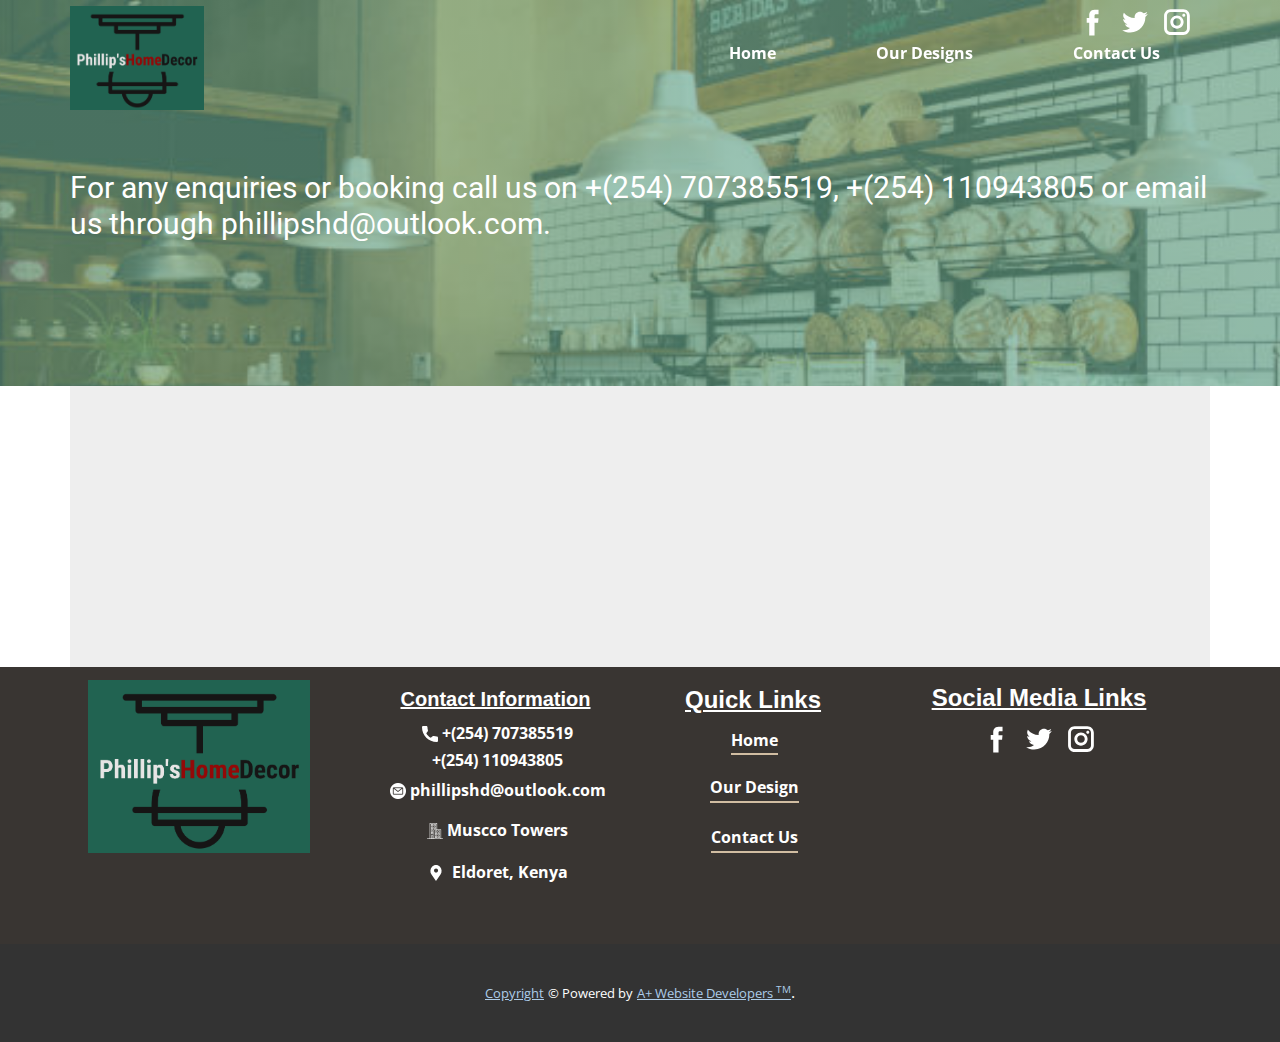
<file: Contact-Us.html>
<!DOCTYPE html>
<html style="font-size: 16px;" lang="en"><head>
    <meta name="viewport" content="width=device-width, initial-scale=1.0">
    <meta charset="utf-8">
    <meta name="keywords" content="">
    <meta name="description" content="">
    <title>Contact Us</title>
    <link rel="stylesheet" href="nicepage.css" media="screen">
<link rel="stylesheet" href="Contact-Us.css" media="screen">
    <script class="u-script" type="text/javascript" src="jquery.js" "="" defer=""></script>
    <script class="u-script" type="text/javascript" src="nicepage.js" "="" defer=""></script>
    <meta name="generator" content="Nicepage 4.17.7, nicepage.com">
    <link id="u-theme-google-font" rel="stylesheet" href="https://fonts.googleapis.com/css?family=Roboto:100,100i,300,300i,400,400i,500,500i,700,700i,900,900i|Open+Sans:300,300i,400,400i,500,500i,600,600i,700,700i,800,800i">
    
    
    
    <script type="application/ld+json">{
		"@context": "http://schema.org",
		"@type": "Organization",
		"name": "",
		"logo": "images/logo-color.png",
		"sameAs": [
				"https://facebook.com/name",
				"https://twitter.com/name",
				"https://instagram.com/name",
				"https://facebook.com/name",
				"https://twitter.com/name",
				"https://instagram.com/name"
		]
}</script>
    <meta name="theme-color" content="#478ac9">
    <meta name="twitter:site" content="@">
    <meta name="twitter:card" content="summary_large_image">
    <meta name="twitter:title" content="Contact Us">
    <meta name="twitter:description" content="">
    <meta property="og:title" content="Contact Us">
    <meta property="og:type" content="website">
  </head>
  <body class="u-body u-overlap u-overlap-contrast u-xl-mode" data-lang="en"><header class="u-clearfix u-header u-sticky u-sticky-9f82 u-header" id="sec-13ed"><div class="u-clearfix u-sheet u-sheet-1">
        <nav class="u-menu u-menu-one-level u-offcanvas u-menu-1">
          <div class="menu-collapse" style="font-weight: 700;">
            <a class="u-button-style u-custom-border-radius u-custom-color u-custom-color-3 u-custom-text-active-color u-custom-text-color u-custom-text-hover-color u-custom-text-shadow u-custom-text-shadow-blur u-custom-text-shadow-color u-custom-text-shadow-transparency u-custom-text-shadow-x u-custom-text-shadow-y u-nav-link u-text-white" href="#" style="text-shadow: -2px 0 0 rgba(0,0,0,0); padding: 9px 14px; font-size: calc(1em + 18px); background-image: none;">
              <svg class="u-svg-link" viewBox="0 0 24 24"><use xmlns:xlink="http://www.w3.org/1999/xlink" xlink:href="#svg-0bc8"></use></svg>
              <svg class="u-svg-content" version="1.1" id="svg-0bc8" viewBox="0 0 16 16" x="0px" y="0px" xmlns:xlink="http://www.w3.org/1999/xlink" xmlns="http://www.w3.org/2000/svg"><g><rect y="1" width="16" height="2"></rect><rect y="7" width="16" height="2"></rect><rect y="13" width="16" height="2"></rect>
</g></svg>
            </a>
          </div>
          <div class="u-custom-menu u-nav-container">
            <ul class="u-nav u-unstyled u-nav-1"><li class="u-nav-item"><a class="u-button-style u-nav-link u-text-active-white u-text-hover-white" href="Home.html" style="padding: 10px 50px;">Home</a>
</li><li class="u-nav-item"><a class="u-button-style u-nav-link u-text-active-white u-text-hover-white" href="Our-Designs.html" style="padding: 10px 50px;">Our Designs</a>
</li><li class="u-nav-item"><a class="u-button-style u-nav-link u-text-active-white u-text-hover-white" href="Contact-Us.html" style="padding: 10px 50px;">Contact Us</a>
</li></ul>
          </div>
          <div class="u-custom-menu u-nav-container-collapse">
            <div class="u-container-style u-custom-color-3 u-inner-container-layout u-opacity u-opacity-95 u-sidenav">
              <div class="u-inner-container-layout u-sidenav-overflow">
                <div class="u-menu-close u-palette-1-base u-menu-close-1"></div>
                <ul class="u-align-center u-nav u-popupmenu-items u-text-white u-unstyled u-nav-2"><li class="u-nav-item"><a class="u-button-style u-nav-link" href="Home.html">Home</a>
</li><li class="u-nav-item"><a class="u-button-style u-nav-link" href="Our-Designs.html">Our Designs</a>
</li><li class="u-nav-item"><a class="u-button-style u-nav-link" href="Contact-Us.html">Contact Us</a>
</li></ul>
              </div>
            </div>
            <div class="u-black u-menu-overlay u-opacity u-opacity-55"></div>
          </div>
        </nav>
        <div class="u-social-icons u-spacing-10 u-social-icons-1">
          <a class="u-social-url" title="facebook" target="_blank" href="https://facebook.com/name"><span class="u-icon u-social-facebook u-social-icon u-text-white u-icon-1"><svg class="u-svg-link" preserveAspectRatio="xMidYMin slice" viewBox="0 0 112 112" style=""><use xmlns:xlink="http://www.w3.org/1999/xlink" xlink:href="#svg-465e"></use></svg><svg class="u-svg-content" viewBox="0 0 112 112" x="0" y="0" id="svg-465e"><path fill="currentColor" d="M75.5,28.8H65.4c-1.5,0-4,0.9-4,4.3v9.4h13.9l-1.5,15.8H61.4v45.1H42.8V58.3h-8.8V42.4h8.8V32.2
c0-7.4,3.4-18.8,18.8-18.8h13.8v15.4H75.5z"></path></svg></span>
          </a>
          <a class="u-social-url" title="twitter" target="_blank" href="https://twitter.com/name"><span class="u-icon u-social-icon u-social-twitter u-text-white u-icon-2"><svg class="u-svg-link" preserveAspectRatio="xMidYMin slice" viewBox="0 0 112 112" style=""><use xmlns:xlink="http://www.w3.org/1999/xlink" xlink:href="#svg-8b0f"></use></svg><svg class="u-svg-content" viewBox="0 0 112 112" x="0" y="0" id="svg-8b0f"><path fill="currentColor" d="M92.2,38.2c0,0.8,0,1.6,0,2.3c0,24.3-18.6,52.4-52.6,52.4c-10.6,0.1-20.2-2.9-28.5-8.2
	c1.4,0.2,2.9,0.2,4.4,0.2c8.7,0,16.7-2.9,23-7.9c-8.1-0.2-14.9-5.5-17.3-12.8c1.1,0.2,2.4,0.2,3.4,0.2c1.6,0,3.3-0.2,4.8-0.7
	c-8.4-1.6-14.9-9.2-14.9-18c0-0.2,0-0.2,0-0.2c2.5,1.4,5.4,2.2,8.4,2.3c-5-3.3-8.3-8.9-8.3-15.4c0-3.4,1-6.5,2.5-9.2
	c9.1,11.1,22.7,18.5,38,19.2c-0.2-1.4-0.4-2.8-0.4-4.3c0.1-10,8.3-18.2,18.5-18.2c5.4,0,10.1,2.2,13.5,5.7c4.3-0.8,8.1-2.3,11.7-4.5
	c-1.4,4.3-4.3,7.9-8.1,10.1c3.7-0.4,7.3-1.4,10.6-2.9C98.9,32.3,95.7,35.5,92.2,38.2z"></path></svg></span>
          </a>
          <a class="u-social-url" title="instagram" target="_blank" href="https://instagram.com/name"><span class="u-icon u-social-icon u-social-instagram u-text-white u-icon-3"><svg class="u-svg-link" preserveAspectRatio="xMidYMin slice" viewBox="0 0 112 112" style=""><use xmlns:xlink="http://www.w3.org/1999/xlink" xlink:href="#svg-0806"></use></svg><svg class="u-svg-content" viewBox="0 0 112 112" x="0" y="0" id="svg-0806"><path fill="currentColor" d="M55.9,32.9c-12.8,0-23.2,10.4-23.2,23.2s10.4,23.2,23.2,23.2s23.2-10.4,23.2-23.2S68.7,32.9,55.9,32.9z
	 M55.9,69.4c-7.4,0-13.3-6-13.3-13.3c-0.1-7.4,6-13.3,13.3-13.3s13.3,6,13.3,13.3C69.3,63.5,63.3,69.4,55.9,69.4z"></path><path fill="#FFFFFF" d="M79.7,26.8c-3,0-5.4,2.5-5.4,5.4s2.5,5.4,5.4,5.4c3,0,5.4-2.5,5.4-5.4S82.7,26.8,79.7,26.8z"></path><path fill="currentColor" d="M78.2,11H33.5C21,11,10.8,21.3,10.8,33.7v44.7c0,12.6,10.2,22.8,22.7,22.8h44.7c12.6,0,22.7-10.2,22.7-22.7
	V33.7C100.8,21.1,90.6,11,78.2,11z M91,78.4c0,7.1-5.8,12.8-12.8,12.8H33.5c-7.1,0-12.8-5.8-12.8-12.8V33.7
	c0-7.1,5.8-12.8,12.8-12.8h44.7c7.1,0,12.8,5.8,12.8,12.8V78.4z"></path></svg></span>
          </a>
        </div>
        <a href="https://nicepage.com/k/home-improvement-website-templates" class="u-image u-logo u-image-1" data-image-width="625" data-image-height="485">
          <img src="images/logo-color.png" class="u-logo-image u-logo-image-1">
        </a>
      </div><style class="u-sticky-style" data-style-id="9f82">.u-sticky-fixed.u-sticky-9f82, .u-body.u-sticky-fixed .u-sticky-9f82 {
box-shadow: 5px 5px 20px 0 rgba(0,0,0,0.4) !important
}.u-sticky-fixed.u-sticky-9f82:before, .u-body.u-sticky-fixed .u-sticky-9f82:before {
borders: top right bottom left !important
}</style></header>
    <section class="skrollable u-clearfix u-image u-parallax u-shading u-section-1" id="sec-e170" data-image-width="612" data-image-height="408">
      <div class="u-clearfix u-sheet u-sheet-1">
        <h3 class="u-text u-text-default-lg u-text-default-md u-text-default-sm u-text-default-xl u-text-1">For any ​enquiries or booking call us on +(254) 707385519, +(254) 110943805 or email us through phillipshd@outlook.com.</h3>
      </div>
    </section>
    <section class="u-clearfix u-section-2" id="sec-c0f3">
      <div class="u-clearfix u-sheet u-valign-middle-lg u-valign-middle-md u-valign-middle-xl u-sheet-1">
        <div class="u-expanded-width u-grey-light-2 u-map u-map-1">
          <div class="embed-responsive">
            <iframe class="embed-responsive-item" src="//maps.google.com/maps?output=embed&amp;q=muscco%20towers%2C%20eldoret.&amp;z=10&amp;t=m" data-map="[base64]"></iframe>
          </div>
        </div>
      </div>
    </section>
    
    
    <footer class="u-clearfix u-custom-color-2 u-footer u-footer" id="sec-66ce"><div class="u-clearfix u-sheet u-sheet-1">
        <div class="u-clearfix u-expanded-width u-layout-wrap u-layout-wrap-1">
          <div class="u-layout">
            <div class="u-layout-row">
              <div class="u-container-style u-layout-cell u-size-15 u-layout-cell-1">
                <div class="u-container-layout u-valign-bottom-xs u-container-layout-1">
                  <img class="u-image u-image-contain u-image-default u-image-1" src="images/logo-color.png" alt="" data-image-width="625" data-image-height="485">
                </div>
              </div>
              <div class="u-container-style u-layout-cell u-size-15 u-layout-cell-2">
                <div class="u-container-layout u-container-layout-2">
                  <h4 class="u-align-center u-custom-font u-font-arial u-text u-text-1">Contact Information</h4>
                  <a href="Home.html" data-page-id="2825726344" class="u-active-none u-bottom-left-radius-0 u-bottom-right-radius-0 u-btn u-btn-rectangle u-button-style u-hover-none u-none u-radius-0 u-text-body-alt-color u-top-left-radius-0 u-top-right-radius-0 u-btn-1"><span class="u-icon"><svg class="u-svg-content" viewBox="0 0 405.333 405.333" x="0px" y="0px" style="width: 1em; height: 1em;"><path d="M373.333,266.88c-25.003,0-49.493-3.904-72.704-11.563c-11.328-3.904-24.192-0.896-31.637,6.699l-46.016,34.752    c-52.8-28.181-86.592-61.952-114.389-114.368l33.813-44.928c8.512-8.512,11.563-20.971,7.915-32.64    C142.592,81.472,138.667,56.96,138.667,32c0-17.643-14.357-32-32-32H32C14.357,0,0,14.357,0,32    c0,205.845,167.488,373.333,373.333,373.333c17.643,0,32-14.357,32-32V298.88C405.333,281.237,390.976,266.88,373.333,266.88z"></path></svg><img></span>&nbsp;+(254) ​707385519<br>+(254)&nbsp;110943805<br>
                  </a>
                  <a href="Home.html" data-page-id="2825726344" class="u-btn u-button-style u-none u-btn-2"><span class="u-file-icon u-icon"><img src="images/4.png" alt=""></span>&nbsp;<span style="font-weight: 700;" class="u-text-body-alt-color">phillipshd@outlook.com</span>
                  </a>
                  <a href="Home.html" data-page-id="2825726344" class="u-active-none u-bottom-left-radius-0 u-bottom-right-radius-0 u-btn u-btn-rectangle u-button-style u-hover-none u-none u-radius-0 u-top-left-radius-0 u-top-right-radius-0 u-btn-3"><span class="u-file-icon u-icon u-text-white"><img src="images/916771-d1943131.png" alt=""></span>&nbsp;Muscco Towers
                  </a>
                  <a href="Home.html" data-page-id="2825726344" class="u-active-none u-bottom-left-radius-0 u-bottom-right-radius-0 u-btn u-btn-rectangle u-button-style u-hover-none u-none u-radius-0 u-top-left-radius-0 u-top-right-radius-0 u-btn-4"><span class="u-icon"><svg class="u-svg-content" viewBox="0 0 54.757 54.757" x="0px" y="0px" style="width: 1em; height: 1em;"><path d="M40.94,5.617C37.318,1.995,32.502,0,27.38,0c-5.123,0-9.938,1.995-13.56,5.617c-6.703,6.702-7.536,19.312-1.804,26.952
	L27.38,54.757L42.721,32.6C48.476,24.929,47.643,12.319,40.94,5.617z M27.557,26c-3.859,0-7-3.141-7-7s3.141-7,7-7s7,3.141,7,7
	S31.416,26,27.557,26z"></path></svg><img></span>&nbsp; <span style="font-weight: 700;" class="u-text-body-alt-color">Eldoret, Kenya</span>
                  </a>
                </div>
              </div>
              <div class="u-container-style u-layout-cell u-size-12-lg u-size-12-xl u-size-14-md u-size-14-sm u-size-14-xs u-layout-cell-3">
                <div class="u-container-layout u-container-layout-3">
                  <h6 class="u-custom-font u-font-arial u-text u-text-2">Quick Links</h6>
                  <a href="Home.html" data-page-id="2825726344" class="u-active-none u-border-2 u-border-active-palette-2-dark-1 u-border-custom-color-4 u-border-hover-white u-btn u-button-style u-hover-none u-none u-text-body-alt-color u-text-hover-white u-btn-5">Home</a>
                  <a href="Our-Designs.html" data-page-id="2550830776" class="u-active-none u-border-2 u-border-active-palette-2-dark-1 u-border-custom-color-4 u-border-hover-white u-btn u-button-style u-hover-none u-none u-text-body-alt-color u-text-hover-white u-btn-6">Our Design</a>
                  <a href="#" class="u-active-none u-border-2 u-border-active-palette-2-dark-1 u-border-custom-color-4 u-border-hover-white u-btn u-button-style u-hover-none u-none u-text-body-alt-color u-text-hover-white u-btn-7">Contact Us</a>
                </div>
              </div>
              <div class="u-align-center-md u-align-center-sm u-align-center-xs u-container-style u-layout-cell u-size-16-md u-size-16-sm u-size-16-xs u-size-18-lg u-size-18-xl u-layout-cell-4">
                <div class="u-container-layout u-valign-top u-container-layout-4">
                  <h4 class="u-custom-font u-font-arial u-text u-text-default u-text-3">Social Media Links</h4>
                  <div class="u-social-icons u-spacing-10 u-social-icons-1">
                    <a class="u-social-url" title="facebook" target="_blank" href="https://facebook.com/name"><span class="u-icon u-social-facebook u-social-icon u-text-white u-icon-5"><svg class="u-svg-link" preserveAspectRatio="xMidYMin slice" viewBox="0 0 112 112" style=""><use xmlns:xlink="http://www.w3.org/1999/xlink" xlink:href="#svg-5153"></use></svg><svg class="u-svg-content" viewBox="0 0 112 112" x="0" y="0" id="svg-5153"><path fill="currentColor" d="M75.5,28.8H65.4c-1.5,0-4,0.9-4,4.3v9.4h13.9l-1.5,15.8H61.4v45.1H42.8V58.3h-8.8V42.4h8.8V32.2
c0-7.4,3.4-18.8,18.8-18.8h13.8v15.4H75.5z"></path></svg></span>
                    </a>
                    <a class="u-social-url" title="twitter" target="_blank" href="https://twitter.com/name"><span class="u-icon u-social-icon u-social-twitter u-text-white u-icon-6"><svg class="u-svg-link" preserveAspectRatio="xMidYMin slice" viewBox="0 0 112 112" style=""><use xmlns:xlink="http://www.w3.org/1999/xlink" xlink:href="#svg-9be6"></use></svg><svg class="u-svg-content" viewBox="0 0 112 112" x="0" y="0" id="svg-9be6"><path fill="currentColor" d="M92.2,38.2c0,0.8,0,1.6,0,2.3c0,24.3-18.6,52.4-52.6,52.4c-10.6,0.1-20.2-2.9-28.5-8.2
	c1.4,0.2,2.9,0.2,4.4,0.2c8.7,0,16.7-2.9,23-7.9c-8.1-0.2-14.9-5.5-17.3-12.8c1.1,0.2,2.4,0.2,3.4,0.2c1.6,0,3.3-0.2,4.8-0.7
	c-8.4-1.6-14.9-9.2-14.9-18c0-0.2,0-0.2,0-0.2c2.5,1.4,5.4,2.2,8.4,2.3c-5-3.3-8.3-8.9-8.3-15.4c0-3.4,1-6.5,2.5-9.2
	c9.1,11.1,22.7,18.5,38,19.2c-0.2-1.4-0.4-2.8-0.4-4.3c0.1-10,8.3-18.2,18.5-18.2c5.4,0,10.1,2.2,13.5,5.7c4.3-0.8,8.1-2.3,11.7-4.5
	c-1.4,4.3-4.3,7.9-8.1,10.1c3.7-0.4,7.3-1.4,10.6-2.9C98.9,32.3,95.7,35.5,92.2,38.2z"></path></svg></span>
                    </a>
                    <a class="u-social-url" title="instagram" target="_blank" href="https://instagram.com/name"><span class="u-icon u-social-icon u-social-instagram u-text-white u-icon-7"><svg class="u-svg-link" preserveAspectRatio="xMidYMin slice" viewBox="0 0 112 112" style=""><use xmlns:xlink="http://www.w3.org/1999/xlink" xlink:href="#svg-d403"></use></svg><svg class="u-svg-content" viewBox="0 0 112 112" x="0" y="0" id="svg-d403"><path fill="currentColor" d="M55.9,32.9c-12.8,0-23.2,10.4-23.2,23.2s10.4,23.2,23.2,23.2s23.2-10.4,23.2-23.2S68.7,32.9,55.9,32.9z
	 M55.9,69.4c-7.4,0-13.3-6-13.3-13.3c-0.1-7.4,6-13.3,13.3-13.3s13.3,6,13.3,13.3C69.3,63.5,63.3,69.4,55.9,69.4z"></path><path fill="#FFFFFF" d="M79.7,26.8c-3,0-5.4,2.5-5.4,5.4s2.5,5.4,5.4,5.4c3,0,5.4-2.5,5.4-5.4S82.7,26.8,79.7,26.8z"></path><path fill="currentColor" d="M78.2,11H33.5C21,11,10.8,21.3,10.8,33.7v44.7c0,12.6,10.2,22.8,22.7,22.8h44.7c12.6,0,22.7-10.2,22.7-22.7
	V33.7C100.8,21.1,90.6,11,78.2,11z M91,78.4c0,7.1-5.8,12.8-12.8,12.8H33.5c-7.1,0-12.8-5.8-12.8-12.8V33.7
	c0-7.1,5.8-12.8,12.8-12.8h44.7c7.1,0,12.8,5.8,12.8,12.8V78.4z"></path></svg></span>
                    </a>
                  </div>
                </div>
              </div>
            </div>
          </div>
        </div>
      </div></footer>
    <section class="u-backlink u-clearfix u-grey-80">
      <a class="u-link" href="https://phillipkolale.github.io/apluswebsitedevelopers/Home.html" target="_blank">
        <span>Copyright</span>
      </a>
      <p class="u-text">
        <span>© Powered by</span>
      </p>
      <a class="u-link" href="" target="_blank">
        <span>A+ Website Developers <sup>TM</sup></span>
      </a>. 
    </section>
  
</body></html>
</file>
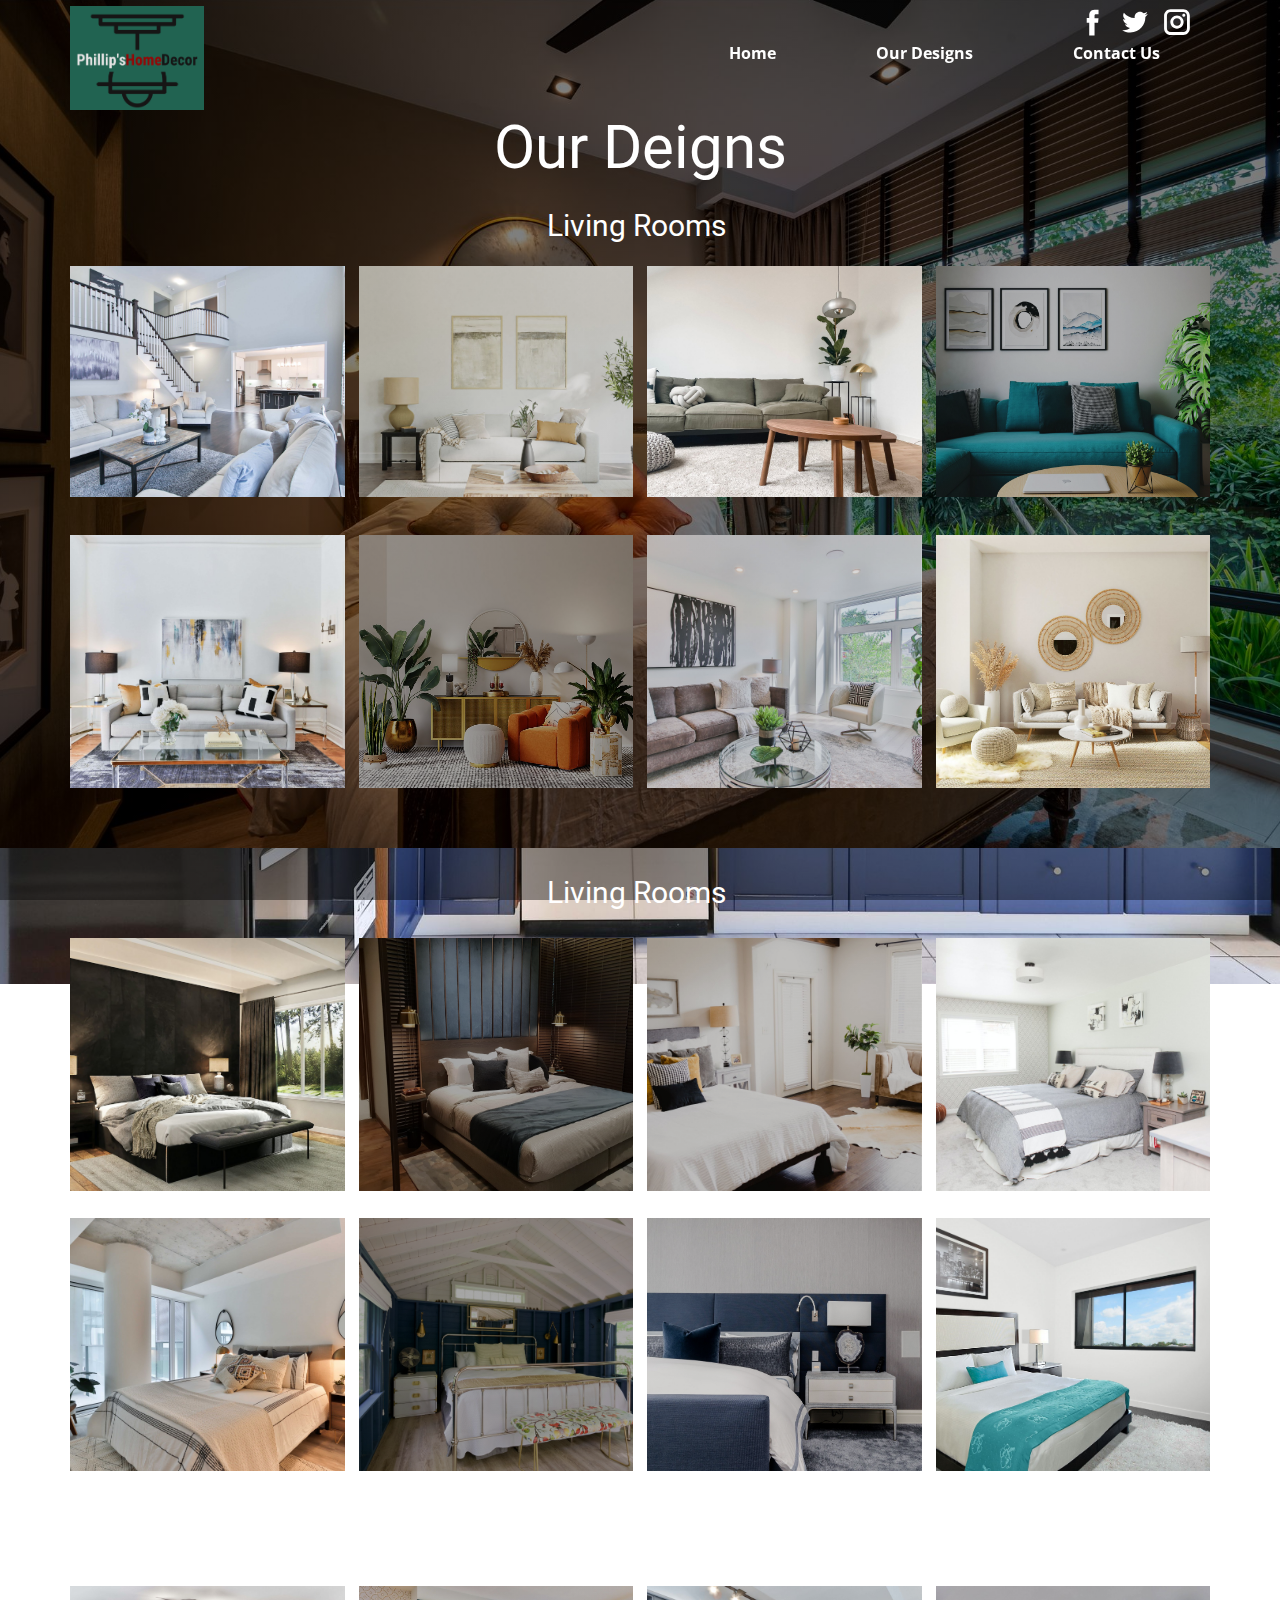
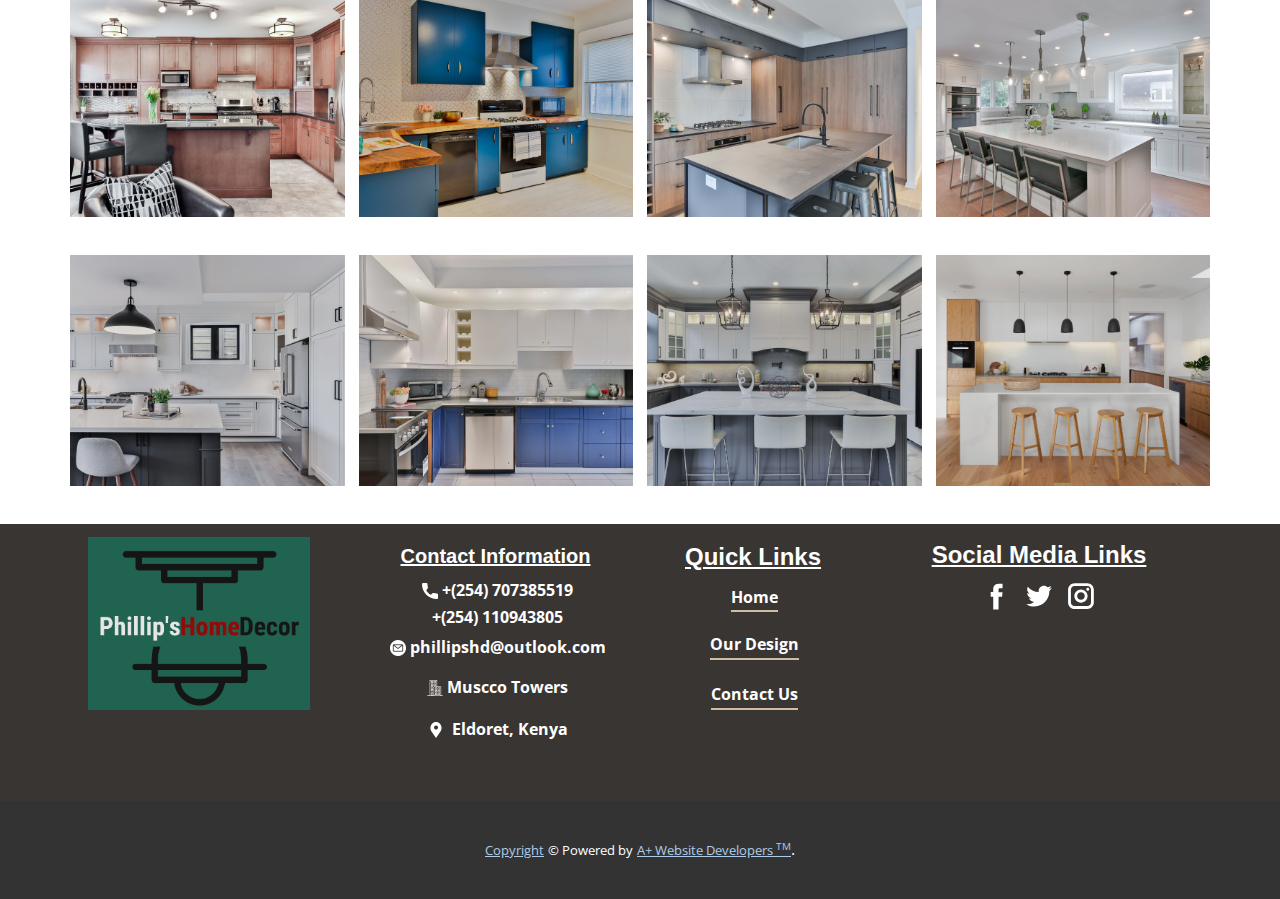
<file: Our-Designs.html>
<!DOCTYPE html>
<html style="font-size: 16px;" lang="en"><head>
    <meta name="viewport" content="width=device-width, initial-scale=1.0">
    <meta charset="utf-8">
    <meta name="keywords" content="​Our Business, Meet the Web Developer, ​PHILLIP KOLALE, Skills">
    <meta name="description" content="">
    <title>Our Designs</title>
    <link rel="stylesheet" href="nicepage.css" media="screen">
<link rel="stylesheet" href="Our-Designs.css" media="screen">
    <script class="u-script" type="text/javascript" src="jquery.js" "="" defer=""></script>
    <script class="u-script" type="text/javascript" src="nicepage.js" "="" defer=""></script>
    <meta name="generator" content="Nicepage 4.17.7, nicepage.com">
    <link id="u-theme-google-font" rel="stylesheet" href="https://fonts.googleapis.com/css?family=Roboto:100,100i,300,300i,400,400i,500,500i,700,700i,900,900i|Open+Sans:300,300i,400,400i,500,500i,600,600i,700,700i,800,800i">
    
    
    
    
    <script type="application/ld+json">{
		"@context": "http://schema.org",
		"@type": "Organization",
		"name": "",
		"logo": "images/logo-color.png",
		"sameAs": [
				"https://facebook.com/name",
				"https://twitter.com/name",
				"https://instagram.com/name",
				"https://facebook.com/name",
				"https://twitter.com/name",
				"https://instagram.com/name"
		]
}</script>
    <meta name="theme-color" content="#478ac9">
    <meta name="twitter:site" content="@">
    <meta name="twitter:card" content="summary_large_image">
    <meta name="twitter:title" content="Our Designs">
    <meta name="twitter:description" content="">
    <meta property="og:title" content="Our Designs">
    <meta property="og:type" content="website">
  </head>
  <body class="u-body u-overlap u-overlap-contrast u-xl-mode" data-lang="en"><header class="u-clearfix u-header u-sticky u-sticky-9f82 u-header" id="sec-13ed"><div class="u-clearfix u-sheet u-sheet-1">
        <nav class="u-menu u-menu-one-level u-offcanvas u-menu-1">
          <div class="menu-collapse" style="font-weight: 700;">
            <a class="u-button-style u-custom-border-radius u-custom-color u-custom-color-3 u-custom-text-active-color u-custom-text-color u-custom-text-hover-color u-custom-text-shadow u-custom-text-shadow-blur u-custom-text-shadow-color u-custom-text-shadow-transparency u-custom-text-shadow-x u-custom-text-shadow-y u-nav-link u-text-white" href="#" style="text-shadow: -2px 0 0 rgba(0,0,0,0); padding: 9px 14px; font-size: calc(1em + 18px); background-image: none;">
              <svg class="u-svg-link" viewBox="0 0 24 24"><use xmlns:xlink="http://www.w3.org/1999/xlink" xlink:href="#svg-0bc8"></use></svg>
              <svg class="u-svg-content" version="1.1" id="svg-0bc8" viewBox="0 0 16 16" x="0px" y="0px" xmlns:xlink="http://www.w3.org/1999/xlink" xmlns="http://www.w3.org/2000/svg"><g><rect y="1" width="16" height="2"></rect><rect y="7" width="16" height="2"></rect><rect y="13" width="16" height="2"></rect>
</g></svg>
            </a>
          </div>
          <div class="u-custom-menu u-nav-container">
            <ul class="u-nav u-unstyled u-nav-1"><li class="u-nav-item"><a class="u-button-style u-nav-link u-text-active-white u-text-hover-white" href="Home.html" style="padding: 10px 50px;">Home</a>
</li><li class="u-nav-item"><a class="u-button-style u-nav-link u-text-active-white u-text-hover-white" href="Our-Designs.html" style="padding: 10px 50px;">Our Designs</a>
</li><li class="u-nav-item"><a class="u-button-style u-nav-link u-text-active-white u-text-hover-white" href="Contact-Us.html" style="padding: 10px 50px;">Contact Us</a>
</li></ul>
          </div>
          <div class="u-custom-menu u-nav-container-collapse">
            <div class="u-container-style u-custom-color-3 u-inner-container-layout u-opacity u-opacity-95 u-sidenav">
              <div class="u-inner-container-layout u-sidenav-overflow">
                <div class="u-menu-close u-palette-1-base u-menu-close-1"></div>
                <ul class="u-align-center u-nav u-popupmenu-items u-text-white u-unstyled u-nav-2"><li class="u-nav-item"><a class="u-button-style u-nav-link" href="Home.html">Home</a>
</li><li class="u-nav-item"><a class="u-button-style u-nav-link" href="Our-Designs.html">Our Designs</a>
</li><li class="u-nav-item"><a class="u-button-style u-nav-link" href="Contact-Us.html">Contact Us</a>
</li></ul>
              </div>
            </div>
            <div class="u-black u-menu-overlay u-opacity u-opacity-55"></div>
          </div>
        </nav>
        <div class="u-social-icons u-spacing-10 u-social-icons-1">
          <a class="u-social-url" title="facebook" target="_blank" href="https://facebook.com/name"><span class="u-icon u-social-facebook u-social-icon u-text-white u-icon-1"><svg class="u-svg-link" preserveAspectRatio="xMidYMin slice" viewBox="0 0 112 112" style=""><use xmlns:xlink="http://www.w3.org/1999/xlink" xlink:href="#svg-465e"></use></svg><svg class="u-svg-content" viewBox="0 0 112 112" x="0" y="0" id="svg-465e"><path fill="currentColor" d="M75.5,28.8H65.4c-1.5,0-4,0.9-4,4.3v9.4h13.9l-1.5,15.8H61.4v45.1H42.8V58.3h-8.8V42.4h8.8V32.2
c0-7.4,3.4-18.8,18.8-18.8h13.8v15.4H75.5z"></path></svg></span>
          </a>
          <a class="u-social-url" title="twitter" target="_blank" href="https://twitter.com/name"><span class="u-icon u-social-icon u-social-twitter u-text-white u-icon-2"><svg class="u-svg-link" preserveAspectRatio="xMidYMin slice" viewBox="0 0 112 112" style=""><use xmlns:xlink="http://www.w3.org/1999/xlink" xlink:href="#svg-8b0f"></use></svg><svg class="u-svg-content" viewBox="0 0 112 112" x="0" y="0" id="svg-8b0f"><path fill="currentColor" d="M92.2,38.2c0,0.8,0,1.6,0,2.3c0,24.3-18.6,52.4-52.6,52.4c-10.6,0.1-20.2-2.9-28.5-8.2
	c1.4,0.2,2.9,0.2,4.4,0.2c8.7,0,16.7-2.9,23-7.9c-8.1-0.2-14.9-5.5-17.3-12.8c1.1,0.2,2.4,0.2,3.4,0.2c1.6,0,3.3-0.2,4.8-0.7
	c-8.4-1.6-14.9-9.2-14.9-18c0-0.2,0-0.2,0-0.2c2.5,1.4,5.4,2.2,8.4,2.3c-5-3.3-8.3-8.9-8.3-15.4c0-3.4,1-6.5,2.5-9.2
	c9.1,11.1,22.7,18.5,38,19.2c-0.2-1.4-0.4-2.8-0.4-4.3c0.1-10,8.3-18.2,18.5-18.2c5.4,0,10.1,2.2,13.5,5.7c4.3-0.8,8.1-2.3,11.7-4.5
	c-1.4,4.3-4.3,7.9-8.1,10.1c3.7-0.4,7.3-1.4,10.6-2.9C98.9,32.3,95.7,35.5,92.2,38.2z"></path></svg></span>
          </a>
          <a class="u-social-url" title="instagram" target="_blank" href="https://instagram.com/name"><span class="u-icon u-social-icon u-social-instagram u-text-white u-icon-3"><svg class="u-svg-link" preserveAspectRatio="xMidYMin slice" viewBox="0 0 112 112" style=""><use xmlns:xlink="http://www.w3.org/1999/xlink" xlink:href="#svg-0806"></use></svg><svg class="u-svg-content" viewBox="0 0 112 112" x="0" y="0" id="svg-0806"><path fill="currentColor" d="M55.9,32.9c-12.8,0-23.2,10.4-23.2,23.2s10.4,23.2,23.2,23.2s23.2-10.4,23.2-23.2S68.7,32.9,55.9,32.9z
	 M55.9,69.4c-7.4,0-13.3-6-13.3-13.3c-0.1-7.4,6-13.3,13.3-13.3s13.3,6,13.3,13.3C69.3,63.5,63.3,69.4,55.9,69.4z"></path><path fill="#FFFFFF" d="M79.7,26.8c-3,0-5.4,2.5-5.4,5.4s2.5,5.4,5.4,5.4c3,0,5.4-2.5,5.4-5.4S82.7,26.8,79.7,26.8z"></path><path fill="currentColor" d="M78.2,11H33.5C21,11,10.8,21.3,10.8,33.7v44.7c0,12.6,10.2,22.8,22.7,22.8h44.7c12.6,0,22.7-10.2,22.7-22.7
	V33.7C100.8,21.1,90.6,11,78.2,11z M91,78.4c0,7.1-5.8,12.8-12.8,12.8H33.5c-7.1,0-12.8-5.8-12.8-12.8V33.7
	c0-7.1,5.8-12.8,12.8-12.8h44.7c7.1,0,12.8,5.8,12.8,12.8V78.4z"></path></svg></span>
          </a>
        </div>
        <a href="https://nicepage.com/k/home-improvement-website-templates" class="u-image u-logo u-image-1" data-image-width="625" data-image-height="485">
          <img src="images/logo-color.png" class="u-logo-image u-logo-image-1">
        </a>
      </div><style class="u-sticky-style" data-style-id="9f82">.u-sticky-fixed.u-sticky-9f82, .u-body.u-sticky-fixed .u-sticky-9f82 {
box-shadow: 5px 5px 20px 0 rgba(0,0,0,0.4) !important
}.u-sticky-fixed.u-sticky-9f82:before, .u-body.u-sticky-fixed .u-sticky-9f82:before {
borders: top right bottom left !important
}</style></header>
    <section class="skrollable u-clearfix u-image u-parallax u-shading u-section-1" id="sec-9e81" data-image-width="1920" data-image-height="1277">
      <div class="u-clearfix u-sheet u-sheet-1">
        <h2 class="u-text u-text-default u-text-1">Our Deigns</h2>
        <h3 class="u-text u-text-default u-text-2">Living Rooms&nbsp;</h3>
        <div class="u-clearfix u-expanded-width u-gutter-14 u-layout-wrap u-layout-wrap-1">
          <div class="u-layout">
            <div class="u-layout-row">
              <div class="u-align-left u-container-style u-image u-layout-cell u-size-15 u-image-1" data-image-width="6000" data-image-height="4000">
                <div class="u-container-layout u-container-layout-1"></div>
              </div>
              <div class="u-align-left u-container-style u-image u-layout-cell u-shading u-size-15 u-image-2" data-image-width="8533" data-image-height="4800">
                <div class="u-container-layout u-container-layout-2"></div>
              </div>
              <div class="u-align-left u-container-style u-image u-layout-cell u-size-15 u-image-3" data-image-width="4032" data-image-height="3024">
                <div class="u-container-layout u-container-layout-3"></div>
              </div>
              <div class="u-container-style u-image u-layout-cell u-shading u-size-15 u-image-4" data-image-width="3300" data-image-height="3000">
                <div class="u-container-layout u-container-layout-4"></div>
              </div>
            </div>
          </div>
        </div>
        <div class="u-clearfix u-expanded-width u-gutter-14 u-layout-wrap u-layout-wrap-2">
          <div class="u-layout">
            <div class="u-layout-row">
              <div class="u-align-left u-container-style u-image u-layout-cell u-size-15 u-image-5" data-image-width="6000" data-image-height="4000">
                <div class="u-container-layout u-container-layout-5"></div>
              </div>
              <div class="u-align-left u-container-style u-image u-layout-cell u-shading u-size-15 u-image-6" data-image-width="4500" data-image-height="8000">
                <div class="u-container-layout u-container-layout-6"></div>
              </div>
              <div class="u-align-left u-container-style u-image u-layout-cell u-shading u-size-15 u-image-7" data-image-width="6000" data-image-height="4000">
                <div class="u-container-layout u-container-layout-7"></div>
              </div>
              <div class="u-container-style u-image u-layout-cell u-size-15 u-image-8" data-image-width="5688" data-image-height="4166">
                <div class="u-container-layout u-container-layout-8"></div>
              </div>
            </div>
          </div>
        </div>
      </div>
    </section>
    <section class="skrollable u-clearfix u-image u-parallax u-shading u-section-2" id="sec-c1d9" data-image-width="6000" data-image-height="4000">
      <div class="u-clearfix u-sheet u-sheet-1">
        <h3 class="u-text u-text-default u-text-1">Living Rooms&nbsp;</h3>
        <div class="u-clearfix u-expanded-width u-gutter-14 u-layout-wrap u-layout-wrap-1">
          <div class="u-layout">
            <div class="u-layout-row">
              <div class="u-align-left u-container-style u-image u-layout-cell u-size-15 u-image-1" data-image-width="6144" data-image-height="3900">
                <div class="u-container-layout u-container-layout-1"></div>
              </div>
              <div class="u-align-left u-container-style u-image u-layout-cell u-shading u-size-15 u-image-2" data-image-width="4032" data-image-height="3024">
                <div class="u-container-layout u-container-layout-2"></div>
              </div>
              <div class="u-align-left u-container-style u-image u-layout-cell u-shading u-size-15 u-image-3" data-image-width="5472" data-image-height="3648">
                <div class="u-container-layout u-container-layout-3"></div>
              </div>
              <div class="u-container-style u-image u-layout-cell u-size-15 u-image-4" data-image-width="3600" data-image-height="2400">
                <div class="u-container-layout u-container-layout-4"></div>
              </div>
            </div>
          </div>
        </div>
        <div class="u-clearfix u-expanded-width u-gutter-14 u-layout-wrap u-layout-wrap-2">
          <div class="u-layout">
            <div class="u-layout-row">
              <div class="u-align-left u-container-style u-image u-layout-cell u-size-15 u-image-5" data-image-width="6960" data-image-height="4640">
                <div class="u-container-layout u-container-layout-5"></div>
              </div>
              <div class="u-align-left u-container-style u-image u-layout-cell u-shading u-size-15 u-image-6" data-image-width="6000" data-image-height="4000">
                <div class="u-container-layout u-container-layout-6"></div>
              </div>
              <div class="u-align-left u-container-style u-image u-layout-cell u-shading u-size-15 u-image-7" data-image-width="3766" data-image-height="3013">
                <div class="u-container-layout u-container-layout-7"></div>
              </div>
              <div class="u-container-style u-image u-layout-cell u-size-15 u-image-8" data-image-width="4288" data-image-height="2848">
                <div class="u-container-layout u-container-layout-8"></div>
              </div>
            </div>
          </div>
        </div>
      </div>
    </section>
    <section class="skrollable u-clearfix u-image u-parallax u-shading u-section-3" id="sec-072a" data-image-width="6000" data-image-height="4000">
      <div class="u-clearfix u-sheet u-sheet-1">
        <h3 class="u-text u-text-default u-text-1">Kitchen</h3>
        <div class="u-clearfix u-expanded-width u-gutter-14 u-layout-wrap u-layout-wrap-1">
          <div class="u-layout">
            <div class="u-layout-row">
              <div class="u-align-left u-container-style u-image u-layout-cell u-size-15 u-image-1" data-image-width="6947" data-image-height="4631">
                <div class="u-container-layout u-container-layout-1"></div>
              </div>
              <div class="u-align-left u-container-style u-image u-layout-cell u-shading u-size-15 u-image-2" data-image-width="6960" data-image-height="4640">
                <div class="u-container-layout u-container-layout-2"></div>
              </div>
              <div class="u-align-left u-container-style u-image u-layout-cell u-size-15 u-image-3" data-image-width="6960" data-image-height="4640">
                <div class="u-container-layout u-container-layout-3"></div>
              </div>
              <div class="u-container-style u-image u-layout-cell u-size-15 u-image-4" data-image-width="6000" data-image-height="4000">
                <div class="u-container-layout u-container-layout-4"></div>
              </div>
            </div>
          </div>
        </div>
        <div class="u-clearfix u-expanded-width u-gutter-14 u-layout-wrap u-layout-wrap-2">
          <div class="u-layout">
            <div class="u-layout-row">
              <div class="u-align-left u-container-style u-image u-layout-cell u-shading u-size-15 u-image-5" data-image-width="6000" data-image-height="4000">
                <div class="u-container-layout u-container-layout-5"></div>
              </div>
              <div class="u-align-left u-container-style u-image u-layout-cell u-shading u-size-15 u-image-6" data-image-width="6000" data-image-height="4000">
                <div class="u-container-layout u-container-layout-6"></div>
              </div>
              <div class="u-align-left u-container-style u-image u-layout-cell u-shading u-size-15 u-image-7" data-image-width="6960" data-image-height="4640">
                <div class="u-container-layout u-container-layout-7"></div>
              </div>
              <div class="u-container-style u-image u-layout-cell u-shading u-size-15 u-image-8" data-image-width="4500" data-image-height="3000">
                <div class="u-container-layout u-container-layout-8"></div>
              </div>
            </div>
          </div>
        </div>
      </div>
    </section>
    
    
    <footer class="u-clearfix u-custom-color-2 u-footer u-footer" id="sec-66ce"><div class="u-clearfix u-sheet u-sheet-1">
        <div class="u-clearfix u-expanded-width u-layout-wrap u-layout-wrap-1">
          <div class="u-layout">
            <div class="u-layout-row">
              <div class="u-container-style u-layout-cell u-size-15 u-layout-cell-1">
                <div class="u-container-layout u-valign-bottom-xs u-container-layout-1">
                  <img class="u-image u-image-contain u-image-default u-image-1" src="images/logo-color.png" alt="" data-image-width="625" data-image-height="485">
                </div>
              </div>
              <div class="u-container-style u-layout-cell u-size-15 u-layout-cell-2">
                <div class="u-container-layout u-container-layout-2">
                  <h4 class="u-align-center u-custom-font u-font-arial u-text u-text-1">Contact Information</h4>
                  <a href="Home.html" data-page-id="2825726344" class="u-active-none u-bottom-left-radius-0 u-bottom-right-radius-0 u-btn u-btn-rectangle u-button-style u-hover-none u-none u-radius-0 u-text-body-alt-color u-top-left-radius-0 u-top-right-radius-0 u-btn-1"><span class="u-icon"><svg class="u-svg-content" viewBox="0 0 405.333 405.333" x="0px" y="0px" style="width: 1em; height: 1em;"><path d="M373.333,266.88c-25.003,0-49.493-3.904-72.704-11.563c-11.328-3.904-24.192-0.896-31.637,6.699l-46.016,34.752    c-52.8-28.181-86.592-61.952-114.389-114.368l33.813-44.928c8.512-8.512,11.563-20.971,7.915-32.64    C142.592,81.472,138.667,56.96,138.667,32c0-17.643-14.357-32-32-32H32C14.357,0,0,14.357,0,32    c0,205.845,167.488,373.333,373.333,373.333c17.643,0,32-14.357,32-32V298.88C405.333,281.237,390.976,266.88,373.333,266.88z"></path></svg><img></span>&nbsp;+(254) ​707385519<br>+(254)&nbsp;110943805<br>
                  </a>
                  <a href="Home.html" data-page-id="2825726344" class="u-btn u-button-style u-none u-btn-2"><span class="u-file-icon u-icon"><img src="images/4.png" alt=""></span>&nbsp;<span style="font-weight: 700;" class="u-text-body-alt-color">phillipshd@outlook.com</span>
                  </a>
                  <a href="Home.html" data-page-id="2825726344" class="u-active-none u-bottom-left-radius-0 u-bottom-right-radius-0 u-btn u-btn-rectangle u-button-style u-hover-none u-none u-radius-0 u-top-left-radius-0 u-top-right-radius-0 u-btn-3"><span class="u-file-icon u-icon u-text-white"><img src="images/916771-d1943131.png" alt=""></span>&nbsp;Muscco Towers
                  </a>
                  <a href="Home.html" data-page-id="2825726344" class="u-active-none u-bottom-left-radius-0 u-bottom-right-radius-0 u-btn u-btn-rectangle u-button-style u-hover-none u-none u-radius-0 u-top-left-radius-0 u-top-right-radius-0 u-btn-4"><span class="u-icon"><svg class="u-svg-content" viewBox="0 0 54.757 54.757" x="0px" y="0px" style="width: 1em; height: 1em;"><path d="M40.94,5.617C37.318,1.995,32.502,0,27.38,0c-5.123,0-9.938,1.995-13.56,5.617c-6.703,6.702-7.536,19.312-1.804,26.952
	L27.38,54.757L42.721,32.6C48.476,24.929,47.643,12.319,40.94,5.617z M27.557,26c-3.859,0-7-3.141-7-7s3.141-7,7-7s7,3.141,7,7
	S31.416,26,27.557,26z"></path></svg><img></span>&nbsp; <span style="font-weight: 700;" class="u-text-body-alt-color">Eldoret, Kenya</span>
                  </a>
                </div>
              </div>
              <div class="u-container-style u-layout-cell u-size-12-lg u-size-12-xl u-size-14-md u-size-14-sm u-size-14-xs u-layout-cell-3">
                <div class="u-container-layout u-container-layout-3">
                  <h6 class="u-custom-font u-font-arial u-text u-text-2">Quick Links</h6>
                  <a href="Home.html" data-page-id="2825726344" class="u-active-none u-border-2 u-border-active-palette-2-dark-1 u-border-custom-color-4 u-border-hover-white u-btn u-button-style u-hover-none u-none u-text-body-alt-color u-text-hover-white u-btn-5">Home</a>
                  <a href="Our-Designs.html" data-page-id="2550830776" class="u-active-none u-border-2 u-border-active-palette-2-dark-1 u-border-custom-color-4 u-border-hover-white u-btn u-button-style u-hover-none u-none u-text-body-alt-color u-text-hover-white u-btn-6">Our Design</a>
                  <a href="#" class="u-active-none u-border-2 u-border-active-palette-2-dark-1 u-border-custom-color-4 u-border-hover-white u-btn u-button-style u-hover-none u-none u-text-body-alt-color u-text-hover-white u-btn-7">Contact Us</a>
                </div>
              </div>
              <div class="u-align-center-md u-align-center-sm u-align-center-xs u-container-style u-layout-cell u-size-16-md u-size-16-sm u-size-16-xs u-size-18-lg u-size-18-xl u-layout-cell-4">
                <div class="u-container-layout u-valign-top u-container-layout-4">
                  <h4 class="u-custom-font u-font-arial u-text u-text-default u-text-3">Social Media Links</h4>
                  <div class="u-social-icons u-spacing-10 u-social-icons-1">
                    <a class="u-social-url" title="facebook" target="_blank" href="https://facebook.com/name"><span class="u-icon u-social-facebook u-social-icon u-text-white u-icon-5"><svg class="u-svg-link" preserveAspectRatio="xMidYMin slice" viewBox="0 0 112 112" style=""><use xmlns:xlink="http://www.w3.org/1999/xlink" xlink:href="#svg-5153"></use></svg><svg class="u-svg-content" viewBox="0 0 112 112" x="0" y="0" id="svg-5153"><path fill="currentColor" d="M75.5,28.8H65.4c-1.5,0-4,0.9-4,4.3v9.4h13.9l-1.5,15.8H61.4v45.1H42.8V58.3h-8.8V42.4h8.8V32.2
c0-7.4,3.4-18.8,18.8-18.8h13.8v15.4H75.5z"></path></svg></span>
                    </a>
                    <a class="u-social-url" title="twitter" target="_blank" href="https://twitter.com/name"><span class="u-icon u-social-icon u-social-twitter u-text-white u-icon-6"><svg class="u-svg-link" preserveAspectRatio="xMidYMin slice" viewBox="0 0 112 112" style=""><use xmlns:xlink="http://www.w3.org/1999/xlink" xlink:href="#svg-9be6"></use></svg><svg class="u-svg-content" viewBox="0 0 112 112" x="0" y="0" id="svg-9be6"><path fill="currentColor" d="M92.2,38.2c0,0.8,0,1.6,0,2.3c0,24.3-18.6,52.4-52.6,52.4c-10.6,0.1-20.2-2.9-28.5-8.2
	c1.4,0.2,2.9,0.2,4.4,0.2c8.7,0,16.7-2.9,23-7.9c-8.1-0.2-14.9-5.5-17.3-12.8c1.1,0.2,2.4,0.2,3.4,0.2c1.6,0,3.3-0.2,4.8-0.7
	c-8.4-1.6-14.9-9.2-14.9-18c0-0.2,0-0.2,0-0.2c2.5,1.4,5.4,2.2,8.4,2.3c-5-3.3-8.3-8.9-8.3-15.4c0-3.4,1-6.5,2.5-9.2
	c9.1,11.1,22.7,18.5,38,19.2c-0.2-1.4-0.4-2.8-0.4-4.3c0.1-10,8.3-18.2,18.5-18.2c5.4,0,10.1,2.2,13.5,5.7c4.3-0.8,8.1-2.3,11.7-4.5
	c-1.4,4.3-4.3,7.9-8.1,10.1c3.7-0.4,7.3-1.4,10.6-2.9C98.9,32.3,95.7,35.5,92.2,38.2z"></path></svg></span>
                    </a>
                    <a class="u-social-url" title="instagram" target="_blank" href="https://instagram.com/name"><span class="u-icon u-social-icon u-social-instagram u-text-white u-icon-7"><svg class="u-svg-link" preserveAspectRatio="xMidYMin slice" viewBox="0 0 112 112" style=""><use xmlns:xlink="http://www.w3.org/1999/xlink" xlink:href="#svg-d403"></use></svg><svg class="u-svg-content" viewBox="0 0 112 112" x="0" y="0" id="svg-d403"><path fill="currentColor" d="M55.9,32.9c-12.8,0-23.2,10.4-23.2,23.2s10.4,23.2,23.2,23.2s23.2-10.4,23.2-23.2S68.7,32.9,55.9,32.9z
	 M55.9,69.4c-7.4,0-13.3-6-13.3-13.3c-0.1-7.4,6-13.3,13.3-13.3s13.3,6,13.3,13.3C69.3,63.5,63.3,69.4,55.9,69.4z"></path><path fill="#FFFFFF" d="M79.7,26.8c-3,0-5.4,2.5-5.4,5.4s2.5,5.4,5.4,5.4c3,0,5.4-2.5,5.4-5.4S82.7,26.8,79.7,26.8z"></path><path fill="currentColor" d="M78.2,11H33.5C21,11,10.8,21.3,10.8,33.7v44.7c0,12.6,10.2,22.8,22.7,22.8h44.7c12.6,0,22.7-10.2,22.7-22.7
	V33.7C100.8,21.1,90.6,11,78.2,11z M91,78.4c0,7.1-5.8,12.8-12.8,12.8H33.5c-7.1,0-12.8-5.8-12.8-12.8V33.7
	c0-7.1,5.8-12.8,12.8-12.8h44.7c7.1,0,12.8,5.8,12.8,12.8V78.4z"></path></svg></span>
                    </a>
                  </div>
                </div>
              </div>
            </div>
          </div>
        </div>
      </div></footer>
    <section class="u-backlink u-clearfix u-grey-80">
      <a class="u-link" href="https://phillipkolale.github.io/apluswebsitedevelopers/Home.html" target="_blank">
        <span>Copyright</span>
      </a>
      <p class="u-text">
        <span>© Powered by</span>
      </p>
      <a class="u-link" href="" target="_blank">
        <span>A+ Website Developers <sup>TM</sup></span>
      </a>. 
    </section>
  
</body></html>
</file>
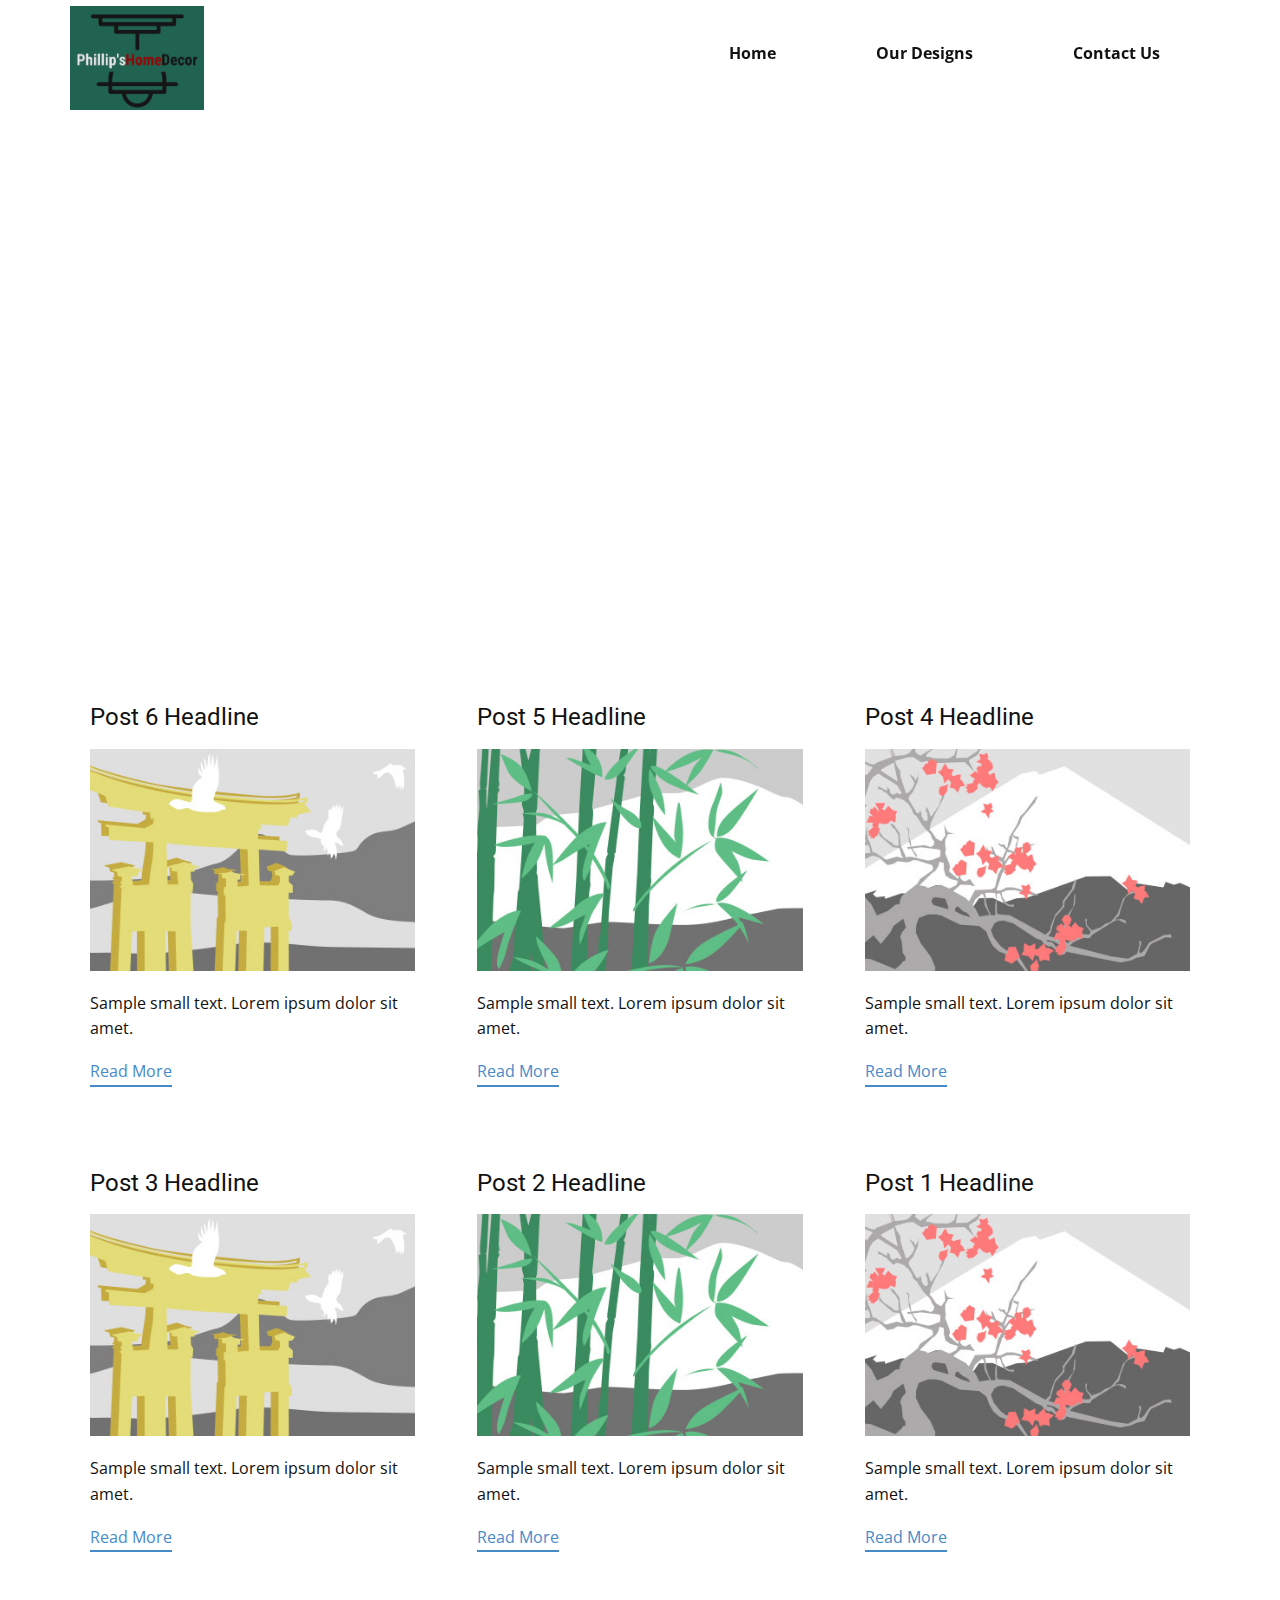
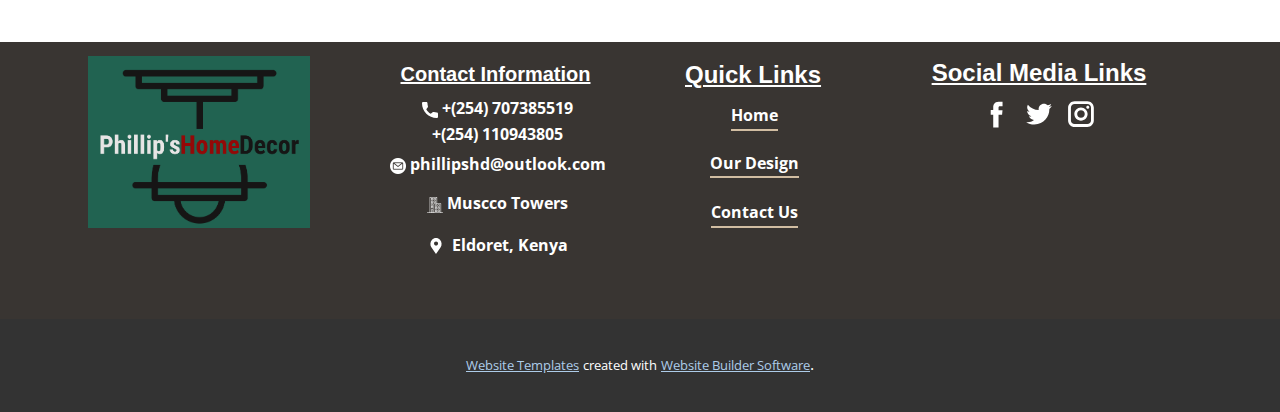
<file: blog/blog.html>
<html style="font-size: 16px;" lang="en"><head>
    <meta name="viewport" content="width=device-width, initial-scale=1.0">
    <meta charset="utf-8">
    <meta name="keywords" content="">
    <meta name="description" content="">
    <title>Blog Template</title>
    <link rel="stylesheet" href="../nicepage.css" media="screen">
<link rel="stylesheet" href="../Blog-Template.css" media="screen">
    <script class="u-script" type="text/javascript" src="../jquery.js" "="" defer=""></script>
    <script class="u-script" type="text/javascript" src="../nicepage.js" "="" defer=""></script>
    <meta name="generator" content="Nicepage 4.17.7, nicepage.com">
    <link id="u-theme-google-font" rel="stylesheet" href="https://fonts.googleapis.com/css?family=Roboto:100,100i,300,300i,400,400i,500,500i,700,700i,900,900i|Open+Sans:300,300i,400,400i,500,500i,600,600i,700,700i,800,800i">
    
    
    <script type="application/ld+json">{
		"@context": "http://schema.org",
		"@type": "Organization",
		"name": "",
		"logo": "images/logo-color.png",
		"sameAs": [
				"https://facebook.com/name",
				"https://twitter.com/name",
				"https://instagram.com/name",
				"https://facebook.com/name",
				"https://twitter.com/name",
				"https://instagram.com/name"
		]
}</script>
    <meta name="theme-color" content="#478ac9">
    <meta name="twitter:site" content="@">
    <meta name="twitter:card" content="summary_large_image">
    <meta name="twitter:title" content="Blog Template">
    <meta name="twitter:description" content="">
  </head>
  <body class="u-body u-xl-mode" data-lang="en"><header class="u-clearfix u-header u-sticky u-sticky-9f82 u-header" id="sec-13ed"><div class="u-clearfix u-sheet u-sheet-1">
        <nav class="u-menu u-menu-one-level u-offcanvas u-menu-1">
          <div class="menu-collapse" style="font-weight: 700;">
            <a class="u-button-style u-custom-border-radius u-custom-color u-custom-color-3 u-custom-text-active-color u-custom-text-color u-custom-text-hover-color u-custom-text-shadow u-custom-text-shadow-blur u-custom-text-shadow-color u-custom-text-shadow-transparency u-custom-text-shadow-x u-custom-text-shadow-y u-nav-link u-text-white" href="#" style="text-shadow: -2px 0 0 rgba(0,0,0,0); padding: 9px 14px; font-size: calc(1em + 18px); background-image: none;">
              <svg class="u-svg-link" viewBox="0 0 24 24"><use xmlns:xlink="http://www.w3.org/1999/xlink" xlink:href="#svg-0bc8"></use></svg>
              <svg class="u-svg-content" version="1.1" id="svg-0bc8" viewBox="0 0 16 16" x="0px" y="0px" xmlns:xlink="http://www.w3.org/1999/xlink" xmlns="http://www.w3.org/2000/svg"><g><rect y="1" width="16" height="2"></rect><rect y="7" width="16" height="2"></rect><rect y="13" width="16" height="2"></rect>
</g></svg>
            </a>
          </div>
          <div class="u-custom-menu u-nav-container">
            <ul class="u-nav u-unstyled u-nav-1"><li class="u-nav-item"><a class="u-button-style u-nav-link u-text-active-white u-text-hover-white" href="../Home.html" style="padding: 10px 50px;">Home</a>
</li><li class="u-nav-item"><a class="u-button-style u-nav-link u-text-active-white u-text-hover-white" href="../Our-Designs.html" style="padding: 10px 50px;">Our Designs</a>
</li><li class="u-nav-item"><a class="u-button-style u-nav-link u-text-active-white u-text-hover-white" href="../Contact-Us.html" style="padding: 10px 50px;">Contact Us</a>
</li></ul>
          </div>
          <div class="u-custom-menu u-nav-container-collapse">
            <div class="u-container-style u-custom-color-3 u-inner-container-layout u-opacity u-opacity-95 u-sidenav">
              <div class="u-inner-container-layout u-sidenav-overflow">
                <div class="u-menu-close u-palette-1-base u-menu-close-1"></div>
                <ul class="u-align-center u-nav u-popupmenu-items u-text-white u-unstyled u-nav-2"><li class="u-nav-item"><a class="u-button-style u-nav-link" href="../Home.html">Home</a>
</li><li class="u-nav-item"><a class="u-button-style u-nav-link" href="../Our-Designs.html">Our Designs</a>
</li><li class="u-nav-item"><a class="u-button-style u-nav-link" href="../Contact-Us.html">Contact Us</a>
</li></ul>
              </div>
            </div>
            <div class="u-black u-menu-overlay u-opacity u-opacity-55"></div>
          </div>
        </nav>
        <div class="u-social-icons u-spacing-10 u-social-icons-1">
          <a class="u-social-url" title="facebook" target="_blank" href="https://facebook.com/name"><span class="u-icon u-social-facebook u-social-icon u-text-white u-icon-1"><svg class="u-svg-link" preserveAspectRatio="xMidYMin slice" viewBox="0 0 112 112" style=""><use xmlns:xlink="http://www.w3.org/1999/xlink" xlink:href="#svg-465e"></use></svg><svg class="u-svg-content" viewBox="0 0 112 112" x="0" y="0" id="svg-465e"><path fill="currentColor" d="M75.5,28.8H65.4c-1.5,0-4,0.9-4,4.3v9.4h13.9l-1.5,15.8H61.4v45.1H42.8V58.3h-8.8V42.4h8.8V32.2
c0-7.4,3.4-18.8,18.8-18.8h13.8v15.4H75.5z"></path></svg></span>
          </a>
          <a class="u-social-url" title="twitter" target="_blank" href="https://twitter.com/name"><span class="u-icon u-social-icon u-social-twitter u-text-white u-icon-2"><svg class="u-svg-link" preserveAspectRatio="xMidYMin slice" viewBox="0 0 112 112" style=""><use xmlns:xlink="http://www.w3.org/1999/xlink" xlink:href="#svg-8b0f"></use></svg><svg class="u-svg-content" viewBox="0 0 112 112" x="0" y="0" id="svg-8b0f"><path fill="currentColor" d="M92.2,38.2c0,0.8,0,1.6,0,2.3c0,24.3-18.6,52.4-52.6,52.4c-10.6,0.1-20.2-2.9-28.5-8.2
	c1.4,0.2,2.9,0.2,4.4,0.2c8.7,0,16.7-2.9,23-7.9c-8.1-0.2-14.9-5.5-17.3-12.8c1.1,0.2,2.4,0.2,3.4,0.2c1.6,0,3.3-0.2,4.8-0.7
	c-8.4-1.6-14.9-9.2-14.9-18c0-0.2,0-0.2,0-0.2c2.5,1.4,5.4,2.2,8.4,2.3c-5-3.3-8.3-8.9-8.3-15.4c0-3.4,1-6.5,2.5-9.2
	c9.1,11.1,22.7,18.5,38,19.2c-0.2-1.4-0.4-2.8-0.4-4.3c0.1-10,8.3-18.2,18.5-18.2c5.4,0,10.1,2.2,13.5,5.7c4.3-0.8,8.1-2.3,11.7-4.5
	c-1.4,4.3-4.3,7.9-8.1,10.1c3.7-0.4,7.3-1.4,10.6-2.9C98.9,32.3,95.7,35.5,92.2,38.2z"></path></svg></span>
          </a>
          <a class="u-social-url" title="instagram" target="_blank" href="https://instagram.com/name"><span class="u-icon u-social-icon u-social-instagram u-text-white u-icon-3"><svg class="u-svg-link" preserveAspectRatio="xMidYMin slice" viewBox="0 0 112 112" style=""><use xmlns:xlink="http://www.w3.org/1999/xlink" xlink:href="#svg-0806"></use></svg><svg class="u-svg-content" viewBox="0 0 112 112" x="0" y="0" id="svg-0806"><path fill="currentColor" d="M55.9,32.9c-12.8,0-23.2,10.4-23.2,23.2s10.4,23.2,23.2,23.2s23.2-10.4,23.2-23.2S68.7,32.9,55.9,32.9z
	 M55.9,69.4c-7.4,0-13.3-6-13.3-13.3c-0.1-7.4,6-13.3,13.3-13.3s13.3,6,13.3,13.3C69.3,63.5,63.3,69.4,55.9,69.4z"></path><path fill="#FFFFFF" d="M79.7,26.8c-3,0-5.4,2.5-5.4,5.4s2.5,5.4,5.4,5.4c3,0,5.4-2.5,5.4-5.4S82.7,26.8,79.7,26.8z"></path><path fill="currentColor" d="M78.2,11H33.5C21,11,10.8,21.3,10.8,33.7v44.7c0,12.6,10.2,22.8,22.7,22.8h44.7c12.6,0,22.7-10.2,22.7-22.7
	V33.7C100.8,21.1,90.6,11,78.2,11z M91,78.4c0,7.1-5.8,12.8-12.8,12.8H33.5c-7.1,0-12.8-5.8-12.8-12.8V33.7
	c0-7.1,5.8-12.8,12.8-12.8h44.7c7.1,0,12.8,5.8,12.8,12.8V78.4z"></path></svg></span>
          </a>
        </div>
        <a href="https://nicepage.com/k/home-improvement-website-templates" class="u-image u-logo u-image-1" data-image-width="625" data-image-height="485">
          <img src="../images/logo-color.png" class="u-logo-image u-logo-image-1">
        </a>
      </div><style class="u-sticky-style" data-style-id="9f82">.u-sticky-fixed.u-sticky-9f82, .u-body.u-sticky-fixed .u-sticky-9f82 {
box-shadow: 5px 5px 20px 0 rgba(0,0,0,0.4) !important
}.u-sticky-fixed.u-sticky-9f82:before, .u-body.u-sticky-fixed .u-sticky-9f82:before {
borders: top right bottom left !important
}</style></header>
    <section class="u-clearfix u-section-1" id="sec-9467">
      <div class="u-clearfix u-sheet u-valign-middle u-sheet-1"><!--blog--><!--blog_options_json--><!--{"type":"Recent","source":"","tags":"","count":""}--><!--/blog_options_json-->
        <div class="u-blog u-expanded-width u-blog-1">
          <div class="u-repeater u-repeater-1"><!--blog_post-->
            <div class="u-blog-post u-container-style u-repeater-item u-white u-repeater-item-1">
              <div class="u-container-layout u-similar-container u-valign-top u-container-layout-1"><!--blog_post_header-->
                <h4 class="u-blog-control u-text u-text-1">
                  <a class="u-post-header-link" href="../blog/post-5.html">Post 6 Headline</a>
                </h4><!--/blog_post_header--><!--blog_post_image-->
                <a class="u-post-header-link" href="../blog/post-5.html"><img alt="" class="u-blog-control u-expanded-width u-image u-image-default u-image-1" src="../images/8ad73f3c.jpeg"></a><!--/blog_post_image--><!--blog_post_content-->
                <div class="u-blog-control u-post-content u-text u-text-2 fr-view">Sample small text. Lorem ipsum dolor sit amet.</div><!--/blog_post_content--><!--blog_post_readmore-->
                <a href="../blog/post-5.html" class="u-blog-control u-border-2 u-border-palette-1-base u-btn u-btn-rectangle u-button-style u-none u-btn-1"><!--blog_post_readmore_content--><!--options_json--><!--{"content":"","defaultValue":"Read More"}--><!--/options_json-->Read More<!--/blog_post_readmore_content--></a><!--/blog_post_readmore-->
              </div>
            </div><div class="u-blog-post u-container-style u-repeater-item u-video-cover u-white">
              <div class="u-container-layout u-similar-container u-valign-top u-container-layout-2"><!--blog_post_header-->
                <h4 class="u-blog-control u-text u-text-3">
                  <a class="u-post-header-link" href="../blog/post-4.html">Post 5 Headline</a>
                </h4><!--/blog_post_header--><!--blog_post_image-->
                <a class="u-post-header-link" href="../blog/post-4.html"><img alt="" class="u-blog-control u-expanded-width u-image u-image-default u-image-2" src="../images/68f64b9d.jpeg"></a><!--/blog_post_image--><!--blog_post_content-->
                <div class="u-blog-control u-post-content u-text u-text-4 fr-view">Sample small text. Lorem ipsum dolor sit amet.</div><!--/blog_post_content--><!--blog_post_readmore-->
                <a href="../blog/post-4.html" class="u-blog-control u-border-2 u-border-palette-1-base u-btn u-btn-rectangle u-button-style u-none u-btn-2"><!--blog_post_readmore_content--><!--options_json--><!--{"content":"","defaultValue":"Read More"}--><!--/options_json-->Read More<!--/blog_post_readmore_content--></a><!--/blog_post_readmore-->
              </div>
            </div><div class="u-blog-post u-container-style u-repeater-item u-video-cover u-white">
              <div class="u-container-layout u-similar-container u-valign-top u-container-layout-3"><!--blog_post_header-->
                <h4 class="u-blog-control u-text u-text-5">
                  <a class="u-post-header-link" href="../blog/post-3.html">Post 4 Headline</a>
                </h4><!--/blog_post_header--><!--blog_post_image-->
                <a class="u-post-header-link" href="../blog/post-3.html"><img alt="" class="u-blog-control u-expanded-width u-image u-image-default u-image-3" src="../images/0fd3416c.jpeg"></a><!--/blog_post_image--><!--blog_post_content-->
                <div class="u-blog-control u-post-content u-text u-text-6 fr-view">Sample small text. Lorem ipsum dolor sit amet.</div><!--/blog_post_content--><!--blog_post_readmore-->
                <a href="../blog/post-3.html" class="u-blog-control u-border-2 u-border-palette-1-base u-btn u-btn-rectangle u-button-style u-none u-btn-3"><!--blog_post_readmore_content--><!--options_json--><!--{"content":"","defaultValue":"Read More"}--><!--/options_json-->Read More<!--/blog_post_readmore_content--></a><!--/blog_post_readmore-->
              </div>
            </div><div class="u-blog-post u-container-style u-repeater-item u-white u-repeater-item-1">
              <div class="u-container-layout u-similar-container u-valign-top u-container-layout-1"><!--blog_post_header-->
                <h4 class="u-blog-control u-text u-text-1">
                  <a class="u-post-header-link" href="../blog/post-2.html">Post 3 Headline</a>
                </h4><!--/blog_post_header--><!--blog_post_image-->
                <a class="u-post-header-link" href="../blog/post-2.html"><img alt="" class="u-blog-control u-expanded-width u-image u-image-default u-image-1" src="../images/8ad73f3c.jpeg"></a><!--/blog_post_image--><!--blog_post_content-->
                <div class="u-blog-control u-post-content u-text u-text-2 fr-view">Sample small text. Lorem ipsum dolor sit amet.</div><!--/blog_post_content--><!--blog_post_readmore-->
                <a href="../blog/post-2.html" class="u-blog-control u-border-2 u-border-palette-1-base u-btn u-btn-rectangle u-button-style u-none u-btn-1"><!--blog_post_readmore_content--><!--options_json--><!--{"content":"","defaultValue":"Read More"}--><!--/options_json-->Read More<!--/blog_post_readmore_content--></a><!--/blog_post_readmore-->
              </div>
            </div><div class="u-blog-post u-container-style u-repeater-item u-video-cover u-white">
              <div class="u-container-layout u-similar-container u-valign-top u-container-layout-2"><!--blog_post_header-->
                <h4 class="u-blog-control u-text u-text-3">
                  <a class="u-post-header-link" href="../blog/post-1.html">Post 2 Headline</a>
                </h4><!--/blog_post_header--><!--blog_post_image-->
                <a class="u-post-header-link" href="../blog/post-1.html"><img alt="" class="u-blog-control u-expanded-width u-image u-image-default u-image-2" src="../images/68f64b9d.jpeg"></a><!--/blog_post_image--><!--blog_post_content-->
                <div class="u-blog-control u-post-content u-text u-text-4 fr-view">Sample small text. Lorem ipsum dolor sit amet.</div><!--/blog_post_content--><!--blog_post_readmore-->
                <a href="../blog/post-1.html" class="u-blog-control u-border-2 u-border-palette-1-base u-btn u-btn-rectangle u-button-style u-none u-btn-2"><!--blog_post_readmore_content--><!--options_json--><!--{"content":"","defaultValue":"Read More"}--><!--/options_json-->Read More<!--/blog_post_readmore_content--></a><!--/blog_post_readmore-->
              </div>
            </div><div class="u-blog-post u-container-style u-repeater-item u-video-cover u-white">
              <div class="u-container-layout u-similar-container u-valign-top u-container-layout-3"><!--blog_post_header-->
                <h4 class="u-blog-control u-text u-text-5">
                  <a class="u-post-header-link" href="../blog/post.html">Post 1 Headline</a>
                </h4><!--/blog_post_header--><!--blog_post_image-->
                <a class="u-post-header-link" href="../blog/post.html"><img alt="" class="u-blog-control u-expanded-width u-image u-image-default u-image-3" src="../images/0fd3416c.jpeg"></a><!--/blog_post_image--><!--blog_post_content-->
                <div class="u-blog-control u-post-content u-text u-text-6 fr-view">Sample small text. Lorem ipsum dolor sit amet.</div><!--/blog_post_content--><!--blog_post_readmore-->
                <a href="../blog/post.html" class="u-blog-control u-border-2 u-border-palette-1-base u-btn u-btn-rectangle u-button-style u-none u-btn-3"><!--blog_post_readmore_content--><!--options_json--><!--{"content":"","defaultValue":"Read More"}--><!--/options_json-->Read More<!--/blog_post_readmore_content--></a><!--/blog_post_readmore-->
              </div>
            </div><!--/blog_post--><!--blog_post-->
            <!--/blog_post--><!--blog_post-->
            <!--/blog_post-->
          </div>
        </div><!--/blog-->
      </div>
    </section>
    
    
    <footer class="u-clearfix u-custom-color-2 u-footer u-footer" id="sec-66ce"><div class="u-clearfix u-sheet u-sheet-1">
        <div class="u-clearfix u-expanded-width u-layout-wrap u-layout-wrap-1">
          <div class="u-layout">
            <div class="u-layout-row">
              <div class="u-container-style u-layout-cell u-size-15 u-layout-cell-1">
                <div class="u-container-layout u-valign-bottom-xs u-container-layout-1">
                  <img class="u-image u-image-contain u-image-default u-image-1" src="../images/logo-color.png" alt="" data-image-width="625" data-image-height="485">
                </div>
              </div>
              <div class="u-container-style u-layout-cell u-size-15 u-layout-cell-2">
                <div class="u-container-layout u-container-layout-2">
                  <h4 class="u-align-center u-custom-font u-font-arial u-text u-text-1">Contact Information</h4>
                  <a href="../Home.html" data-page-id="2825726344" class="u-active-none u-bottom-left-radius-0 u-bottom-right-radius-0 u-btn u-btn-rectangle u-button-style u-hover-none u-none u-radius-0 u-text-body-alt-color u-top-left-radius-0 u-top-right-radius-0 u-btn-1"><span class="u-icon"><svg class="u-svg-content" viewBox="0 0 405.333 405.333" x="0px" y="0px" style="width: 1em; height: 1em;"><path d="M373.333,266.88c-25.003,0-49.493-3.904-72.704-11.563c-11.328-3.904-24.192-0.896-31.637,6.699l-46.016,34.752    c-52.8-28.181-86.592-61.952-114.389-114.368l33.813-44.928c8.512-8.512,11.563-20.971,7.915-32.64    C142.592,81.472,138.667,56.96,138.667,32c0-17.643-14.357-32-32-32H32C14.357,0,0,14.357,0,32    c0,205.845,167.488,373.333,373.333,373.333c17.643,0,32-14.357,32-32V298.88C405.333,281.237,390.976,266.88,373.333,266.88z"></path></svg><img></span>&nbsp;+(254) ​707385519<br>+(254)&nbsp;110943805<br>
                  </a>
                  <a href="../Home.html" data-page-id="2825726344" class="u-btn u-button-style u-none u-btn-2"><span class="u-file-icon u-icon"><img src="../images/4.png" alt=""></span>&nbsp;<span style="font-weight: 700;" class="u-text-body-alt-color">phillipshd@outlook.com</span>
                  </a>
                  <a href="../Home.html" data-page-id="2825726344" class="u-active-none u-bottom-left-radius-0 u-bottom-right-radius-0 u-btn u-btn-rectangle u-button-style u-hover-none u-none u-radius-0 u-top-left-radius-0 u-top-right-radius-0 u-btn-3"><span class="u-file-icon u-icon u-text-white"><img src="../images/916771-d1943131.png" alt=""></span>&nbsp;Muscco Towers
                  </a>
                  <a href="../Home.html" data-page-id="2825726344" class="u-active-none u-bottom-left-radius-0 u-bottom-right-radius-0 u-btn u-btn-rectangle u-button-style u-hover-none u-none u-radius-0 u-top-left-radius-0 u-top-right-radius-0 u-btn-4"><span class="u-icon"><svg class="u-svg-content" viewBox="0 0 54.757 54.757" x="0px" y="0px" style="width: 1em; height: 1em;"><path d="M40.94,5.617C37.318,1.995,32.502,0,27.38,0c-5.123,0-9.938,1.995-13.56,5.617c-6.703,6.702-7.536,19.312-1.804,26.952
	L27.38,54.757L42.721,32.6C48.476,24.929,47.643,12.319,40.94,5.617z M27.557,26c-3.859,0-7-3.141-7-7s3.141-7,7-7s7,3.141,7,7
	S31.416,26,27.557,26z"></path></svg><img></span>&nbsp; <span style="font-weight: 700;" class="u-text-body-alt-color">Eldoret, Kenya</span>
                  </a>
                </div>
              </div>
              <div class="u-container-style u-layout-cell u-size-12-lg u-size-12-xl u-size-14-md u-size-14-sm u-size-14-xs u-layout-cell-3">
                <div class="u-container-layout u-container-layout-3">
                  <h6 class="u-custom-font u-font-arial u-text u-text-2">Quick Links</h6>
                  <a href="../Home.html" data-page-id="2825726344" class="u-active-none u-border-2 u-border-active-palette-2-dark-1 u-border-custom-color-4 u-border-hover-white u-btn u-button-style u-hover-none u-none u-text-body-alt-color u-text-hover-white u-btn-5">Home</a>
                  <a href="../Our-Designs.html" data-page-id="2550830776" class="u-active-none u-border-2 u-border-active-palette-2-dark-1 u-border-custom-color-4 u-border-hover-white u-btn u-button-style u-hover-none u-none u-text-body-alt-color u-text-hover-white u-btn-6">Our Design</a>
                  <a href="#" class="u-active-none u-border-2 u-border-active-palette-2-dark-1 u-border-custom-color-4 u-border-hover-white u-btn u-button-style u-hover-none u-none u-text-body-alt-color u-text-hover-white u-btn-7">Contact Us</a>
                </div>
              </div>
              <div class="u-align-center-md u-align-center-sm u-align-center-xs u-container-style u-layout-cell u-size-16-md u-size-16-sm u-size-16-xs u-size-18-lg u-size-18-xl u-layout-cell-4">
                <div class="u-container-layout u-valign-top u-container-layout-4">
                  <h4 class="u-custom-font u-font-arial u-text u-text-default u-text-3">Social Media Links</h4>
                  <div class="u-social-icons u-spacing-10 u-social-icons-1">
                    <a class="u-social-url" title="facebook" target="_blank" href="https://facebook.com/name"><span class="u-icon u-social-facebook u-social-icon u-text-white u-icon-5"><svg class="u-svg-link" preserveAspectRatio="xMidYMin slice" viewBox="0 0 112 112" style=""><use xmlns:xlink="http://www.w3.org/1999/xlink" xlink:href="#svg-5153"></use></svg><svg class="u-svg-content" viewBox="0 0 112 112" x="0" y="0" id="svg-5153"><path fill="currentColor" d="M75.5,28.8H65.4c-1.5,0-4,0.9-4,4.3v9.4h13.9l-1.5,15.8H61.4v45.1H42.8V58.3h-8.8V42.4h8.8V32.2
c0-7.4,3.4-18.8,18.8-18.8h13.8v15.4H75.5z"></path></svg></span>
                    </a>
                    <a class="u-social-url" title="twitter" target="_blank" href="https://twitter.com/name"><span class="u-icon u-social-icon u-social-twitter u-text-white u-icon-6"><svg class="u-svg-link" preserveAspectRatio="xMidYMin slice" viewBox="0 0 112 112" style=""><use xmlns:xlink="http://www.w3.org/1999/xlink" xlink:href="#svg-9be6"></use></svg><svg class="u-svg-content" viewBox="0 0 112 112" x="0" y="0" id="svg-9be6"><path fill="currentColor" d="M92.2,38.2c0,0.8,0,1.6,0,2.3c0,24.3-18.6,52.4-52.6,52.4c-10.6,0.1-20.2-2.9-28.5-8.2
	c1.4,0.2,2.9,0.2,4.4,0.2c8.7,0,16.7-2.9,23-7.9c-8.1-0.2-14.9-5.5-17.3-12.8c1.1,0.2,2.4,0.2,3.4,0.2c1.6,0,3.3-0.2,4.8-0.7
	c-8.4-1.6-14.9-9.2-14.9-18c0-0.2,0-0.2,0-0.2c2.5,1.4,5.4,2.2,8.4,2.3c-5-3.3-8.3-8.9-8.3-15.4c0-3.4,1-6.5,2.5-9.2
	c9.1,11.1,22.7,18.5,38,19.2c-0.2-1.4-0.4-2.8-0.4-4.3c0.1-10,8.3-18.2,18.5-18.2c5.4,0,10.1,2.2,13.5,5.7c4.3-0.8,8.1-2.3,11.7-4.5
	c-1.4,4.3-4.3,7.9-8.1,10.1c3.7-0.4,7.3-1.4,10.6-2.9C98.9,32.3,95.7,35.5,92.2,38.2z"></path></svg></span>
                    </a>
                    <a class="u-social-url" title="instagram" target="_blank" href="https://instagram.com/name"><span class="u-icon u-social-icon u-social-instagram u-text-white u-icon-7"><svg class="u-svg-link" preserveAspectRatio="xMidYMin slice" viewBox="0 0 112 112" style=""><use xmlns:xlink="http://www.w3.org/1999/xlink" xlink:href="#svg-d403"></use></svg><svg class="u-svg-content" viewBox="0 0 112 112" x="0" y="0" id="svg-d403"><path fill="currentColor" d="M55.9,32.9c-12.8,0-23.2,10.4-23.2,23.2s10.4,23.2,23.2,23.2s23.2-10.4,23.2-23.2S68.7,32.9,55.9,32.9z
	 M55.9,69.4c-7.4,0-13.3-6-13.3-13.3c-0.1-7.4,6-13.3,13.3-13.3s13.3,6,13.3,13.3C69.3,63.5,63.3,69.4,55.9,69.4z"></path><path fill="#FFFFFF" d="M79.7,26.8c-3,0-5.4,2.5-5.4,5.4s2.5,5.4,5.4,5.4c3,0,5.4-2.5,5.4-5.4S82.7,26.8,79.7,26.8z"></path><path fill="currentColor" d="M78.2,11H33.5C21,11,10.8,21.3,10.8,33.7v44.7c0,12.6,10.2,22.8,22.7,22.8h44.7c12.6,0,22.7-10.2,22.7-22.7
	V33.7C100.8,21.1,90.6,11,78.2,11z M91,78.4c0,7.1-5.8,12.8-12.8,12.8H33.5c-7.1,0-12.8-5.8-12.8-12.8V33.7
	c0-7.1,5.8-12.8,12.8-12.8h44.7c7.1,0,12.8,5.8,12.8,12.8V78.4z"></path></svg></span>
                    </a>
                  </div>
                </div>
              </div>
            </div>
          </div>
        </div>
      </div></footer>
    <section class="u-backlink u-clearfix u-grey-80">
      <a class="u-link" href="https://nicepage.com/website-templates" target="_blank">
        <span>Website Templates</span>
      </a>
      <p class="u-text">
        <span>created with</span>
      </p>
      <a class="u-link" href="" target="_blank">
        <span>Website Builder Software</span>
      </a>. 
    </section>
  
</body></html>
</file>
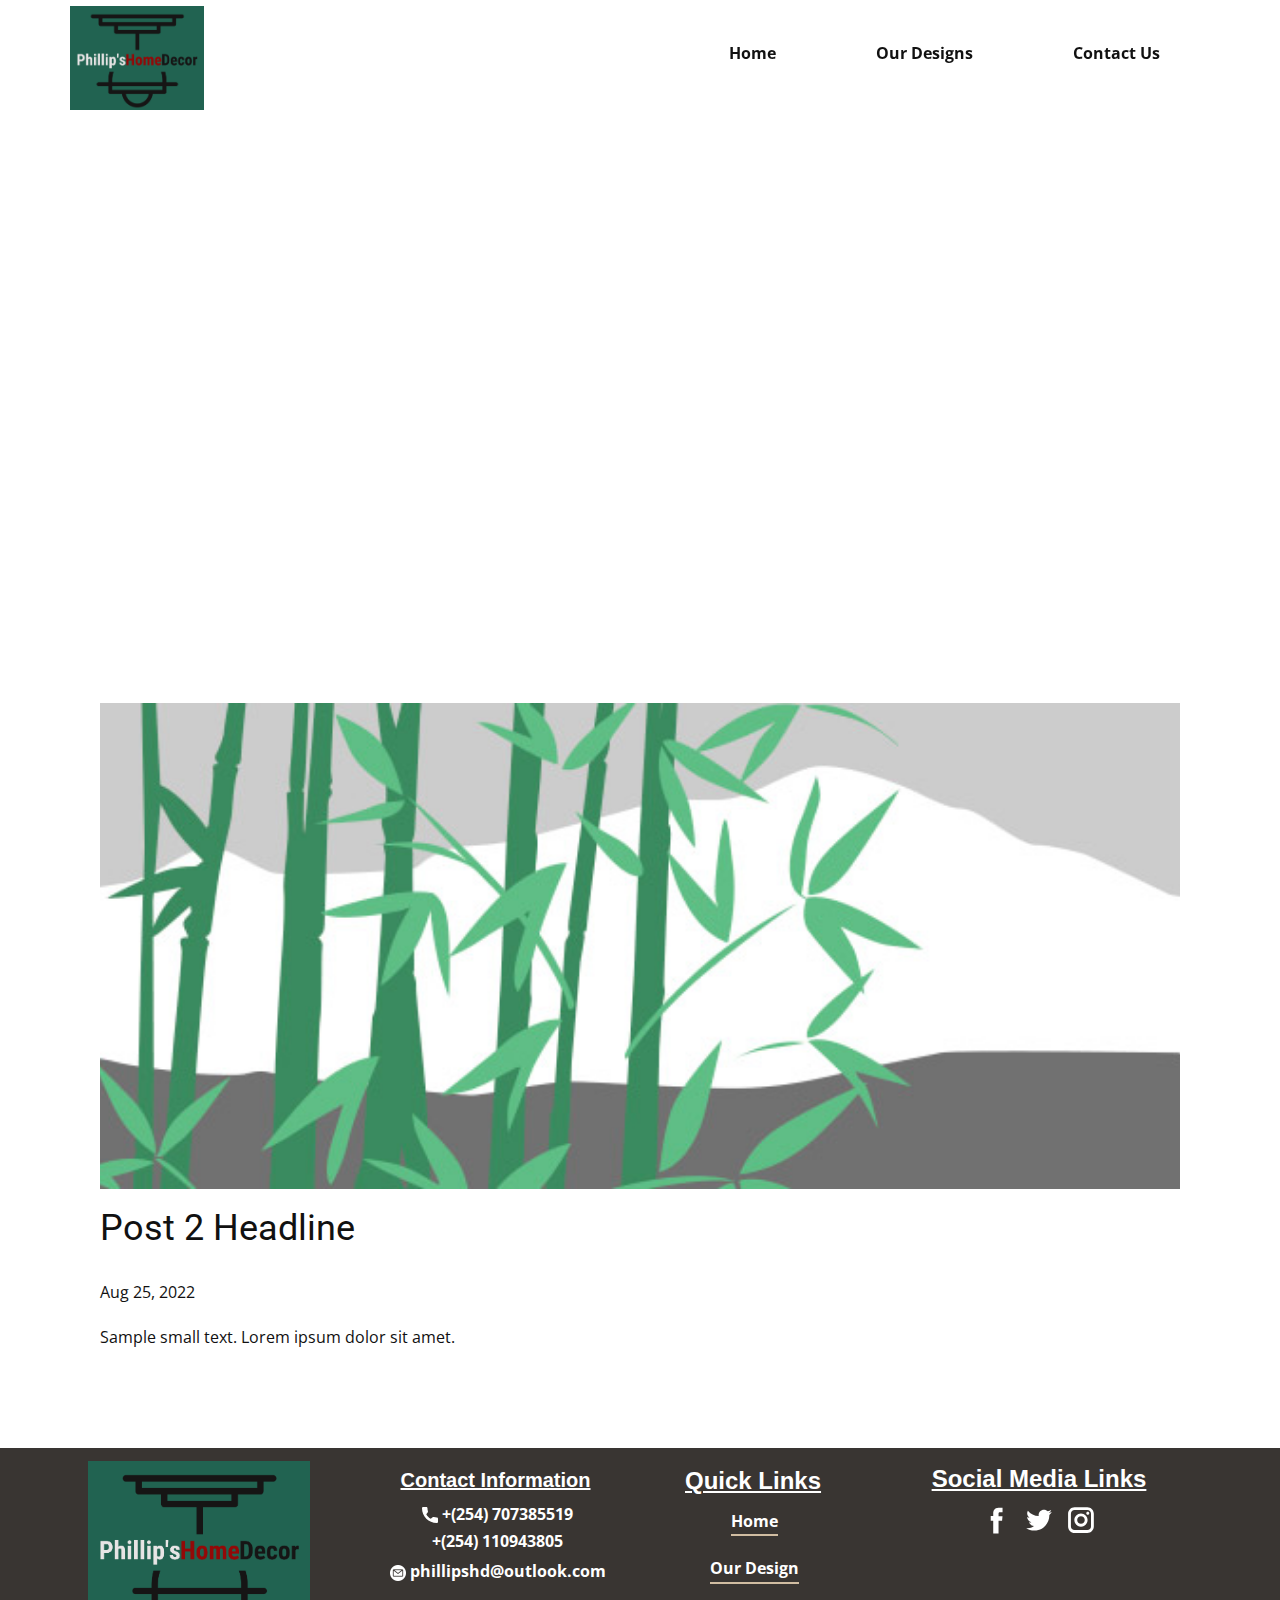
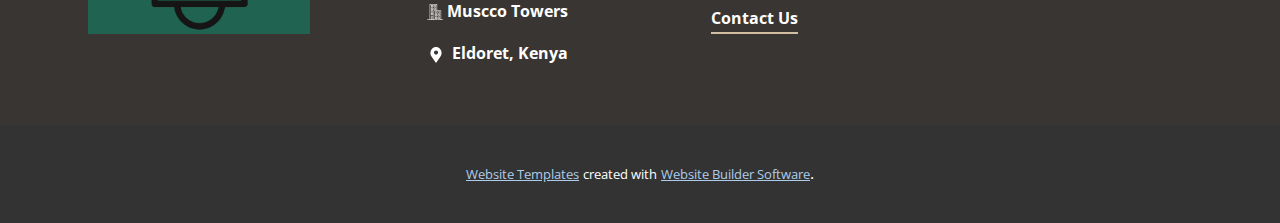
<file: blog/post-1.html>
<!doctype html>
<html style="font-size: 16px;" lang="en"><head>
    <meta name="viewport" content="width=device-width, initial-scale=1.0">
    <meta charset="utf-8">
    <meta name="keywords" content="Post 1 Headline">
    <meta name="description" content="">
    <title>Post 2 Headline</title>
    <link rel="stylesheet" href="../nicepage.css" media="screen">
<link rel="stylesheet" href="../Post-Template.css" media="screen">
    <script class="u-script" type="text/javascript" src="../jquery.js" "="" defer=""></script>
    <script class="u-script" type="text/javascript" src="../nicepage.js" "="" defer=""></script>
    <meta name="generator" content="Nicepage 4.17.7, nicepage.com">
    <link id="u-theme-google-font" rel="stylesheet" href="https://fonts.googleapis.com/css?family=Roboto:100,100i,300,300i,400,400i,500,500i,700,700i,900,900i|Open+Sans:300,300i,400,400i,500,500i,600,600i,700,700i,800,800i">
    
    
    <script type="application/ld+json">{
		"@context": "http://schema.org",
		"@type": "Organization",
		"name": "",
		"logo": "images/logo-color.png",
		"sameAs": [
				"https://facebook.com/name",
				"https://twitter.com/name",
				"https://instagram.com/name",
				"https://facebook.com/name",
				"https://twitter.com/name",
				"https://instagram.com/name"
		]
}</script>
    <meta name="theme-color" content="#478ac9">
    <meta name="twitter:site" content="@">
    <meta name="twitter:card" content="summary_large_image">
    <meta name="twitter:title" content="Post Template">
    <meta name="twitter:description" content="">
  </head>
  <body class="u-body u-xl-mode" data-lang="en"><header class="u-clearfix u-header u-sticky u-sticky-9f82 u-header" id="sec-13ed"><div class="u-clearfix u-sheet u-sheet-1">
        <nav class="u-menu u-menu-one-level u-offcanvas u-menu-1">
          <div class="menu-collapse" style="font-weight: 700;">
            <a class="u-button-style u-custom-border-radius u-custom-color u-custom-color-3 u-custom-text-active-color u-custom-text-color u-custom-text-hover-color u-custom-text-shadow u-custom-text-shadow-blur u-custom-text-shadow-color u-custom-text-shadow-transparency u-custom-text-shadow-x u-custom-text-shadow-y u-nav-link u-text-white" href="#" style="text-shadow: -2px 0 0 rgba(0,0,0,0); padding: 9px 14px; font-size: calc(1em + 18px); background-image: none;">
              <svg class="u-svg-link" viewBox="0 0 24 24"><use xmlns:xlink="http://www.w3.org/1999/xlink" xlink:href="#svg-0bc8"></use></svg>
              <svg class="u-svg-content" version="1.1" id="svg-0bc8" viewBox="0 0 16 16" x="0px" y="0px" xmlns:xlink="http://www.w3.org/1999/xlink" xmlns="http://www.w3.org/2000/svg"><g><rect y="1" width="16" height="2"></rect><rect y="7" width="16" height="2"></rect><rect y="13" width="16" height="2"></rect>
</g></svg>
            </a>
          </div>
          <div class="u-custom-menu u-nav-container">
            <ul class="u-nav u-unstyled u-nav-1"><li class="u-nav-item"><a class="u-button-style u-nav-link u-text-active-white u-text-hover-white" href="../Home.html" style="padding: 10px 50px;">Home</a>
</li><li class="u-nav-item"><a class="u-button-style u-nav-link u-text-active-white u-text-hover-white" href="../Our-Designs.html" style="padding: 10px 50px;">Our Designs</a>
</li><li class="u-nav-item"><a class="u-button-style u-nav-link u-text-active-white u-text-hover-white" href="../Contact-Us.html" style="padding: 10px 50px;">Contact Us</a>
</li></ul>
          </div>
          <div class="u-custom-menu u-nav-container-collapse">
            <div class="u-container-style u-custom-color-3 u-inner-container-layout u-opacity u-opacity-95 u-sidenav">
              <div class="u-inner-container-layout u-sidenav-overflow">
                <div class="u-menu-close u-palette-1-base u-menu-close-1"></div>
                <ul class="u-align-center u-nav u-popupmenu-items u-text-white u-unstyled u-nav-2"><li class="u-nav-item"><a class="u-button-style u-nav-link" href="../Home.html">Home</a>
</li><li class="u-nav-item"><a class="u-button-style u-nav-link" href="../Our-Designs.html">Our Designs</a>
</li><li class="u-nav-item"><a class="u-button-style u-nav-link" href="../Contact-Us.html">Contact Us</a>
</li></ul>
              </div>
            </div>
            <div class="u-black u-menu-overlay u-opacity u-opacity-55"></div>
          </div>
        </nav>
        <div class="u-social-icons u-spacing-10 u-social-icons-1">
          <a class="u-social-url" title="facebook" target="_blank" href="https://facebook.com/name"><span class="u-icon u-social-facebook u-social-icon u-text-white u-icon-1"><svg class="u-svg-link" preserveAspectRatio="xMidYMin slice" viewBox="0 0 112 112" style=""><use xmlns:xlink="http://www.w3.org/1999/xlink" xlink:href="#svg-465e"></use></svg><svg class="u-svg-content" viewBox="0 0 112 112" x="0" y="0" id="svg-465e"><path fill="currentColor" d="M75.5,28.8H65.4c-1.5,0-4,0.9-4,4.3v9.4h13.9l-1.5,15.8H61.4v45.1H42.8V58.3h-8.8V42.4h8.8V32.2
c0-7.4,3.4-18.8,18.8-18.8h13.8v15.4H75.5z"></path></svg></span>
          </a>
          <a class="u-social-url" title="twitter" target="_blank" href="https://twitter.com/name"><span class="u-icon u-social-icon u-social-twitter u-text-white u-icon-2"><svg class="u-svg-link" preserveAspectRatio="xMidYMin slice" viewBox="0 0 112 112" style=""><use xmlns:xlink="http://www.w3.org/1999/xlink" xlink:href="#svg-8b0f"></use></svg><svg class="u-svg-content" viewBox="0 0 112 112" x="0" y="0" id="svg-8b0f"><path fill="currentColor" d="M92.2,38.2c0,0.8,0,1.6,0,2.3c0,24.3-18.6,52.4-52.6,52.4c-10.6,0.1-20.2-2.9-28.5-8.2
	c1.4,0.2,2.9,0.2,4.4,0.2c8.7,0,16.7-2.9,23-7.9c-8.1-0.2-14.9-5.5-17.3-12.8c1.1,0.2,2.4,0.2,3.4,0.2c1.6,0,3.3-0.2,4.8-0.7
	c-8.4-1.6-14.9-9.2-14.9-18c0-0.2,0-0.2,0-0.2c2.5,1.4,5.4,2.2,8.4,2.3c-5-3.3-8.3-8.9-8.3-15.4c0-3.4,1-6.5,2.5-9.2
	c9.1,11.1,22.7,18.5,38,19.2c-0.2-1.4-0.4-2.8-0.4-4.3c0.1-10,8.3-18.2,18.5-18.2c5.4,0,10.1,2.2,13.5,5.7c4.3-0.8,8.1-2.3,11.7-4.5
	c-1.4,4.3-4.3,7.9-8.1,10.1c3.7-0.4,7.3-1.4,10.6-2.9C98.9,32.3,95.7,35.5,92.2,38.2z"></path></svg></span>
          </a>
          <a class="u-social-url" title="instagram" target="_blank" href="https://instagram.com/name"><span class="u-icon u-social-icon u-social-instagram u-text-white u-icon-3"><svg class="u-svg-link" preserveAspectRatio="xMidYMin slice" viewBox="0 0 112 112" style=""><use xmlns:xlink="http://www.w3.org/1999/xlink" xlink:href="#svg-0806"></use></svg><svg class="u-svg-content" viewBox="0 0 112 112" x="0" y="0" id="svg-0806"><path fill="currentColor" d="M55.9,32.9c-12.8,0-23.2,10.4-23.2,23.2s10.4,23.2,23.2,23.2s23.2-10.4,23.2-23.2S68.7,32.9,55.9,32.9z
	 M55.9,69.4c-7.4,0-13.3-6-13.3-13.3c-0.1-7.4,6-13.3,13.3-13.3s13.3,6,13.3,13.3C69.3,63.5,63.3,69.4,55.9,69.4z"></path><path fill="#FFFFFF" d="M79.7,26.8c-3,0-5.4,2.5-5.4,5.4s2.5,5.4,5.4,5.4c3,0,5.4-2.5,5.4-5.4S82.7,26.8,79.7,26.8z"></path><path fill="currentColor" d="M78.2,11H33.5C21,11,10.8,21.3,10.8,33.7v44.7c0,12.6,10.2,22.8,22.7,22.8h44.7c12.6,0,22.7-10.2,22.7-22.7
	V33.7C100.8,21.1,90.6,11,78.2,11z M91,78.4c0,7.1-5.8,12.8-12.8,12.8H33.5c-7.1,0-12.8-5.8-12.8-12.8V33.7
	c0-7.1,5.8-12.8,12.8-12.8h44.7c7.1,0,12.8,5.8,12.8,12.8V78.4z"></path></svg></span>
          </a>
        </div>
        <a href="https://nicepage.com/k/home-improvement-website-templates" class="u-image u-logo u-image-1" data-image-width="625" data-image-height="485">
          <img src="../images/logo-color.png" class="u-logo-image u-logo-image-1">
        </a>
      </div><style class="u-sticky-style" data-style-id="9f82">.u-sticky-fixed.u-sticky-9f82, .u-body.u-sticky-fixed .u-sticky-9f82 {
box-shadow: 5px 5px 20px 0 rgba(0,0,0,0.4) !important
}.u-sticky-fixed.u-sticky-9f82:before, .u-body.u-sticky-fixed .u-sticky-9f82:before {
borders: top right bottom left !important
}</style></header>
    <section class="u-align-center u-clearfix u-section-1" id="sec-80f8">
      <div class="u-clearfix u-sheet u-valign-middle-md u-valign-middle-sm u-valign-middle-xs u-sheet-1"><!--post_details--><!--post_details_options_json--><!--{"source":""}--><!--/post_details_options_json--><!--blog_post-->
        <div class="u-container-style u-expanded-width u-post-details u-post-details-1">
          <div class="u-container-layout u-valign-middle u-container-layout-1"><!--blog_post_image-->
            <img alt="" class="u-blog-control u-expanded-width u-image u-image-default u-image-1" src="../images/68f64b9d.jpeg"><!--/blog_post_image--><!--blog_post_header-->
            <h2 class="u-blog-control u-text u-text-1">Post 2 Headline</h2><!--/blog_post_header--><!--blog_post_metadata-->
            <div class="u-blog-control u-metadata u-metadata-1"><!--blog_post_metadata_date-->
              <span class="u-meta-date u-meta-icon">Aug 25, 2022</span><!--/blog_post_metadata_date--><!--blog_post_metadata_category-->
              <!--/blog_post_metadata_category--><!--blog_post_metadata_comments-->
              <!--/blog_post_metadata_comments-->
            </div><!--/blog_post_metadata--><!--blog_post_content-->
            <div class="u-align-justify u-blog-control u-post-content u-text u-text-2 fr-view">
  Sample small text. Lorem ipsum dolor sit amet.
  </div><!--/blog_post_content-->
          </div>
        </div><!--/blog_post--><!--/post_details-->
      </div>
    </section>
    
    
    <footer class="u-clearfix u-custom-color-2 u-footer u-footer" id="sec-66ce"><div class="u-clearfix u-sheet u-sheet-1">
        <div class="u-clearfix u-expanded-width u-layout-wrap u-layout-wrap-1">
          <div class="u-layout">
            <div class="u-layout-row">
              <div class="u-container-style u-layout-cell u-size-15 u-layout-cell-1">
                <div class="u-container-layout u-valign-bottom-xs u-container-layout-1">
                  <img class="u-image u-image-contain u-image-default u-image-1" src="../images/logo-color.png" alt="" data-image-width="625" data-image-height="485">
                </div>
              </div>
              <div class="u-container-style u-layout-cell u-size-15 u-layout-cell-2">
                <div class="u-container-layout u-container-layout-2">
                  <h4 class="u-align-center u-custom-font u-font-arial u-text u-text-1">Contact Information</h4>
                  <a href="../Home.html" data-page-id="2825726344" class="u-active-none u-bottom-left-radius-0 u-bottom-right-radius-0 u-btn u-btn-rectangle u-button-style u-hover-none u-none u-radius-0 u-text-body-alt-color u-top-left-radius-0 u-top-right-radius-0 u-btn-1"><span class="u-icon"><svg class="u-svg-content" viewBox="0 0 405.333 405.333" x="0px" y="0px" style="width: 1em; height: 1em;"><path d="M373.333,266.88c-25.003,0-49.493-3.904-72.704-11.563c-11.328-3.904-24.192-0.896-31.637,6.699l-46.016,34.752    c-52.8-28.181-86.592-61.952-114.389-114.368l33.813-44.928c8.512-8.512,11.563-20.971,7.915-32.64    C142.592,81.472,138.667,56.96,138.667,32c0-17.643-14.357-32-32-32H32C14.357,0,0,14.357,0,32    c0,205.845,167.488,373.333,373.333,373.333c17.643,0,32-14.357,32-32V298.88C405.333,281.237,390.976,266.88,373.333,266.88z"></path></svg><img></span>&nbsp;+(254) ​707385519<br>+(254)&nbsp;110943805<br>
                  </a>
                  <a href="../Home.html" data-page-id="2825726344" class="u-btn u-button-style u-none u-btn-2"><span class="u-file-icon u-icon"><img src="../images/4.png" alt=""></span>&nbsp;<span style="font-weight: 700;" class="u-text-body-alt-color">phillipshd@outlook.com</span>
                  </a>
                  <a href="../Home.html" data-page-id="2825726344" class="u-active-none u-bottom-left-radius-0 u-bottom-right-radius-0 u-btn u-btn-rectangle u-button-style u-hover-none u-none u-radius-0 u-top-left-radius-0 u-top-right-radius-0 u-btn-3"><span class="u-file-icon u-icon u-text-white"><img src="../images/916771-d1943131.png" alt=""></span>&nbsp;Muscco Towers
                  </a>
                  <a href="../Home.html" data-page-id="2825726344" class="u-active-none u-bottom-left-radius-0 u-bottom-right-radius-0 u-btn u-btn-rectangle u-button-style u-hover-none u-none u-radius-0 u-top-left-radius-0 u-top-right-radius-0 u-btn-4"><span class="u-icon"><svg class="u-svg-content" viewBox="0 0 54.757 54.757" x="0px" y="0px" style="width: 1em; height: 1em;"><path d="M40.94,5.617C37.318,1.995,32.502,0,27.38,0c-5.123,0-9.938,1.995-13.56,5.617c-6.703,6.702-7.536,19.312-1.804,26.952
	L27.38,54.757L42.721,32.6C48.476,24.929,47.643,12.319,40.94,5.617z M27.557,26c-3.859,0-7-3.141-7-7s3.141-7,7-7s7,3.141,7,7
	S31.416,26,27.557,26z"></path></svg><img></span>&nbsp; <span style="font-weight: 700;" class="u-text-body-alt-color">Eldoret, Kenya</span>
                  </a>
                </div>
              </div>
              <div class="u-container-style u-layout-cell u-size-12-lg u-size-12-xl u-size-14-md u-size-14-sm u-size-14-xs u-layout-cell-3">
                <div class="u-container-layout u-container-layout-3">
                  <h6 class="u-custom-font u-font-arial u-text u-text-2">Quick Links</h6>
                  <a href="../Home.html" data-page-id="2825726344" class="u-active-none u-border-2 u-border-active-palette-2-dark-1 u-border-custom-color-4 u-border-hover-white u-btn u-button-style u-hover-none u-none u-text-body-alt-color u-text-hover-white u-btn-5">Home</a>
                  <a href="../Our-Designs.html" data-page-id="2550830776" class="u-active-none u-border-2 u-border-active-palette-2-dark-1 u-border-custom-color-4 u-border-hover-white u-btn u-button-style u-hover-none u-none u-text-body-alt-color u-text-hover-white u-btn-6">Our Design</a>
                  <a href="#" class="u-active-none u-border-2 u-border-active-palette-2-dark-1 u-border-custom-color-4 u-border-hover-white u-btn u-button-style u-hover-none u-none u-text-body-alt-color u-text-hover-white u-btn-7">Contact Us</a>
                </div>
              </div>
              <div class="u-align-center-md u-align-center-sm u-align-center-xs u-container-style u-layout-cell u-size-16-md u-size-16-sm u-size-16-xs u-size-18-lg u-size-18-xl u-layout-cell-4">
                <div class="u-container-layout u-valign-top u-container-layout-4">
                  <h4 class="u-custom-font u-font-arial u-text u-text-default u-text-3">Social Media Links</h4>
                  <div class="u-social-icons u-spacing-10 u-social-icons-1">
                    <a class="u-social-url" title="facebook" target="_blank" href="https://facebook.com/name"><span class="u-icon u-social-facebook u-social-icon u-text-white u-icon-5"><svg class="u-svg-link" preserveAspectRatio="xMidYMin slice" viewBox="0 0 112 112" style=""><use xmlns:xlink="http://www.w3.org/1999/xlink" xlink:href="#svg-5153"></use></svg><svg class="u-svg-content" viewBox="0 0 112 112" x="0" y="0" id="svg-5153"><path fill="currentColor" d="M75.5,28.8H65.4c-1.5,0-4,0.9-4,4.3v9.4h13.9l-1.5,15.8H61.4v45.1H42.8V58.3h-8.8V42.4h8.8V32.2
c0-7.4,3.4-18.8,18.8-18.8h13.8v15.4H75.5z"></path></svg></span>
                    </a>
                    <a class="u-social-url" title="twitter" target="_blank" href="https://twitter.com/name"><span class="u-icon u-social-icon u-social-twitter u-text-white u-icon-6"><svg class="u-svg-link" preserveAspectRatio="xMidYMin slice" viewBox="0 0 112 112" style=""><use xmlns:xlink="http://www.w3.org/1999/xlink" xlink:href="#svg-9be6"></use></svg><svg class="u-svg-content" viewBox="0 0 112 112" x="0" y="0" id="svg-9be6"><path fill="currentColor" d="M92.2,38.2c0,0.8,0,1.6,0,2.3c0,24.3-18.6,52.4-52.6,52.4c-10.6,0.1-20.2-2.9-28.5-8.2
	c1.4,0.2,2.9,0.2,4.4,0.2c8.7,0,16.7-2.9,23-7.9c-8.1-0.2-14.9-5.5-17.3-12.8c1.1,0.2,2.4,0.2,3.4,0.2c1.6,0,3.3-0.2,4.8-0.7
	c-8.4-1.6-14.9-9.2-14.9-18c0-0.2,0-0.2,0-0.2c2.5,1.4,5.4,2.2,8.4,2.3c-5-3.3-8.3-8.9-8.3-15.4c0-3.4,1-6.5,2.5-9.2
	c9.1,11.1,22.7,18.5,38,19.2c-0.2-1.4-0.4-2.8-0.4-4.3c0.1-10,8.3-18.2,18.5-18.2c5.4,0,10.1,2.2,13.5,5.7c4.3-0.8,8.1-2.3,11.7-4.5
	c-1.4,4.3-4.3,7.9-8.1,10.1c3.7-0.4,7.3-1.4,10.6-2.9C98.9,32.3,95.7,35.5,92.2,38.2z"></path></svg></span>
                    </a>
                    <a class="u-social-url" title="instagram" target="_blank" href="https://instagram.com/name"><span class="u-icon u-social-icon u-social-instagram u-text-white u-icon-7"><svg class="u-svg-link" preserveAspectRatio="xMidYMin slice" viewBox="0 0 112 112" style=""><use xmlns:xlink="http://www.w3.org/1999/xlink" xlink:href="#svg-d403"></use></svg><svg class="u-svg-content" viewBox="0 0 112 112" x="0" y="0" id="svg-d403"><path fill="currentColor" d="M55.9,32.9c-12.8,0-23.2,10.4-23.2,23.2s10.4,23.2,23.2,23.2s23.2-10.4,23.2-23.2S68.7,32.9,55.9,32.9z
	 M55.9,69.4c-7.4,0-13.3-6-13.3-13.3c-0.1-7.4,6-13.3,13.3-13.3s13.3,6,13.3,13.3C69.3,63.5,63.3,69.4,55.9,69.4z"></path><path fill="#FFFFFF" d="M79.7,26.8c-3,0-5.4,2.5-5.4,5.4s2.5,5.4,5.4,5.4c3,0,5.4-2.5,5.4-5.4S82.7,26.8,79.7,26.8z"></path><path fill="currentColor" d="M78.2,11H33.5C21,11,10.8,21.3,10.8,33.7v44.7c0,12.6,10.2,22.8,22.7,22.8h44.7c12.6,0,22.7-10.2,22.7-22.7
	V33.7C100.8,21.1,90.6,11,78.2,11z M91,78.4c0,7.1-5.8,12.8-12.8,12.8H33.5c-7.1,0-12.8-5.8-12.8-12.8V33.7
	c0-7.1,5.8-12.8,12.8-12.8h44.7c7.1,0,12.8,5.8,12.8,12.8V78.4z"></path></svg></span>
                    </a>
                  </div>
                </div>
              </div>
            </div>
          </div>
        </div>
      </div></footer>
    <section class="u-backlink u-clearfix u-grey-80">
      <a class="u-link" href="https://nicepage.com/website-templates" target="_blank">
        <span>Website Templates</span>
      </a>
      <p class="u-text">
        <span>created with</span>
      </p>
      <a class="u-link" href="" target="_blank">
        <span>Website Builder Software</span>
      </a>. 
    </section>
  
</body></html>
</file>
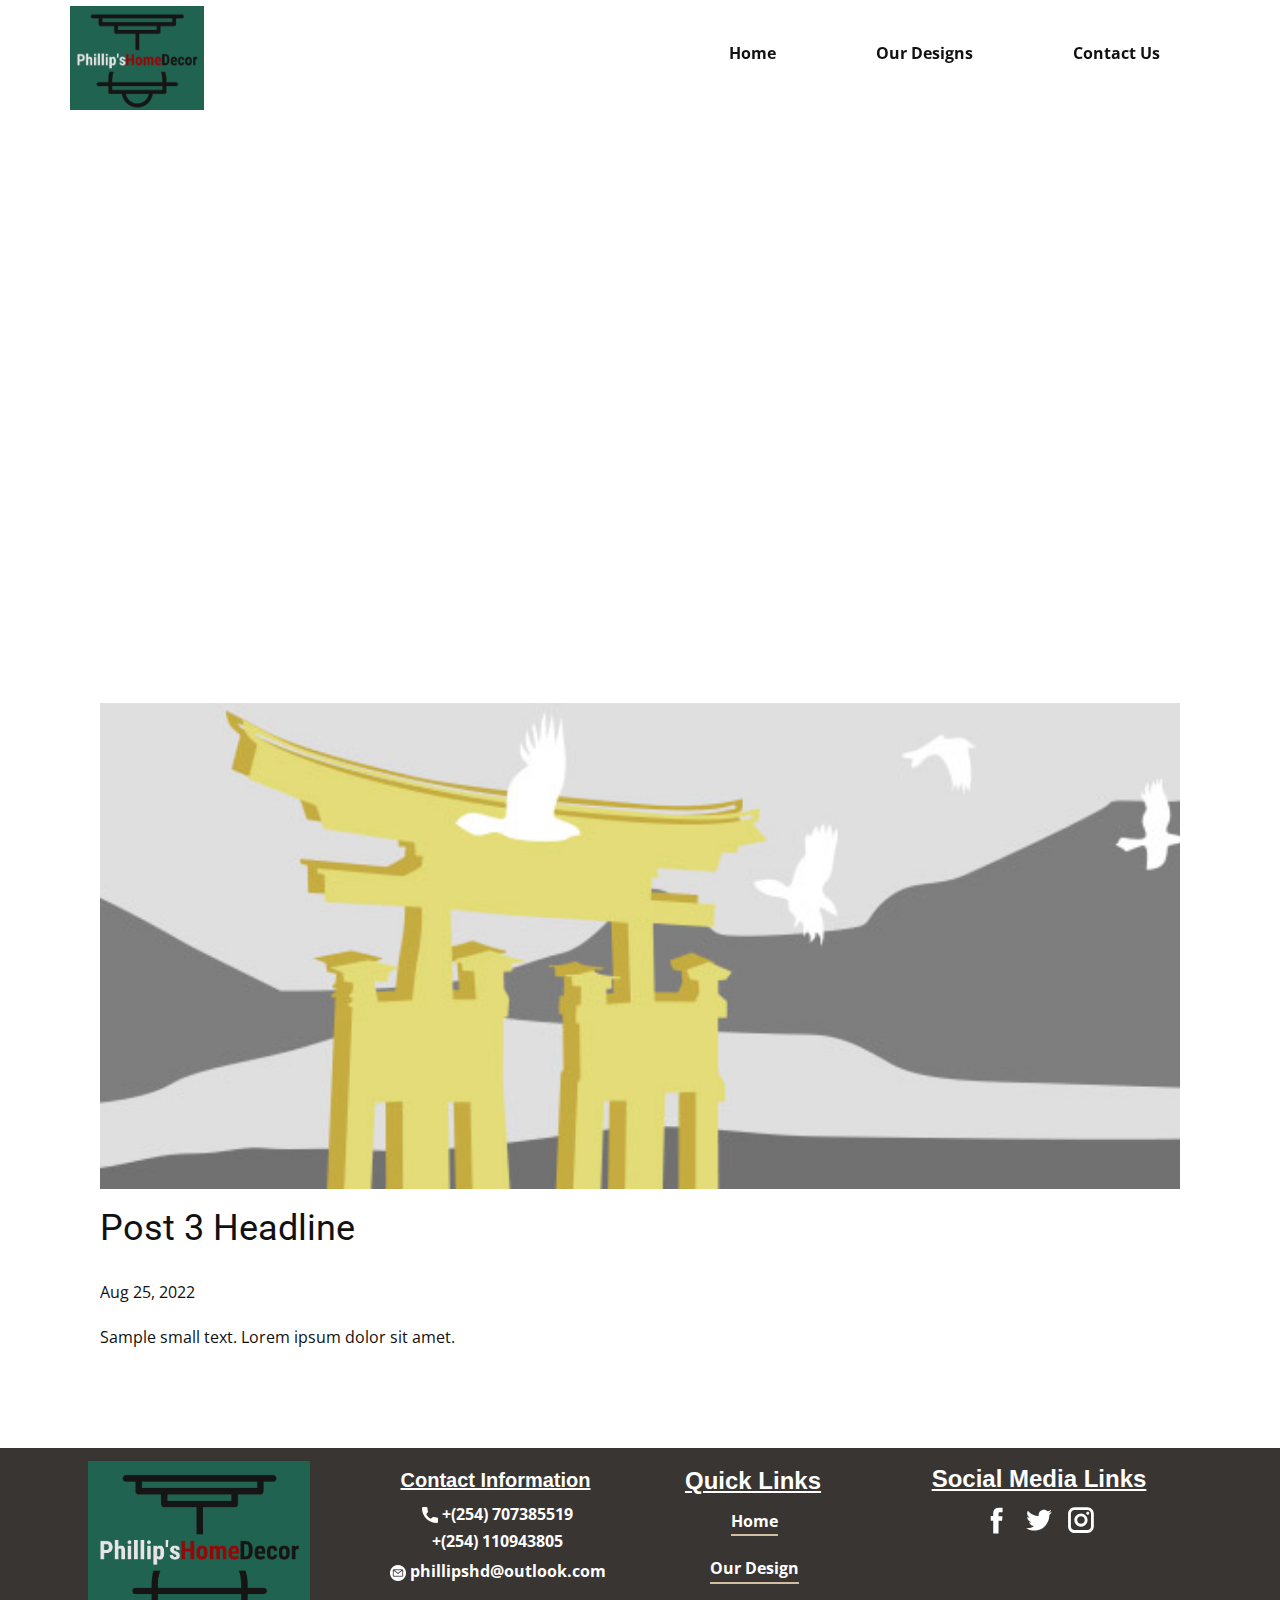
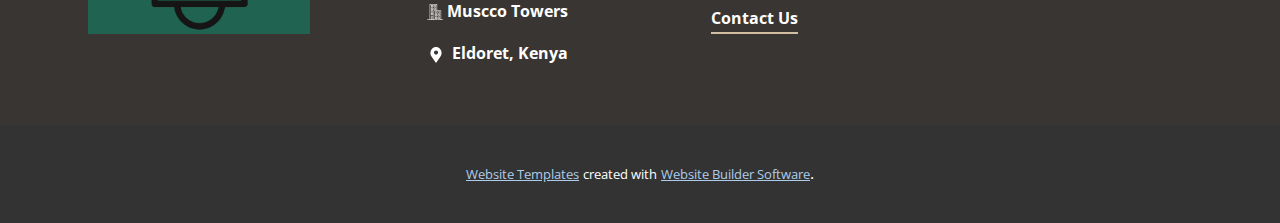
<file: blog/post-2.html>
<!doctype html>
<html style="font-size: 16px;" lang="en"><head>
    <meta name="viewport" content="width=device-width, initial-scale=1.0">
    <meta charset="utf-8">
    <meta name="keywords" content="Post 1 Headline">
    <meta name="description" content="">
    <title>Post 3 Headline</title>
    <link rel="stylesheet" href="../nicepage.css" media="screen">
<link rel="stylesheet" href="../Post-Template.css" media="screen">
    <script class="u-script" type="text/javascript" src="../jquery.js" "="" defer=""></script>
    <script class="u-script" type="text/javascript" src="../nicepage.js" "="" defer=""></script>
    <meta name="generator" content="Nicepage 4.17.7, nicepage.com">
    <link id="u-theme-google-font" rel="stylesheet" href="https://fonts.googleapis.com/css?family=Roboto:100,100i,300,300i,400,400i,500,500i,700,700i,900,900i|Open+Sans:300,300i,400,400i,500,500i,600,600i,700,700i,800,800i">
    
    
    <script type="application/ld+json">{
		"@context": "http://schema.org",
		"@type": "Organization",
		"name": "",
		"logo": "images/logo-color.png",
		"sameAs": [
				"https://facebook.com/name",
				"https://twitter.com/name",
				"https://instagram.com/name",
				"https://facebook.com/name",
				"https://twitter.com/name",
				"https://instagram.com/name"
		]
}</script>
    <meta name="theme-color" content="#478ac9">
    <meta name="twitter:site" content="@">
    <meta name="twitter:card" content="summary_large_image">
    <meta name="twitter:title" content="Post Template">
    <meta name="twitter:description" content="">
  </head>
  <body class="u-body u-xl-mode" data-lang="en"><header class="u-clearfix u-header u-sticky u-sticky-9f82 u-header" id="sec-13ed"><div class="u-clearfix u-sheet u-sheet-1">
        <nav class="u-menu u-menu-one-level u-offcanvas u-menu-1">
          <div class="menu-collapse" style="font-weight: 700;">
            <a class="u-button-style u-custom-border-radius u-custom-color u-custom-color-3 u-custom-text-active-color u-custom-text-color u-custom-text-hover-color u-custom-text-shadow u-custom-text-shadow-blur u-custom-text-shadow-color u-custom-text-shadow-transparency u-custom-text-shadow-x u-custom-text-shadow-y u-nav-link u-text-white" href="#" style="text-shadow: -2px 0 0 rgba(0,0,0,0); padding: 9px 14px; font-size: calc(1em + 18px); background-image: none;">
              <svg class="u-svg-link" viewBox="0 0 24 24"><use xmlns:xlink="http://www.w3.org/1999/xlink" xlink:href="#svg-0bc8"></use></svg>
              <svg class="u-svg-content" version="1.1" id="svg-0bc8" viewBox="0 0 16 16" x="0px" y="0px" xmlns:xlink="http://www.w3.org/1999/xlink" xmlns="http://www.w3.org/2000/svg"><g><rect y="1" width="16" height="2"></rect><rect y="7" width="16" height="2"></rect><rect y="13" width="16" height="2"></rect>
</g></svg>
            </a>
          </div>
          <div class="u-custom-menu u-nav-container">
            <ul class="u-nav u-unstyled u-nav-1"><li class="u-nav-item"><a class="u-button-style u-nav-link u-text-active-white u-text-hover-white" href="../Home.html" style="padding: 10px 50px;">Home</a>
</li><li class="u-nav-item"><a class="u-button-style u-nav-link u-text-active-white u-text-hover-white" href="../Our-Designs.html" style="padding: 10px 50px;">Our Designs</a>
</li><li class="u-nav-item"><a class="u-button-style u-nav-link u-text-active-white u-text-hover-white" href="../Contact-Us.html" style="padding: 10px 50px;">Contact Us</a>
</li></ul>
          </div>
          <div class="u-custom-menu u-nav-container-collapse">
            <div class="u-container-style u-custom-color-3 u-inner-container-layout u-opacity u-opacity-95 u-sidenav">
              <div class="u-inner-container-layout u-sidenav-overflow">
                <div class="u-menu-close u-palette-1-base u-menu-close-1"></div>
                <ul class="u-align-center u-nav u-popupmenu-items u-text-white u-unstyled u-nav-2"><li class="u-nav-item"><a class="u-button-style u-nav-link" href="../Home.html">Home</a>
</li><li class="u-nav-item"><a class="u-button-style u-nav-link" href="../Our-Designs.html">Our Designs</a>
</li><li class="u-nav-item"><a class="u-button-style u-nav-link" href="../Contact-Us.html">Contact Us</a>
</li></ul>
              </div>
            </div>
            <div class="u-black u-menu-overlay u-opacity u-opacity-55"></div>
          </div>
        </nav>
        <div class="u-social-icons u-spacing-10 u-social-icons-1">
          <a class="u-social-url" title="facebook" target="_blank" href="https://facebook.com/name"><span class="u-icon u-social-facebook u-social-icon u-text-white u-icon-1"><svg class="u-svg-link" preserveAspectRatio="xMidYMin slice" viewBox="0 0 112 112" style=""><use xmlns:xlink="http://www.w3.org/1999/xlink" xlink:href="#svg-465e"></use></svg><svg class="u-svg-content" viewBox="0 0 112 112" x="0" y="0" id="svg-465e"><path fill="currentColor" d="M75.5,28.8H65.4c-1.5,0-4,0.9-4,4.3v9.4h13.9l-1.5,15.8H61.4v45.1H42.8V58.3h-8.8V42.4h8.8V32.2
c0-7.4,3.4-18.8,18.8-18.8h13.8v15.4H75.5z"></path></svg></span>
          </a>
          <a class="u-social-url" title="twitter" target="_blank" href="https://twitter.com/name"><span class="u-icon u-social-icon u-social-twitter u-text-white u-icon-2"><svg class="u-svg-link" preserveAspectRatio="xMidYMin slice" viewBox="0 0 112 112" style=""><use xmlns:xlink="http://www.w3.org/1999/xlink" xlink:href="#svg-8b0f"></use></svg><svg class="u-svg-content" viewBox="0 0 112 112" x="0" y="0" id="svg-8b0f"><path fill="currentColor" d="M92.2,38.2c0,0.8,0,1.6,0,2.3c0,24.3-18.6,52.4-52.6,52.4c-10.6,0.1-20.2-2.9-28.5-8.2
	c1.4,0.2,2.9,0.2,4.4,0.2c8.7,0,16.7-2.9,23-7.9c-8.1-0.2-14.9-5.5-17.3-12.8c1.1,0.2,2.4,0.2,3.4,0.2c1.6,0,3.3-0.2,4.8-0.7
	c-8.4-1.6-14.9-9.2-14.9-18c0-0.2,0-0.2,0-0.2c2.5,1.4,5.4,2.2,8.4,2.3c-5-3.3-8.3-8.9-8.3-15.4c0-3.4,1-6.5,2.5-9.2
	c9.1,11.1,22.7,18.5,38,19.2c-0.2-1.4-0.4-2.8-0.4-4.3c0.1-10,8.3-18.2,18.5-18.2c5.4,0,10.1,2.2,13.5,5.7c4.3-0.8,8.1-2.3,11.7-4.5
	c-1.4,4.3-4.3,7.9-8.1,10.1c3.7-0.4,7.3-1.4,10.6-2.9C98.9,32.3,95.7,35.5,92.2,38.2z"></path></svg></span>
          </a>
          <a class="u-social-url" title="instagram" target="_blank" href="https://instagram.com/name"><span class="u-icon u-social-icon u-social-instagram u-text-white u-icon-3"><svg class="u-svg-link" preserveAspectRatio="xMidYMin slice" viewBox="0 0 112 112" style=""><use xmlns:xlink="http://www.w3.org/1999/xlink" xlink:href="#svg-0806"></use></svg><svg class="u-svg-content" viewBox="0 0 112 112" x="0" y="0" id="svg-0806"><path fill="currentColor" d="M55.9,32.9c-12.8,0-23.2,10.4-23.2,23.2s10.4,23.2,23.2,23.2s23.2-10.4,23.2-23.2S68.7,32.9,55.9,32.9z
	 M55.9,69.4c-7.4,0-13.3-6-13.3-13.3c-0.1-7.4,6-13.3,13.3-13.3s13.3,6,13.3,13.3C69.3,63.5,63.3,69.4,55.9,69.4z"></path><path fill="#FFFFFF" d="M79.7,26.8c-3,0-5.4,2.5-5.4,5.4s2.5,5.4,5.4,5.4c3,0,5.4-2.5,5.4-5.4S82.7,26.8,79.7,26.8z"></path><path fill="currentColor" d="M78.2,11H33.5C21,11,10.8,21.3,10.8,33.7v44.7c0,12.6,10.2,22.8,22.7,22.8h44.7c12.6,0,22.7-10.2,22.7-22.7
	V33.7C100.8,21.1,90.6,11,78.2,11z M91,78.4c0,7.1-5.8,12.8-12.8,12.8H33.5c-7.1,0-12.8-5.8-12.8-12.8V33.7
	c0-7.1,5.8-12.8,12.8-12.8h44.7c7.1,0,12.8,5.8,12.8,12.8V78.4z"></path></svg></span>
          </a>
        </div>
        <a href="https://nicepage.com/k/home-improvement-website-templates" class="u-image u-logo u-image-1" data-image-width="625" data-image-height="485">
          <img src="../images/logo-color.png" class="u-logo-image u-logo-image-1">
        </a>
      </div><style class="u-sticky-style" data-style-id="9f82">.u-sticky-fixed.u-sticky-9f82, .u-body.u-sticky-fixed .u-sticky-9f82 {
box-shadow: 5px 5px 20px 0 rgba(0,0,0,0.4) !important
}.u-sticky-fixed.u-sticky-9f82:before, .u-body.u-sticky-fixed .u-sticky-9f82:before {
borders: top right bottom left !important
}</style></header>
    <section class="u-align-center u-clearfix u-section-1" id="sec-80f8">
      <div class="u-clearfix u-sheet u-valign-middle-md u-valign-middle-sm u-valign-middle-xs u-sheet-1"><!--post_details--><!--post_details_options_json--><!--{"source":""}--><!--/post_details_options_json--><!--blog_post-->
        <div class="u-container-style u-expanded-width u-post-details u-post-details-1">
          <div class="u-container-layout u-valign-middle u-container-layout-1"><!--blog_post_image-->
            <img alt="" class="u-blog-control u-expanded-width u-image u-image-default u-image-1" src="../images/8ad73f3c.jpeg"><!--/blog_post_image--><!--blog_post_header-->
            <h2 class="u-blog-control u-text u-text-1">Post 3 Headline</h2><!--/blog_post_header--><!--blog_post_metadata-->
            <div class="u-blog-control u-metadata u-metadata-1"><!--blog_post_metadata_date-->
              <span class="u-meta-date u-meta-icon">Aug 25, 2022</span><!--/blog_post_metadata_date--><!--blog_post_metadata_category-->
              <!--/blog_post_metadata_category--><!--blog_post_metadata_comments-->
              <!--/blog_post_metadata_comments-->
            </div><!--/blog_post_metadata--><!--blog_post_content-->
            <div class="u-align-justify u-blog-control u-post-content u-text u-text-2 fr-view">
  Sample small text. Lorem ipsum dolor sit amet.
  </div><!--/blog_post_content-->
          </div>
        </div><!--/blog_post--><!--/post_details-->
      </div>
    </section>
    
    
    <footer class="u-clearfix u-custom-color-2 u-footer u-footer" id="sec-66ce"><div class="u-clearfix u-sheet u-sheet-1">
        <div class="u-clearfix u-expanded-width u-layout-wrap u-layout-wrap-1">
          <div class="u-layout">
            <div class="u-layout-row">
              <div class="u-container-style u-layout-cell u-size-15 u-layout-cell-1">
                <div class="u-container-layout u-valign-bottom-xs u-container-layout-1">
                  <img class="u-image u-image-contain u-image-default u-image-1" src="../images/logo-color.png" alt="" data-image-width="625" data-image-height="485">
                </div>
              </div>
              <div class="u-container-style u-layout-cell u-size-15 u-layout-cell-2">
                <div class="u-container-layout u-container-layout-2">
                  <h4 class="u-align-center u-custom-font u-font-arial u-text u-text-1">Contact Information</h4>
                  <a href="../Home.html" data-page-id="2825726344" class="u-active-none u-bottom-left-radius-0 u-bottom-right-radius-0 u-btn u-btn-rectangle u-button-style u-hover-none u-none u-radius-0 u-text-body-alt-color u-top-left-radius-0 u-top-right-radius-0 u-btn-1"><span class="u-icon"><svg class="u-svg-content" viewBox="0 0 405.333 405.333" x="0px" y="0px" style="width: 1em; height: 1em;"><path d="M373.333,266.88c-25.003,0-49.493-3.904-72.704-11.563c-11.328-3.904-24.192-0.896-31.637,6.699l-46.016,34.752    c-52.8-28.181-86.592-61.952-114.389-114.368l33.813-44.928c8.512-8.512,11.563-20.971,7.915-32.64    C142.592,81.472,138.667,56.96,138.667,32c0-17.643-14.357-32-32-32H32C14.357,0,0,14.357,0,32    c0,205.845,167.488,373.333,373.333,373.333c17.643,0,32-14.357,32-32V298.88C405.333,281.237,390.976,266.88,373.333,266.88z"></path></svg><img></span>&nbsp;+(254) ​707385519<br>+(254)&nbsp;110943805<br>
                  </a>
                  <a href="../Home.html" data-page-id="2825726344" class="u-btn u-button-style u-none u-btn-2"><span class="u-file-icon u-icon"><img src="../images/4.png" alt=""></span>&nbsp;<span style="font-weight: 700;" class="u-text-body-alt-color">phillipshd@outlook.com</span>
                  </a>
                  <a href="../Home.html" data-page-id="2825726344" class="u-active-none u-bottom-left-radius-0 u-bottom-right-radius-0 u-btn u-btn-rectangle u-button-style u-hover-none u-none u-radius-0 u-top-left-radius-0 u-top-right-radius-0 u-btn-3"><span class="u-file-icon u-icon u-text-white"><img src="../images/916771-d1943131.png" alt=""></span>&nbsp;Muscco Towers
                  </a>
                  <a href="../Home.html" data-page-id="2825726344" class="u-active-none u-bottom-left-radius-0 u-bottom-right-radius-0 u-btn u-btn-rectangle u-button-style u-hover-none u-none u-radius-0 u-top-left-radius-0 u-top-right-radius-0 u-btn-4"><span class="u-icon"><svg class="u-svg-content" viewBox="0 0 54.757 54.757" x="0px" y="0px" style="width: 1em; height: 1em;"><path d="M40.94,5.617C37.318,1.995,32.502,0,27.38,0c-5.123,0-9.938,1.995-13.56,5.617c-6.703,6.702-7.536,19.312-1.804,26.952
	L27.38,54.757L42.721,32.6C48.476,24.929,47.643,12.319,40.94,5.617z M27.557,26c-3.859,0-7-3.141-7-7s3.141-7,7-7s7,3.141,7,7
	S31.416,26,27.557,26z"></path></svg><img></span>&nbsp; <span style="font-weight: 700;" class="u-text-body-alt-color">Eldoret, Kenya</span>
                  </a>
                </div>
              </div>
              <div class="u-container-style u-layout-cell u-size-12-lg u-size-12-xl u-size-14-md u-size-14-sm u-size-14-xs u-layout-cell-3">
                <div class="u-container-layout u-container-layout-3">
                  <h6 class="u-custom-font u-font-arial u-text u-text-2">Quick Links</h6>
                  <a href="../Home.html" data-page-id="2825726344" class="u-active-none u-border-2 u-border-active-palette-2-dark-1 u-border-custom-color-4 u-border-hover-white u-btn u-button-style u-hover-none u-none u-text-body-alt-color u-text-hover-white u-btn-5">Home</a>
                  <a href="../Our-Designs.html" data-page-id="2550830776" class="u-active-none u-border-2 u-border-active-palette-2-dark-1 u-border-custom-color-4 u-border-hover-white u-btn u-button-style u-hover-none u-none u-text-body-alt-color u-text-hover-white u-btn-6">Our Design</a>
                  <a href="#" class="u-active-none u-border-2 u-border-active-palette-2-dark-1 u-border-custom-color-4 u-border-hover-white u-btn u-button-style u-hover-none u-none u-text-body-alt-color u-text-hover-white u-btn-7">Contact Us</a>
                </div>
              </div>
              <div class="u-align-center-md u-align-center-sm u-align-center-xs u-container-style u-layout-cell u-size-16-md u-size-16-sm u-size-16-xs u-size-18-lg u-size-18-xl u-layout-cell-4">
                <div class="u-container-layout u-valign-top u-container-layout-4">
                  <h4 class="u-custom-font u-font-arial u-text u-text-default u-text-3">Social Media Links</h4>
                  <div class="u-social-icons u-spacing-10 u-social-icons-1">
                    <a class="u-social-url" title="facebook" target="_blank" href="https://facebook.com/name"><span class="u-icon u-social-facebook u-social-icon u-text-white u-icon-5"><svg class="u-svg-link" preserveAspectRatio="xMidYMin slice" viewBox="0 0 112 112" style=""><use xmlns:xlink="http://www.w3.org/1999/xlink" xlink:href="#svg-5153"></use></svg><svg class="u-svg-content" viewBox="0 0 112 112" x="0" y="0" id="svg-5153"><path fill="currentColor" d="M75.5,28.8H65.4c-1.5,0-4,0.9-4,4.3v9.4h13.9l-1.5,15.8H61.4v45.1H42.8V58.3h-8.8V42.4h8.8V32.2
c0-7.4,3.4-18.8,18.8-18.8h13.8v15.4H75.5z"></path></svg></span>
                    </a>
                    <a class="u-social-url" title="twitter" target="_blank" href="https://twitter.com/name"><span class="u-icon u-social-icon u-social-twitter u-text-white u-icon-6"><svg class="u-svg-link" preserveAspectRatio="xMidYMin slice" viewBox="0 0 112 112" style=""><use xmlns:xlink="http://www.w3.org/1999/xlink" xlink:href="#svg-9be6"></use></svg><svg class="u-svg-content" viewBox="0 0 112 112" x="0" y="0" id="svg-9be6"><path fill="currentColor" d="M92.2,38.2c0,0.8,0,1.6,0,2.3c0,24.3-18.6,52.4-52.6,52.4c-10.6,0.1-20.2-2.9-28.5-8.2
	c1.4,0.2,2.9,0.2,4.4,0.2c8.7,0,16.7-2.9,23-7.9c-8.1-0.2-14.9-5.5-17.3-12.8c1.1,0.2,2.4,0.2,3.4,0.2c1.6,0,3.3-0.2,4.8-0.7
	c-8.4-1.6-14.9-9.2-14.9-18c0-0.2,0-0.2,0-0.2c2.5,1.4,5.4,2.2,8.4,2.3c-5-3.3-8.3-8.9-8.3-15.4c0-3.4,1-6.5,2.5-9.2
	c9.1,11.1,22.7,18.5,38,19.2c-0.2-1.4-0.4-2.8-0.4-4.3c0.1-10,8.3-18.2,18.5-18.2c5.4,0,10.1,2.2,13.5,5.7c4.3-0.8,8.1-2.3,11.7-4.5
	c-1.4,4.3-4.3,7.9-8.1,10.1c3.7-0.4,7.3-1.4,10.6-2.9C98.9,32.3,95.7,35.5,92.2,38.2z"></path></svg></span>
                    </a>
                    <a class="u-social-url" title="instagram" target="_blank" href="https://instagram.com/name"><span class="u-icon u-social-icon u-social-instagram u-text-white u-icon-7"><svg class="u-svg-link" preserveAspectRatio="xMidYMin slice" viewBox="0 0 112 112" style=""><use xmlns:xlink="http://www.w3.org/1999/xlink" xlink:href="#svg-d403"></use></svg><svg class="u-svg-content" viewBox="0 0 112 112" x="0" y="0" id="svg-d403"><path fill="currentColor" d="M55.9,32.9c-12.8,0-23.2,10.4-23.2,23.2s10.4,23.2,23.2,23.2s23.2-10.4,23.2-23.2S68.7,32.9,55.9,32.9z
	 M55.9,69.4c-7.4,0-13.3-6-13.3-13.3c-0.1-7.4,6-13.3,13.3-13.3s13.3,6,13.3,13.3C69.3,63.5,63.3,69.4,55.9,69.4z"></path><path fill="#FFFFFF" d="M79.7,26.8c-3,0-5.4,2.5-5.4,5.4s2.5,5.4,5.4,5.4c3,0,5.4-2.5,5.4-5.4S82.7,26.8,79.7,26.8z"></path><path fill="currentColor" d="M78.2,11H33.5C21,11,10.8,21.3,10.8,33.7v44.7c0,12.6,10.2,22.8,22.7,22.8h44.7c12.6,0,22.7-10.2,22.7-22.7
	V33.7C100.8,21.1,90.6,11,78.2,11z M91,78.4c0,7.1-5.8,12.8-12.8,12.8H33.5c-7.1,0-12.8-5.8-12.8-12.8V33.7
	c0-7.1,5.8-12.8,12.8-12.8h44.7c7.1,0,12.8,5.8,12.8,12.8V78.4z"></path></svg></span>
                    </a>
                  </div>
                </div>
              </div>
            </div>
          </div>
        </div>
      </div></footer>
    <section class="u-backlink u-clearfix u-grey-80">
      <a class="u-link" href="https://nicepage.com/website-templates" target="_blank">
        <span>Website Templates</span>
      </a>
      <p class="u-text">
        <span>created with</span>
      </p>
      <a class="u-link" href="" target="_blank">
        <span>Website Builder Software</span>
      </a>. 
    </section>
  
</body></html>
</file>
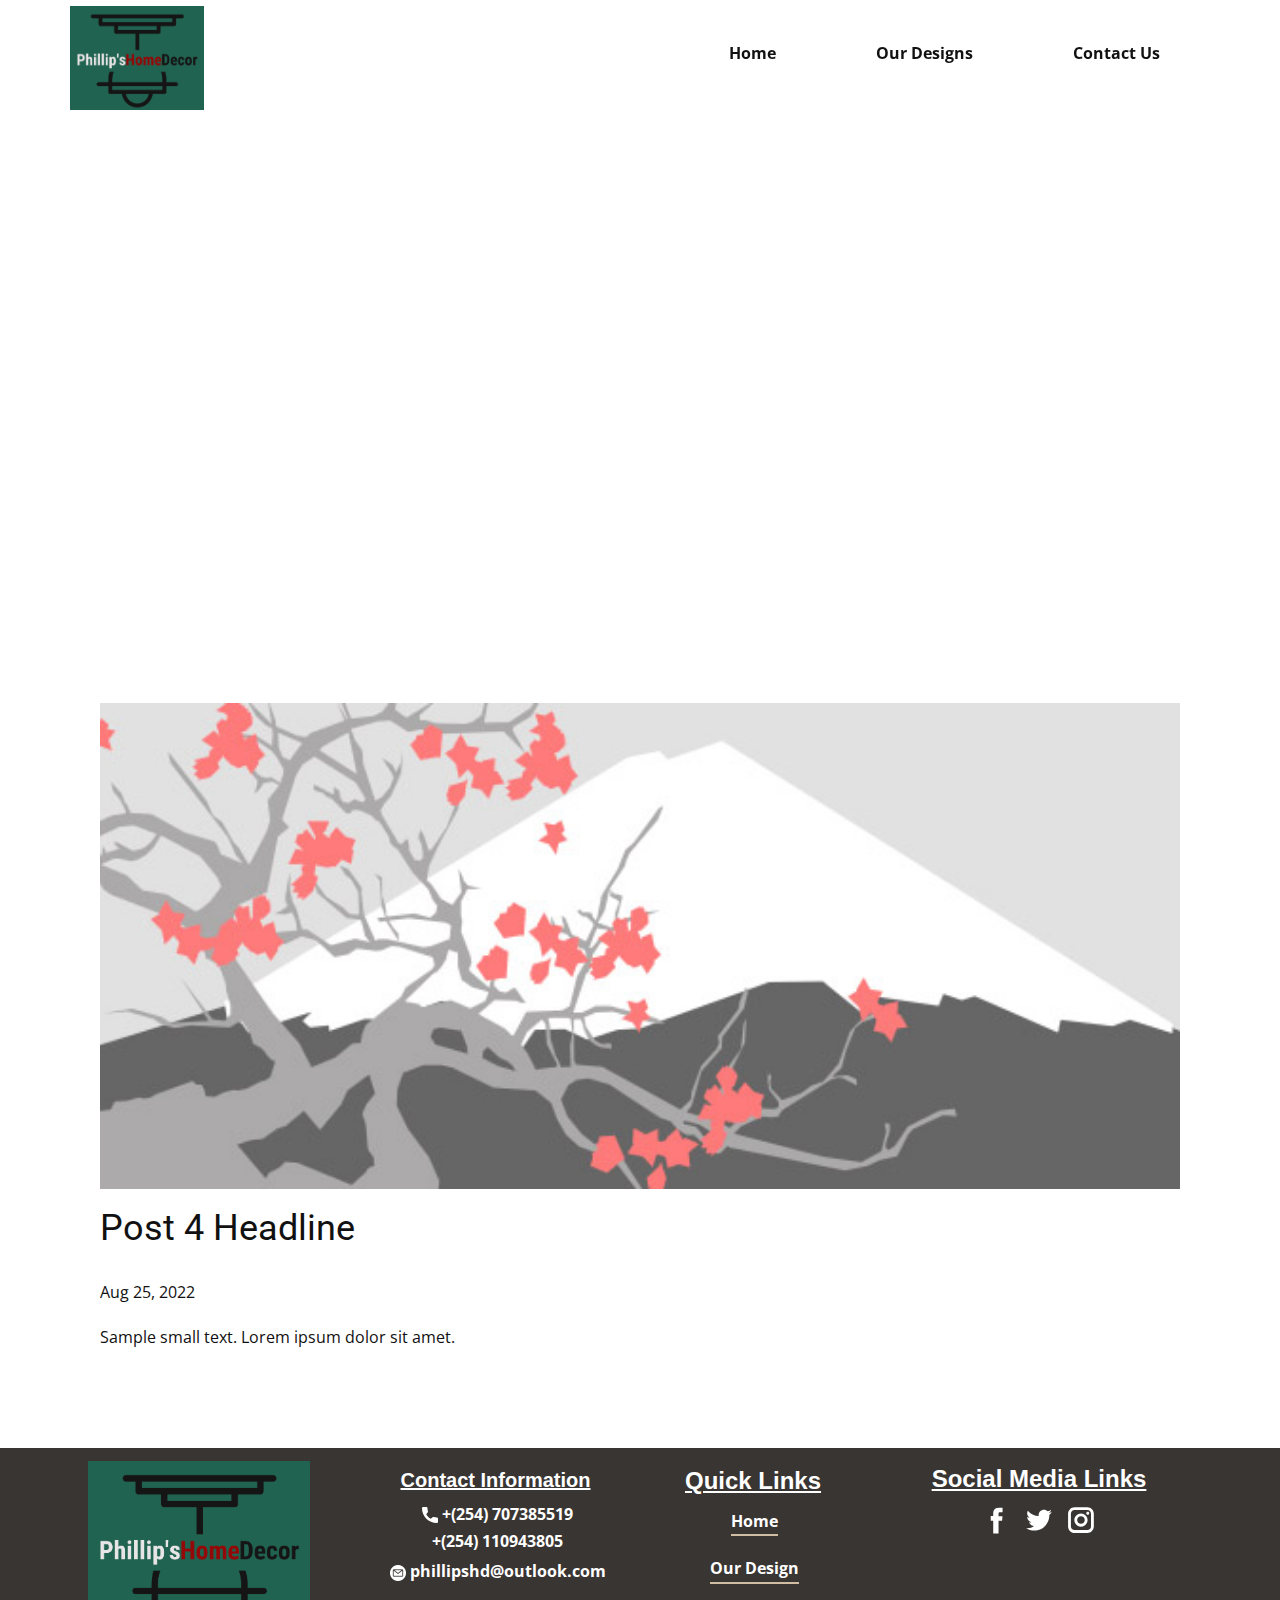
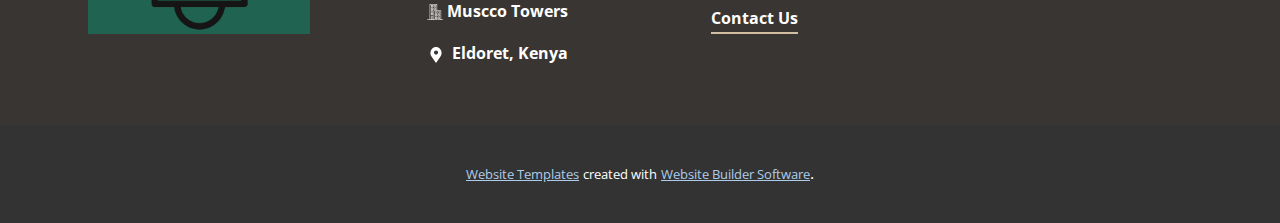
<file: blog/post-3.html>
<!doctype html>
<html style="font-size: 16px;" lang="en"><head>
    <meta name="viewport" content="width=device-width, initial-scale=1.0">
    <meta charset="utf-8">
    <meta name="keywords" content="Post 1 Headline">
    <meta name="description" content="">
    <title>Post 4 Headline</title>
    <link rel="stylesheet" href="../nicepage.css" media="screen">
<link rel="stylesheet" href="../Post-Template.css" media="screen">
    <script class="u-script" type="text/javascript" src="../jquery.js" "="" defer=""></script>
    <script class="u-script" type="text/javascript" src="../nicepage.js" "="" defer=""></script>
    <meta name="generator" content="Nicepage 4.17.7, nicepage.com">
    <link id="u-theme-google-font" rel="stylesheet" href="https://fonts.googleapis.com/css?family=Roboto:100,100i,300,300i,400,400i,500,500i,700,700i,900,900i|Open+Sans:300,300i,400,400i,500,500i,600,600i,700,700i,800,800i">
    
    
    <script type="application/ld+json">{
		"@context": "http://schema.org",
		"@type": "Organization",
		"name": "",
		"logo": "images/logo-color.png",
		"sameAs": [
				"https://facebook.com/name",
				"https://twitter.com/name",
				"https://instagram.com/name",
				"https://facebook.com/name",
				"https://twitter.com/name",
				"https://instagram.com/name"
		]
}</script>
    <meta name="theme-color" content="#478ac9">
    <meta name="twitter:site" content="@">
    <meta name="twitter:card" content="summary_large_image">
    <meta name="twitter:title" content="Post Template">
    <meta name="twitter:description" content="">
  </head>
  <body class="u-body u-xl-mode" data-lang="en"><header class="u-clearfix u-header u-sticky u-sticky-9f82 u-header" id="sec-13ed"><div class="u-clearfix u-sheet u-sheet-1">
        <nav class="u-menu u-menu-one-level u-offcanvas u-menu-1">
          <div class="menu-collapse" style="font-weight: 700;">
            <a class="u-button-style u-custom-border-radius u-custom-color u-custom-color-3 u-custom-text-active-color u-custom-text-color u-custom-text-hover-color u-custom-text-shadow u-custom-text-shadow-blur u-custom-text-shadow-color u-custom-text-shadow-transparency u-custom-text-shadow-x u-custom-text-shadow-y u-nav-link u-text-white" href="#" style="text-shadow: -2px 0 0 rgba(0,0,0,0); padding: 9px 14px; font-size: calc(1em + 18px); background-image: none;">
              <svg class="u-svg-link" viewBox="0 0 24 24"><use xmlns:xlink="http://www.w3.org/1999/xlink" xlink:href="#svg-0bc8"></use></svg>
              <svg class="u-svg-content" version="1.1" id="svg-0bc8" viewBox="0 0 16 16" x="0px" y="0px" xmlns:xlink="http://www.w3.org/1999/xlink" xmlns="http://www.w3.org/2000/svg"><g><rect y="1" width="16" height="2"></rect><rect y="7" width="16" height="2"></rect><rect y="13" width="16" height="2"></rect>
</g></svg>
            </a>
          </div>
          <div class="u-custom-menu u-nav-container">
            <ul class="u-nav u-unstyled u-nav-1"><li class="u-nav-item"><a class="u-button-style u-nav-link u-text-active-white u-text-hover-white" href="../Home.html" style="padding: 10px 50px;">Home</a>
</li><li class="u-nav-item"><a class="u-button-style u-nav-link u-text-active-white u-text-hover-white" href="../Our-Designs.html" style="padding: 10px 50px;">Our Designs</a>
</li><li class="u-nav-item"><a class="u-button-style u-nav-link u-text-active-white u-text-hover-white" href="../Contact-Us.html" style="padding: 10px 50px;">Contact Us</a>
</li></ul>
          </div>
          <div class="u-custom-menu u-nav-container-collapse">
            <div class="u-container-style u-custom-color-3 u-inner-container-layout u-opacity u-opacity-95 u-sidenav">
              <div class="u-inner-container-layout u-sidenav-overflow">
                <div class="u-menu-close u-palette-1-base u-menu-close-1"></div>
                <ul class="u-align-center u-nav u-popupmenu-items u-text-white u-unstyled u-nav-2"><li class="u-nav-item"><a class="u-button-style u-nav-link" href="../Home.html">Home</a>
</li><li class="u-nav-item"><a class="u-button-style u-nav-link" href="../Our-Designs.html">Our Designs</a>
</li><li class="u-nav-item"><a class="u-button-style u-nav-link" href="../Contact-Us.html">Contact Us</a>
</li></ul>
              </div>
            </div>
            <div class="u-black u-menu-overlay u-opacity u-opacity-55"></div>
          </div>
        </nav>
        <div class="u-social-icons u-spacing-10 u-social-icons-1">
          <a class="u-social-url" title="facebook" target="_blank" href="https://facebook.com/name"><span class="u-icon u-social-facebook u-social-icon u-text-white u-icon-1"><svg class="u-svg-link" preserveAspectRatio="xMidYMin slice" viewBox="0 0 112 112" style=""><use xmlns:xlink="http://www.w3.org/1999/xlink" xlink:href="#svg-465e"></use></svg><svg class="u-svg-content" viewBox="0 0 112 112" x="0" y="0" id="svg-465e"><path fill="currentColor" d="M75.5,28.8H65.4c-1.5,0-4,0.9-4,4.3v9.4h13.9l-1.5,15.8H61.4v45.1H42.8V58.3h-8.8V42.4h8.8V32.2
c0-7.4,3.4-18.8,18.8-18.8h13.8v15.4H75.5z"></path></svg></span>
          </a>
          <a class="u-social-url" title="twitter" target="_blank" href="https://twitter.com/name"><span class="u-icon u-social-icon u-social-twitter u-text-white u-icon-2"><svg class="u-svg-link" preserveAspectRatio="xMidYMin slice" viewBox="0 0 112 112" style=""><use xmlns:xlink="http://www.w3.org/1999/xlink" xlink:href="#svg-8b0f"></use></svg><svg class="u-svg-content" viewBox="0 0 112 112" x="0" y="0" id="svg-8b0f"><path fill="currentColor" d="M92.2,38.2c0,0.8,0,1.6,0,2.3c0,24.3-18.6,52.4-52.6,52.4c-10.6,0.1-20.2-2.9-28.5-8.2
	c1.4,0.2,2.9,0.2,4.4,0.2c8.7,0,16.7-2.9,23-7.9c-8.1-0.2-14.9-5.5-17.3-12.8c1.1,0.2,2.4,0.2,3.4,0.2c1.6,0,3.3-0.2,4.8-0.7
	c-8.4-1.6-14.9-9.2-14.9-18c0-0.2,0-0.2,0-0.2c2.5,1.4,5.4,2.2,8.4,2.3c-5-3.3-8.3-8.9-8.3-15.4c0-3.4,1-6.5,2.5-9.2
	c9.1,11.1,22.7,18.5,38,19.2c-0.2-1.4-0.4-2.8-0.4-4.3c0.1-10,8.3-18.2,18.5-18.2c5.4,0,10.1,2.2,13.5,5.7c4.3-0.8,8.1-2.3,11.7-4.5
	c-1.4,4.3-4.3,7.9-8.1,10.1c3.7-0.4,7.3-1.4,10.6-2.9C98.9,32.3,95.7,35.5,92.2,38.2z"></path></svg></span>
          </a>
          <a class="u-social-url" title="instagram" target="_blank" href="https://instagram.com/name"><span class="u-icon u-social-icon u-social-instagram u-text-white u-icon-3"><svg class="u-svg-link" preserveAspectRatio="xMidYMin slice" viewBox="0 0 112 112" style=""><use xmlns:xlink="http://www.w3.org/1999/xlink" xlink:href="#svg-0806"></use></svg><svg class="u-svg-content" viewBox="0 0 112 112" x="0" y="0" id="svg-0806"><path fill="currentColor" d="M55.9,32.9c-12.8,0-23.2,10.4-23.2,23.2s10.4,23.2,23.2,23.2s23.2-10.4,23.2-23.2S68.7,32.9,55.9,32.9z
	 M55.9,69.4c-7.4,0-13.3-6-13.3-13.3c-0.1-7.4,6-13.3,13.3-13.3s13.3,6,13.3,13.3C69.3,63.5,63.3,69.4,55.9,69.4z"></path><path fill="#FFFFFF" d="M79.7,26.8c-3,0-5.4,2.5-5.4,5.4s2.5,5.4,5.4,5.4c3,0,5.4-2.5,5.4-5.4S82.7,26.8,79.7,26.8z"></path><path fill="currentColor" d="M78.2,11H33.5C21,11,10.8,21.3,10.8,33.7v44.7c0,12.6,10.2,22.8,22.7,22.8h44.7c12.6,0,22.7-10.2,22.7-22.7
	V33.7C100.8,21.1,90.6,11,78.2,11z M91,78.4c0,7.1-5.8,12.8-12.8,12.8H33.5c-7.1,0-12.8-5.8-12.8-12.8V33.7
	c0-7.1,5.8-12.8,12.8-12.8h44.7c7.1,0,12.8,5.8,12.8,12.8V78.4z"></path></svg></span>
          </a>
        </div>
        <a href="https://nicepage.com/k/home-improvement-website-templates" class="u-image u-logo u-image-1" data-image-width="625" data-image-height="485">
          <img src="../images/logo-color.png" class="u-logo-image u-logo-image-1">
        </a>
      </div><style class="u-sticky-style" data-style-id="9f82">.u-sticky-fixed.u-sticky-9f82, .u-body.u-sticky-fixed .u-sticky-9f82 {
box-shadow: 5px 5px 20px 0 rgba(0,0,0,0.4) !important
}.u-sticky-fixed.u-sticky-9f82:before, .u-body.u-sticky-fixed .u-sticky-9f82:before {
borders: top right bottom left !important
}</style></header>
    <section class="u-align-center u-clearfix u-section-1" id="sec-80f8">
      <div class="u-clearfix u-sheet u-valign-middle-md u-valign-middle-sm u-valign-middle-xs u-sheet-1"><!--post_details--><!--post_details_options_json--><!--{"source":""}--><!--/post_details_options_json--><!--blog_post-->
        <div class="u-container-style u-expanded-width u-post-details u-post-details-1">
          <div class="u-container-layout u-valign-middle u-container-layout-1"><!--blog_post_image-->
            <img alt="" class="u-blog-control u-expanded-width u-image u-image-default u-image-1" src="../images/0fd3416c.jpeg"><!--/blog_post_image--><!--blog_post_header-->
            <h2 class="u-blog-control u-text u-text-1">Post 4 Headline</h2><!--/blog_post_header--><!--blog_post_metadata-->
            <div class="u-blog-control u-metadata u-metadata-1"><!--blog_post_metadata_date-->
              <span class="u-meta-date u-meta-icon">Aug 25, 2022</span><!--/blog_post_metadata_date--><!--blog_post_metadata_category-->
              <!--/blog_post_metadata_category--><!--blog_post_metadata_comments-->
              <!--/blog_post_metadata_comments-->
            </div><!--/blog_post_metadata--><!--blog_post_content-->
            <div class="u-align-justify u-blog-control u-post-content u-text u-text-2 fr-view">
  Sample small text. Lorem ipsum dolor sit amet.
  </div><!--/blog_post_content-->
          </div>
        </div><!--/blog_post--><!--/post_details-->
      </div>
    </section>
    
    
    <footer class="u-clearfix u-custom-color-2 u-footer u-footer" id="sec-66ce"><div class="u-clearfix u-sheet u-sheet-1">
        <div class="u-clearfix u-expanded-width u-layout-wrap u-layout-wrap-1">
          <div class="u-layout">
            <div class="u-layout-row">
              <div class="u-container-style u-layout-cell u-size-15 u-layout-cell-1">
                <div class="u-container-layout u-valign-bottom-xs u-container-layout-1">
                  <img class="u-image u-image-contain u-image-default u-image-1" src="../images/logo-color.png" alt="" data-image-width="625" data-image-height="485">
                </div>
              </div>
              <div class="u-container-style u-layout-cell u-size-15 u-layout-cell-2">
                <div class="u-container-layout u-container-layout-2">
                  <h4 class="u-align-center u-custom-font u-font-arial u-text u-text-1">Contact Information</h4>
                  <a href="../Home.html" data-page-id="2825726344" class="u-active-none u-bottom-left-radius-0 u-bottom-right-radius-0 u-btn u-btn-rectangle u-button-style u-hover-none u-none u-radius-0 u-text-body-alt-color u-top-left-radius-0 u-top-right-radius-0 u-btn-1"><span class="u-icon"><svg class="u-svg-content" viewBox="0 0 405.333 405.333" x="0px" y="0px" style="width: 1em; height: 1em;"><path d="M373.333,266.88c-25.003,0-49.493-3.904-72.704-11.563c-11.328-3.904-24.192-0.896-31.637,6.699l-46.016,34.752    c-52.8-28.181-86.592-61.952-114.389-114.368l33.813-44.928c8.512-8.512,11.563-20.971,7.915-32.64    C142.592,81.472,138.667,56.96,138.667,32c0-17.643-14.357-32-32-32H32C14.357,0,0,14.357,0,32    c0,205.845,167.488,373.333,373.333,373.333c17.643,0,32-14.357,32-32V298.88C405.333,281.237,390.976,266.88,373.333,266.88z"></path></svg><img></span>&nbsp;+(254) ​707385519<br>+(254)&nbsp;110943805<br>
                  </a>
                  <a href="../Home.html" data-page-id="2825726344" class="u-btn u-button-style u-none u-btn-2"><span class="u-file-icon u-icon"><img src="../images/4.png" alt=""></span>&nbsp;<span style="font-weight: 700;" class="u-text-body-alt-color">phillipshd@outlook.com</span>
                  </a>
                  <a href="../Home.html" data-page-id="2825726344" class="u-active-none u-bottom-left-radius-0 u-bottom-right-radius-0 u-btn u-btn-rectangle u-button-style u-hover-none u-none u-radius-0 u-top-left-radius-0 u-top-right-radius-0 u-btn-3"><span class="u-file-icon u-icon u-text-white"><img src="../images/916771-d1943131.png" alt=""></span>&nbsp;Muscco Towers
                  </a>
                  <a href="../Home.html" data-page-id="2825726344" class="u-active-none u-bottom-left-radius-0 u-bottom-right-radius-0 u-btn u-btn-rectangle u-button-style u-hover-none u-none u-radius-0 u-top-left-radius-0 u-top-right-radius-0 u-btn-4"><span class="u-icon"><svg class="u-svg-content" viewBox="0 0 54.757 54.757" x="0px" y="0px" style="width: 1em; height: 1em;"><path d="M40.94,5.617C37.318,1.995,32.502,0,27.38,0c-5.123,0-9.938,1.995-13.56,5.617c-6.703,6.702-7.536,19.312-1.804,26.952
	L27.38,54.757L42.721,32.6C48.476,24.929,47.643,12.319,40.94,5.617z M27.557,26c-3.859,0-7-3.141-7-7s3.141-7,7-7s7,3.141,7,7
	S31.416,26,27.557,26z"></path></svg><img></span>&nbsp; <span style="font-weight: 700;" class="u-text-body-alt-color">Eldoret, Kenya</span>
                  </a>
                </div>
              </div>
              <div class="u-container-style u-layout-cell u-size-12-lg u-size-12-xl u-size-14-md u-size-14-sm u-size-14-xs u-layout-cell-3">
                <div class="u-container-layout u-container-layout-3">
                  <h6 class="u-custom-font u-font-arial u-text u-text-2">Quick Links</h6>
                  <a href="../Home.html" data-page-id="2825726344" class="u-active-none u-border-2 u-border-active-palette-2-dark-1 u-border-custom-color-4 u-border-hover-white u-btn u-button-style u-hover-none u-none u-text-body-alt-color u-text-hover-white u-btn-5">Home</a>
                  <a href="../Our-Designs.html" data-page-id="2550830776" class="u-active-none u-border-2 u-border-active-palette-2-dark-1 u-border-custom-color-4 u-border-hover-white u-btn u-button-style u-hover-none u-none u-text-body-alt-color u-text-hover-white u-btn-6">Our Design</a>
                  <a href="#" class="u-active-none u-border-2 u-border-active-palette-2-dark-1 u-border-custom-color-4 u-border-hover-white u-btn u-button-style u-hover-none u-none u-text-body-alt-color u-text-hover-white u-btn-7">Contact Us</a>
                </div>
              </div>
              <div class="u-align-center-md u-align-center-sm u-align-center-xs u-container-style u-layout-cell u-size-16-md u-size-16-sm u-size-16-xs u-size-18-lg u-size-18-xl u-layout-cell-4">
                <div class="u-container-layout u-valign-top u-container-layout-4">
                  <h4 class="u-custom-font u-font-arial u-text u-text-default u-text-3">Social Media Links</h4>
                  <div class="u-social-icons u-spacing-10 u-social-icons-1">
                    <a class="u-social-url" title="facebook" target="_blank" href="https://facebook.com/name"><span class="u-icon u-social-facebook u-social-icon u-text-white u-icon-5"><svg class="u-svg-link" preserveAspectRatio="xMidYMin slice" viewBox="0 0 112 112" style=""><use xmlns:xlink="http://www.w3.org/1999/xlink" xlink:href="#svg-5153"></use></svg><svg class="u-svg-content" viewBox="0 0 112 112" x="0" y="0" id="svg-5153"><path fill="currentColor" d="M75.5,28.8H65.4c-1.5,0-4,0.9-4,4.3v9.4h13.9l-1.5,15.8H61.4v45.1H42.8V58.3h-8.8V42.4h8.8V32.2
c0-7.4,3.4-18.8,18.8-18.8h13.8v15.4H75.5z"></path></svg></span>
                    </a>
                    <a class="u-social-url" title="twitter" target="_blank" href="https://twitter.com/name"><span class="u-icon u-social-icon u-social-twitter u-text-white u-icon-6"><svg class="u-svg-link" preserveAspectRatio="xMidYMin slice" viewBox="0 0 112 112" style=""><use xmlns:xlink="http://www.w3.org/1999/xlink" xlink:href="#svg-9be6"></use></svg><svg class="u-svg-content" viewBox="0 0 112 112" x="0" y="0" id="svg-9be6"><path fill="currentColor" d="M92.2,38.2c0,0.8,0,1.6,0,2.3c0,24.3-18.6,52.4-52.6,52.4c-10.6,0.1-20.2-2.9-28.5-8.2
	c1.4,0.2,2.9,0.2,4.4,0.2c8.7,0,16.7-2.9,23-7.9c-8.1-0.2-14.9-5.5-17.3-12.8c1.1,0.2,2.4,0.2,3.4,0.2c1.6,0,3.3-0.2,4.8-0.7
	c-8.4-1.6-14.9-9.2-14.9-18c0-0.2,0-0.2,0-0.2c2.5,1.4,5.4,2.2,8.4,2.3c-5-3.3-8.3-8.9-8.3-15.4c0-3.4,1-6.5,2.5-9.2
	c9.1,11.1,22.7,18.5,38,19.2c-0.2-1.4-0.4-2.8-0.4-4.3c0.1-10,8.3-18.2,18.5-18.2c5.4,0,10.1,2.2,13.5,5.7c4.3-0.8,8.1-2.3,11.7-4.5
	c-1.4,4.3-4.3,7.9-8.1,10.1c3.7-0.4,7.3-1.4,10.6-2.9C98.9,32.3,95.7,35.5,92.2,38.2z"></path></svg></span>
                    </a>
                    <a class="u-social-url" title="instagram" target="_blank" href="https://instagram.com/name"><span class="u-icon u-social-icon u-social-instagram u-text-white u-icon-7"><svg class="u-svg-link" preserveAspectRatio="xMidYMin slice" viewBox="0 0 112 112" style=""><use xmlns:xlink="http://www.w3.org/1999/xlink" xlink:href="#svg-d403"></use></svg><svg class="u-svg-content" viewBox="0 0 112 112" x="0" y="0" id="svg-d403"><path fill="currentColor" d="M55.9,32.9c-12.8,0-23.2,10.4-23.2,23.2s10.4,23.2,23.2,23.2s23.2-10.4,23.2-23.2S68.7,32.9,55.9,32.9z
	 M55.9,69.4c-7.4,0-13.3-6-13.3-13.3c-0.1-7.4,6-13.3,13.3-13.3s13.3,6,13.3,13.3C69.3,63.5,63.3,69.4,55.9,69.4z"></path><path fill="#FFFFFF" d="M79.7,26.8c-3,0-5.4,2.5-5.4,5.4s2.5,5.4,5.4,5.4c3,0,5.4-2.5,5.4-5.4S82.7,26.8,79.7,26.8z"></path><path fill="currentColor" d="M78.2,11H33.5C21,11,10.8,21.3,10.8,33.7v44.7c0,12.6,10.2,22.8,22.7,22.8h44.7c12.6,0,22.7-10.2,22.7-22.7
	V33.7C100.8,21.1,90.6,11,78.2,11z M91,78.4c0,7.1-5.8,12.8-12.8,12.8H33.5c-7.1,0-12.8-5.8-12.8-12.8V33.7
	c0-7.1,5.8-12.8,12.8-12.8h44.7c7.1,0,12.8,5.8,12.8,12.8V78.4z"></path></svg></span>
                    </a>
                  </div>
                </div>
              </div>
            </div>
          </div>
        </div>
      </div></footer>
    <section class="u-backlink u-clearfix u-grey-80">
      <a class="u-link" href="https://nicepage.com/website-templates" target="_blank">
        <span>Website Templates</span>
      </a>
      <p class="u-text">
        <span>created with</span>
      </p>
      <a class="u-link" href="" target="_blank">
        <span>Website Builder Software</span>
      </a>. 
    </section>
  
</body></html>
</file>
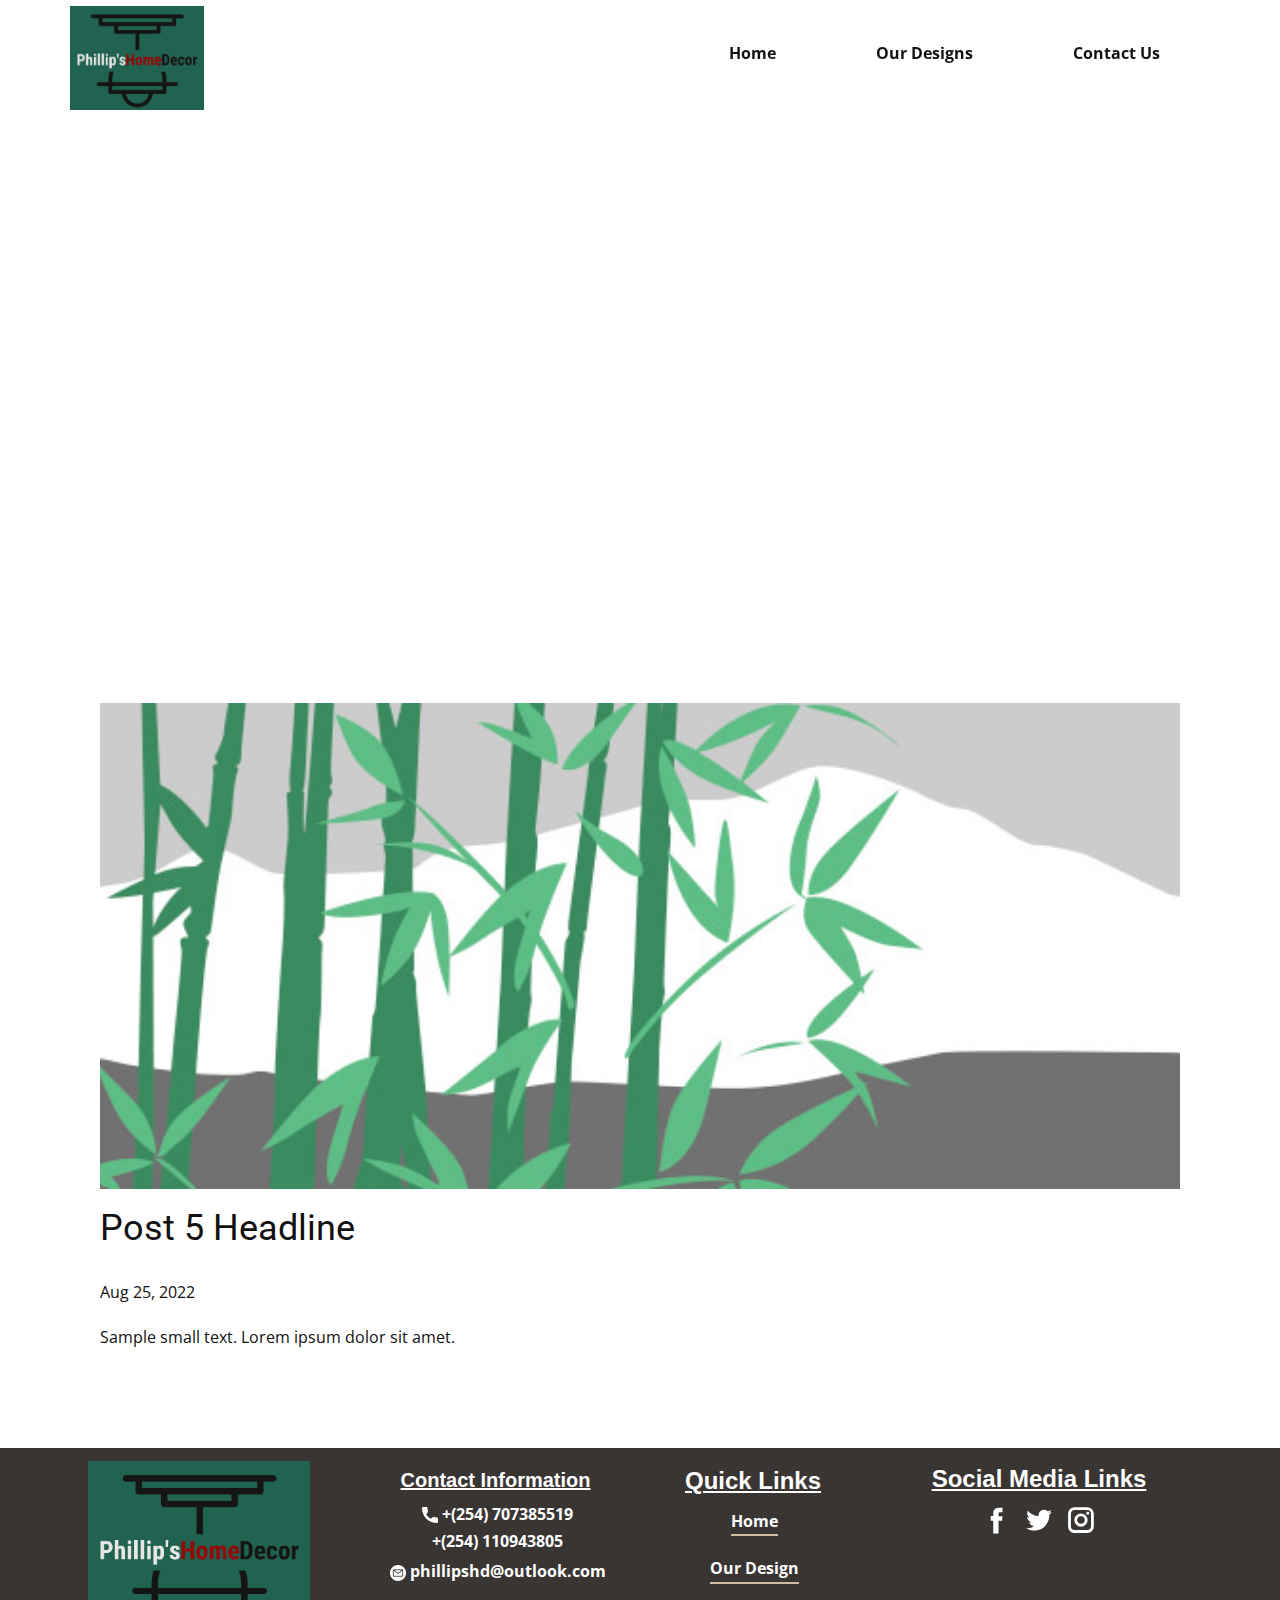
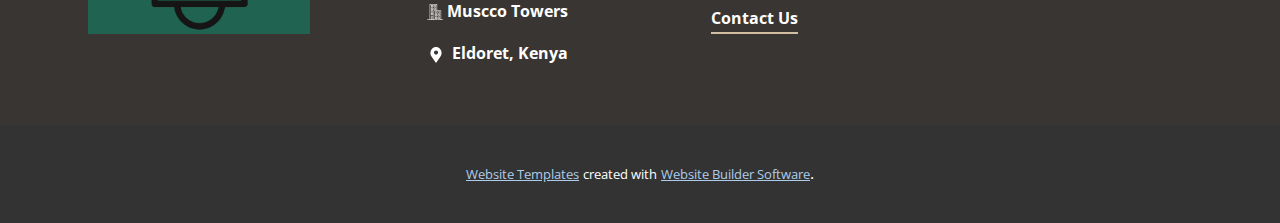
<file: blog/post-4.html>
<!doctype html>
<html style="font-size: 16px;" lang="en"><head>
    <meta name="viewport" content="width=device-width, initial-scale=1.0">
    <meta charset="utf-8">
    <meta name="keywords" content="Post 1 Headline">
    <meta name="description" content="">
    <title>Post 5 Headline</title>
    <link rel="stylesheet" href="../nicepage.css" media="screen">
<link rel="stylesheet" href="../Post-Template.css" media="screen">
    <script class="u-script" type="text/javascript" src="../jquery.js" "="" defer=""></script>
    <script class="u-script" type="text/javascript" src="../nicepage.js" "="" defer=""></script>
    <meta name="generator" content="Nicepage 4.17.7, nicepage.com">
    <link id="u-theme-google-font" rel="stylesheet" href="https://fonts.googleapis.com/css?family=Roboto:100,100i,300,300i,400,400i,500,500i,700,700i,900,900i|Open+Sans:300,300i,400,400i,500,500i,600,600i,700,700i,800,800i">
    
    
    <script type="application/ld+json">{
		"@context": "http://schema.org",
		"@type": "Organization",
		"name": "",
		"logo": "images/logo-color.png",
		"sameAs": [
				"https://facebook.com/name",
				"https://twitter.com/name",
				"https://instagram.com/name",
				"https://facebook.com/name",
				"https://twitter.com/name",
				"https://instagram.com/name"
		]
}</script>
    <meta name="theme-color" content="#478ac9">
    <meta name="twitter:site" content="@">
    <meta name="twitter:card" content="summary_large_image">
    <meta name="twitter:title" content="Post Template">
    <meta name="twitter:description" content="">
  </head>
  <body class="u-body u-xl-mode" data-lang="en"><header class="u-clearfix u-header u-sticky u-sticky-9f82 u-header" id="sec-13ed"><div class="u-clearfix u-sheet u-sheet-1">
        <nav class="u-menu u-menu-one-level u-offcanvas u-menu-1">
          <div class="menu-collapse" style="font-weight: 700;">
            <a class="u-button-style u-custom-border-radius u-custom-color u-custom-color-3 u-custom-text-active-color u-custom-text-color u-custom-text-hover-color u-custom-text-shadow u-custom-text-shadow-blur u-custom-text-shadow-color u-custom-text-shadow-transparency u-custom-text-shadow-x u-custom-text-shadow-y u-nav-link u-text-white" href="#" style="text-shadow: -2px 0 0 rgba(0,0,0,0); padding: 9px 14px; font-size: calc(1em + 18px); background-image: none;">
              <svg class="u-svg-link" viewBox="0 0 24 24"><use xmlns:xlink="http://www.w3.org/1999/xlink" xlink:href="#svg-0bc8"></use></svg>
              <svg class="u-svg-content" version="1.1" id="svg-0bc8" viewBox="0 0 16 16" x="0px" y="0px" xmlns:xlink="http://www.w3.org/1999/xlink" xmlns="http://www.w3.org/2000/svg"><g><rect y="1" width="16" height="2"></rect><rect y="7" width="16" height="2"></rect><rect y="13" width="16" height="2"></rect>
</g></svg>
            </a>
          </div>
          <div class="u-custom-menu u-nav-container">
            <ul class="u-nav u-unstyled u-nav-1"><li class="u-nav-item"><a class="u-button-style u-nav-link u-text-active-white u-text-hover-white" href="../Home.html" style="padding: 10px 50px;">Home</a>
</li><li class="u-nav-item"><a class="u-button-style u-nav-link u-text-active-white u-text-hover-white" href="../Our-Designs.html" style="padding: 10px 50px;">Our Designs</a>
</li><li class="u-nav-item"><a class="u-button-style u-nav-link u-text-active-white u-text-hover-white" href="../Contact-Us.html" style="padding: 10px 50px;">Contact Us</a>
</li></ul>
          </div>
          <div class="u-custom-menu u-nav-container-collapse">
            <div class="u-container-style u-custom-color-3 u-inner-container-layout u-opacity u-opacity-95 u-sidenav">
              <div class="u-inner-container-layout u-sidenav-overflow">
                <div class="u-menu-close u-palette-1-base u-menu-close-1"></div>
                <ul class="u-align-center u-nav u-popupmenu-items u-text-white u-unstyled u-nav-2"><li class="u-nav-item"><a class="u-button-style u-nav-link" href="../Home.html">Home</a>
</li><li class="u-nav-item"><a class="u-button-style u-nav-link" href="../Our-Designs.html">Our Designs</a>
</li><li class="u-nav-item"><a class="u-button-style u-nav-link" href="../Contact-Us.html">Contact Us</a>
</li></ul>
              </div>
            </div>
            <div class="u-black u-menu-overlay u-opacity u-opacity-55"></div>
          </div>
        </nav>
        <div class="u-social-icons u-spacing-10 u-social-icons-1">
          <a class="u-social-url" title="facebook" target="_blank" href="https://facebook.com/name"><span class="u-icon u-social-facebook u-social-icon u-text-white u-icon-1"><svg class="u-svg-link" preserveAspectRatio="xMidYMin slice" viewBox="0 0 112 112" style=""><use xmlns:xlink="http://www.w3.org/1999/xlink" xlink:href="#svg-465e"></use></svg><svg class="u-svg-content" viewBox="0 0 112 112" x="0" y="0" id="svg-465e"><path fill="currentColor" d="M75.5,28.8H65.4c-1.5,0-4,0.9-4,4.3v9.4h13.9l-1.5,15.8H61.4v45.1H42.8V58.3h-8.8V42.4h8.8V32.2
c0-7.4,3.4-18.8,18.8-18.8h13.8v15.4H75.5z"></path></svg></span>
          </a>
          <a class="u-social-url" title="twitter" target="_blank" href="https://twitter.com/name"><span class="u-icon u-social-icon u-social-twitter u-text-white u-icon-2"><svg class="u-svg-link" preserveAspectRatio="xMidYMin slice" viewBox="0 0 112 112" style=""><use xmlns:xlink="http://www.w3.org/1999/xlink" xlink:href="#svg-8b0f"></use></svg><svg class="u-svg-content" viewBox="0 0 112 112" x="0" y="0" id="svg-8b0f"><path fill="currentColor" d="M92.2,38.2c0,0.8,0,1.6,0,2.3c0,24.3-18.6,52.4-52.6,52.4c-10.6,0.1-20.2-2.9-28.5-8.2
	c1.4,0.2,2.9,0.2,4.4,0.2c8.7,0,16.7-2.9,23-7.9c-8.1-0.2-14.9-5.5-17.3-12.8c1.1,0.2,2.4,0.2,3.4,0.2c1.6,0,3.3-0.2,4.8-0.7
	c-8.4-1.6-14.9-9.2-14.9-18c0-0.2,0-0.2,0-0.2c2.5,1.4,5.4,2.2,8.4,2.3c-5-3.3-8.3-8.9-8.3-15.4c0-3.4,1-6.5,2.5-9.2
	c9.1,11.1,22.7,18.5,38,19.2c-0.2-1.4-0.4-2.8-0.4-4.3c0.1-10,8.3-18.2,18.5-18.2c5.4,0,10.1,2.2,13.5,5.7c4.3-0.8,8.1-2.3,11.7-4.5
	c-1.4,4.3-4.3,7.9-8.1,10.1c3.7-0.4,7.3-1.4,10.6-2.9C98.9,32.3,95.7,35.5,92.2,38.2z"></path></svg></span>
          </a>
          <a class="u-social-url" title="instagram" target="_blank" href="https://instagram.com/name"><span class="u-icon u-social-icon u-social-instagram u-text-white u-icon-3"><svg class="u-svg-link" preserveAspectRatio="xMidYMin slice" viewBox="0 0 112 112" style=""><use xmlns:xlink="http://www.w3.org/1999/xlink" xlink:href="#svg-0806"></use></svg><svg class="u-svg-content" viewBox="0 0 112 112" x="0" y="0" id="svg-0806"><path fill="currentColor" d="M55.9,32.9c-12.8,0-23.2,10.4-23.2,23.2s10.4,23.2,23.2,23.2s23.2-10.4,23.2-23.2S68.7,32.9,55.9,32.9z
	 M55.9,69.4c-7.4,0-13.3-6-13.3-13.3c-0.1-7.4,6-13.3,13.3-13.3s13.3,6,13.3,13.3C69.3,63.5,63.3,69.4,55.9,69.4z"></path><path fill="#FFFFFF" d="M79.7,26.8c-3,0-5.4,2.5-5.4,5.4s2.5,5.4,5.4,5.4c3,0,5.4-2.5,5.4-5.4S82.7,26.8,79.7,26.8z"></path><path fill="currentColor" d="M78.2,11H33.5C21,11,10.8,21.3,10.8,33.7v44.7c0,12.6,10.2,22.8,22.7,22.8h44.7c12.6,0,22.7-10.2,22.7-22.7
	V33.7C100.8,21.1,90.6,11,78.2,11z M91,78.4c0,7.1-5.8,12.8-12.8,12.8H33.5c-7.1,0-12.8-5.8-12.8-12.8V33.7
	c0-7.1,5.8-12.8,12.8-12.8h44.7c7.1,0,12.8,5.8,12.8,12.8V78.4z"></path></svg></span>
          </a>
        </div>
        <a href="https://nicepage.com/k/home-improvement-website-templates" class="u-image u-logo u-image-1" data-image-width="625" data-image-height="485">
          <img src="../images/logo-color.png" class="u-logo-image u-logo-image-1">
        </a>
      </div><style class="u-sticky-style" data-style-id="9f82">.u-sticky-fixed.u-sticky-9f82, .u-body.u-sticky-fixed .u-sticky-9f82 {
box-shadow: 5px 5px 20px 0 rgba(0,0,0,0.4) !important
}.u-sticky-fixed.u-sticky-9f82:before, .u-body.u-sticky-fixed .u-sticky-9f82:before {
borders: top right bottom left !important
}</style></header>
    <section class="u-align-center u-clearfix u-section-1" id="sec-80f8">
      <div class="u-clearfix u-sheet u-valign-middle-md u-valign-middle-sm u-valign-middle-xs u-sheet-1"><!--post_details--><!--post_details_options_json--><!--{"source":""}--><!--/post_details_options_json--><!--blog_post-->
        <div class="u-container-style u-expanded-width u-post-details u-post-details-1">
          <div class="u-container-layout u-valign-middle u-container-layout-1"><!--blog_post_image-->
            <img alt="" class="u-blog-control u-expanded-width u-image u-image-default u-image-1" src="../images/68f64b9d.jpeg"><!--/blog_post_image--><!--blog_post_header-->
            <h2 class="u-blog-control u-text u-text-1">Post 5 Headline</h2><!--/blog_post_header--><!--blog_post_metadata-->
            <div class="u-blog-control u-metadata u-metadata-1"><!--blog_post_metadata_date-->
              <span class="u-meta-date u-meta-icon">Aug 25, 2022</span><!--/blog_post_metadata_date--><!--blog_post_metadata_category-->
              <!--/blog_post_metadata_category--><!--blog_post_metadata_comments-->
              <!--/blog_post_metadata_comments-->
            </div><!--/blog_post_metadata--><!--blog_post_content-->
            <div class="u-align-justify u-blog-control u-post-content u-text u-text-2 fr-view">
  Sample small text. Lorem ipsum dolor sit amet.
  </div><!--/blog_post_content-->
          </div>
        </div><!--/blog_post--><!--/post_details-->
      </div>
    </section>
    
    
    <footer class="u-clearfix u-custom-color-2 u-footer u-footer" id="sec-66ce"><div class="u-clearfix u-sheet u-sheet-1">
        <div class="u-clearfix u-expanded-width u-layout-wrap u-layout-wrap-1">
          <div class="u-layout">
            <div class="u-layout-row">
              <div class="u-container-style u-layout-cell u-size-15 u-layout-cell-1">
                <div class="u-container-layout u-valign-bottom-xs u-container-layout-1">
                  <img class="u-image u-image-contain u-image-default u-image-1" src="../images/logo-color.png" alt="" data-image-width="625" data-image-height="485">
                </div>
              </div>
              <div class="u-container-style u-layout-cell u-size-15 u-layout-cell-2">
                <div class="u-container-layout u-container-layout-2">
                  <h4 class="u-align-center u-custom-font u-font-arial u-text u-text-1">Contact Information</h4>
                  <a href="../Home.html" data-page-id="2825726344" class="u-active-none u-bottom-left-radius-0 u-bottom-right-radius-0 u-btn u-btn-rectangle u-button-style u-hover-none u-none u-radius-0 u-text-body-alt-color u-top-left-radius-0 u-top-right-radius-0 u-btn-1"><span class="u-icon"><svg class="u-svg-content" viewBox="0 0 405.333 405.333" x="0px" y="0px" style="width: 1em; height: 1em;"><path d="M373.333,266.88c-25.003,0-49.493-3.904-72.704-11.563c-11.328-3.904-24.192-0.896-31.637,6.699l-46.016,34.752    c-52.8-28.181-86.592-61.952-114.389-114.368l33.813-44.928c8.512-8.512,11.563-20.971,7.915-32.64    C142.592,81.472,138.667,56.96,138.667,32c0-17.643-14.357-32-32-32H32C14.357,0,0,14.357,0,32    c0,205.845,167.488,373.333,373.333,373.333c17.643,0,32-14.357,32-32V298.88C405.333,281.237,390.976,266.88,373.333,266.88z"></path></svg><img></span>&nbsp;+(254) ​707385519<br>+(254)&nbsp;110943805<br>
                  </a>
                  <a href="../Home.html" data-page-id="2825726344" class="u-btn u-button-style u-none u-btn-2"><span class="u-file-icon u-icon"><img src="../images/4.png" alt=""></span>&nbsp;<span style="font-weight: 700;" class="u-text-body-alt-color">phillipshd@outlook.com</span>
                  </a>
                  <a href="../Home.html" data-page-id="2825726344" class="u-active-none u-bottom-left-radius-0 u-bottom-right-radius-0 u-btn u-btn-rectangle u-button-style u-hover-none u-none u-radius-0 u-top-left-radius-0 u-top-right-radius-0 u-btn-3"><span class="u-file-icon u-icon u-text-white"><img src="../images/916771-d1943131.png" alt=""></span>&nbsp;Muscco Towers
                  </a>
                  <a href="../Home.html" data-page-id="2825726344" class="u-active-none u-bottom-left-radius-0 u-bottom-right-radius-0 u-btn u-btn-rectangle u-button-style u-hover-none u-none u-radius-0 u-top-left-radius-0 u-top-right-radius-0 u-btn-4"><span class="u-icon"><svg class="u-svg-content" viewBox="0 0 54.757 54.757" x="0px" y="0px" style="width: 1em; height: 1em;"><path d="M40.94,5.617C37.318,1.995,32.502,0,27.38,0c-5.123,0-9.938,1.995-13.56,5.617c-6.703,6.702-7.536,19.312-1.804,26.952
	L27.38,54.757L42.721,32.6C48.476,24.929,47.643,12.319,40.94,5.617z M27.557,26c-3.859,0-7-3.141-7-7s3.141-7,7-7s7,3.141,7,7
	S31.416,26,27.557,26z"></path></svg><img></span>&nbsp; <span style="font-weight: 700;" class="u-text-body-alt-color">Eldoret, Kenya</span>
                  </a>
                </div>
              </div>
              <div class="u-container-style u-layout-cell u-size-12-lg u-size-12-xl u-size-14-md u-size-14-sm u-size-14-xs u-layout-cell-3">
                <div class="u-container-layout u-container-layout-3">
                  <h6 class="u-custom-font u-font-arial u-text u-text-2">Quick Links</h6>
                  <a href="../Home.html" data-page-id="2825726344" class="u-active-none u-border-2 u-border-active-palette-2-dark-1 u-border-custom-color-4 u-border-hover-white u-btn u-button-style u-hover-none u-none u-text-body-alt-color u-text-hover-white u-btn-5">Home</a>
                  <a href="../Our-Designs.html" data-page-id="2550830776" class="u-active-none u-border-2 u-border-active-palette-2-dark-1 u-border-custom-color-4 u-border-hover-white u-btn u-button-style u-hover-none u-none u-text-body-alt-color u-text-hover-white u-btn-6">Our Design</a>
                  <a href="#" class="u-active-none u-border-2 u-border-active-palette-2-dark-1 u-border-custom-color-4 u-border-hover-white u-btn u-button-style u-hover-none u-none u-text-body-alt-color u-text-hover-white u-btn-7">Contact Us</a>
                </div>
              </div>
              <div class="u-align-center-md u-align-center-sm u-align-center-xs u-container-style u-layout-cell u-size-16-md u-size-16-sm u-size-16-xs u-size-18-lg u-size-18-xl u-layout-cell-4">
                <div class="u-container-layout u-valign-top u-container-layout-4">
                  <h4 class="u-custom-font u-font-arial u-text u-text-default u-text-3">Social Media Links</h4>
                  <div class="u-social-icons u-spacing-10 u-social-icons-1">
                    <a class="u-social-url" title="facebook" target="_blank" href="https://facebook.com/name"><span class="u-icon u-social-facebook u-social-icon u-text-white u-icon-5"><svg class="u-svg-link" preserveAspectRatio="xMidYMin slice" viewBox="0 0 112 112" style=""><use xmlns:xlink="http://www.w3.org/1999/xlink" xlink:href="#svg-5153"></use></svg><svg class="u-svg-content" viewBox="0 0 112 112" x="0" y="0" id="svg-5153"><path fill="currentColor" d="M75.5,28.8H65.4c-1.5,0-4,0.9-4,4.3v9.4h13.9l-1.5,15.8H61.4v45.1H42.8V58.3h-8.8V42.4h8.8V32.2
c0-7.4,3.4-18.8,18.8-18.8h13.8v15.4H75.5z"></path></svg></span>
                    </a>
                    <a class="u-social-url" title="twitter" target="_blank" href="https://twitter.com/name"><span class="u-icon u-social-icon u-social-twitter u-text-white u-icon-6"><svg class="u-svg-link" preserveAspectRatio="xMidYMin slice" viewBox="0 0 112 112" style=""><use xmlns:xlink="http://www.w3.org/1999/xlink" xlink:href="#svg-9be6"></use></svg><svg class="u-svg-content" viewBox="0 0 112 112" x="0" y="0" id="svg-9be6"><path fill="currentColor" d="M92.2,38.2c0,0.8,0,1.6,0,2.3c0,24.3-18.6,52.4-52.6,52.4c-10.6,0.1-20.2-2.9-28.5-8.2
	c1.4,0.2,2.9,0.2,4.4,0.2c8.7,0,16.7-2.9,23-7.9c-8.1-0.2-14.9-5.5-17.3-12.8c1.1,0.2,2.4,0.2,3.4,0.2c1.6,0,3.3-0.2,4.8-0.7
	c-8.4-1.6-14.9-9.2-14.9-18c0-0.2,0-0.2,0-0.2c2.5,1.4,5.4,2.2,8.4,2.3c-5-3.3-8.3-8.9-8.3-15.4c0-3.4,1-6.5,2.5-9.2
	c9.1,11.1,22.7,18.5,38,19.2c-0.2-1.4-0.4-2.8-0.4-4.3c0.1-10,8.3-18.2,18.5-18.2c5.4,0,10.1,2.2,13.5,5.7c4.3-0.8,8.1-2.3,11.7-4.5
	c-1.4,4.3-4.3,7.9-8.1,10.1c3.7-0.4,7.3-1.4,10.6-2.9C98.9,32.3,95.7,35.5,92.2,38.2z"></path></svg></span>
                    </a>
                    <a class="u-social-url" title="instagram" target="_blank" href="https://instagram.com/name"><span class="u-icon u-social-icon u-social-instagram u-text-white u-icon-7"><svg class="u-svg-link" preserveAspectRatio="xMidYMin slice" viewBox="0 0 112 112" style=""><use xmlns:xlink="http://www.w3.org/1999/xlink" xlink:href="#svg-d403"></use></svg><svg class="u-svg-content" viewBox="0 0 112 112" x="0" y="0" id="svg-d403"><path fill="currentColor" d="M55.9,32.9c-12.8,0-23.2,10.4-23.2,23.2s10.4,23.2,23.2,23.2s23.2-10.4,23.2-23.2S68.7,32.9,55.9,32.9z
	 M55.9,69.4c-7.4,0-13.3-6-13.3-13.3c-0.1-7.4,6-13.3,13.3-13.3s13.3,6,13.3,13.3C69.3,63.5,63.3,69.4,55.9,69.4z"></path><path fill="#FFFFFF" d="M79.7,26.8c-3,0-5.4,2.5-5.4,5.4s2.5,5.4,5.4,5.4c3,0,5.4-2.5,5.4-5.4S82.7,26.8,79.7,26.8z"></path><path fill="currentColor" d="M78.2,11H33.5C21,11,10.8,21.3,10.8,33.7v44.7c0,12.6,10.2,22.8,22.7,22.8h44.7c12.6,0,22.7-10.2,22.7-22.7
	V33.7C100.8,21.1,90.6,11,78.2,11z M91,78.4c0,7.1-5.8,12.8-12.8,12.8H33.5c-7.1,0-12.8-5.8-12.8-12.8V33.7
	c0-7.1,5.8-12.8,12.8-12.8h44.7c7.1,0,12.8,5.8,12.8,12.8V78.4z"></path></svg></span>
                    </a>
                  </div>
                </div>
              </div>
            </div>
          </div>
        </div>
      </div></footer>
    <section class="u-backlink u-clearfix u-grey-80">
      <a class="u-link" href="https://nicepage.com/website-templates" target="_blank">
        <span>Website Templates</span>
      </a>
      <p class="u-text">
        <span>created with</span>
      </p>
      <a class="u-link" href="" target="_blank">
        <span>Website Builder Software</span>
      </a>. 
    </section>
  
</body></html>
</file>
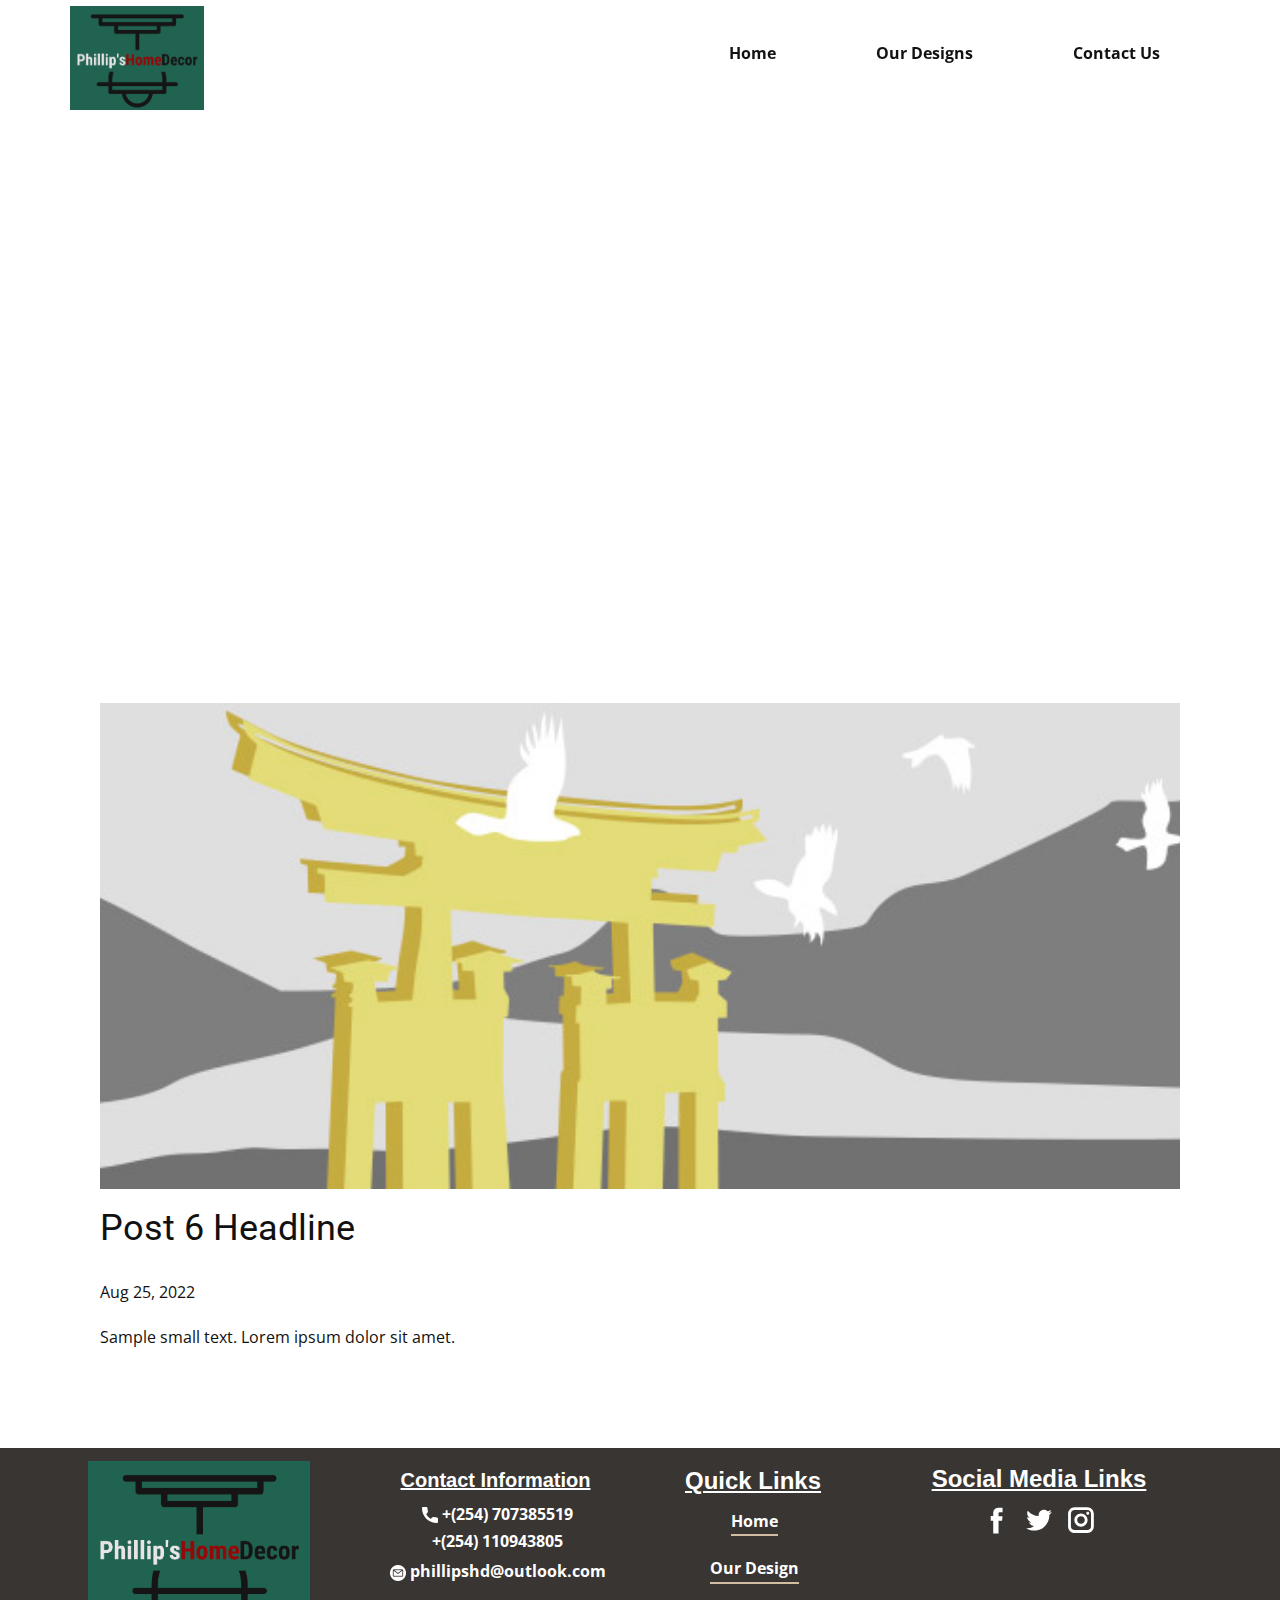
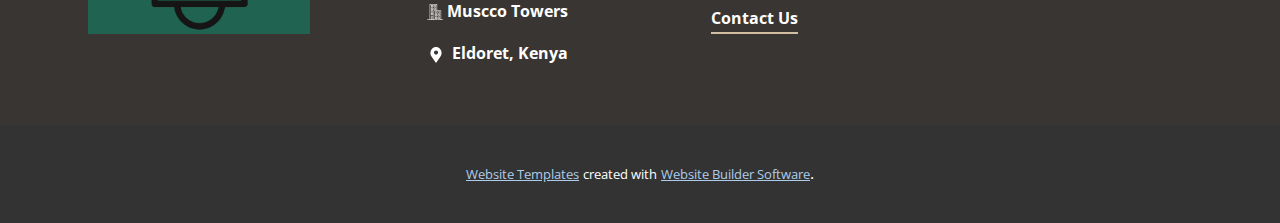
<file: blog/post-5.html>
<!doctype html>
<html style="font-size: 16px;" lang="en"><head>
    <meta name="viewport" content="width=device-width, initial-scale=1.0">
    <meta charset="utf-8">
    <meta name="keywords" content="Post 1 Headline">
    <meta name="description" content="">
    <title>Post 6 Headline</title>
    <link rel="stylesheet" href="../nicepage.css" media="screen">
<link rel="stylesheet" href="../Post-Template.css" media="screen">
    <script class="u-script" type="text/javascript" src="../jquery.js" "="" defer=""></script>
    <script class="u-script" type="text/javascript" src="../nicepage.js" "="" defer=""></script>
    <meta name="generator" content="Nicepage 4.17.7, nicepage.com">
    <link id="u-theme-google-font" rel="stylesheet" href="https://fonts.googleapis.com/css?family=Roboto:100,100i,300,300i,400,400i,500,500i,700,700i,900,900i|Open+Sans:300,300i,400,400i,500,500i,600,600i,700,700i,800,800i">
    
    
    <script type="application/ld+json">{
		"@context": "http://schema.org",
		"@type": "Organization",
		"name": "",
		"logo": "images/logo-color.png",
		"sameAs": [
				"https://facebook.com/name",
				"https://twitter.com/name",
				"https://instagram.com/name",
				"https://facebook.com/name",
				"https://twitter.com/name",
				"https://instagram.com/name"
		]
}</script>
    <meta name="theme-color" content="#478ac9">
    <meta name="twitter:site" content="@">
    <meta name="twitter:card" content="summary_large_image">
    <meta name="twitter:title" content="Post Template">
    <meta name="twitter:description" content="">
  </head>
  <body class="u-body u-xl-mode" data-lang="en"><header class="u-clearfix u-header u-sticky u-sticky-9f82 u-header" id="sec-13ed"><div class="u-clearfix u-sheet u-sheet-1">
        <nav class="u-menu u-menu-one-level u-offcanvas u-menu-1">
          <div class="menu-collapse" style="font-weight: 700;">
            <a class="u-button-style u-custom-border-radius u-custom-color u-custom-color-3 u-custom-text-active-color u-custom-text-color u-custom-text-hover-color u-custom-text-shadow u-custom-text-shadow-blur u-custom-text-shadow-color u-custom-text-shadow-transparency u-custom-text-shadow-x u-custom-text-shadow-y u-nav-link u-text-white" href="#" style="text-shadow: -2px 0 0 rgba(0,0,0,0); padding: 9px 14px; font-size: calc(1em + 18px); background-image: none;">
              <svg class="u-svg-link" viewBox="0 0 24 24"><use xmlns:xlink="http://www.w3.org/1999/xlink" xlink:href="#svg-0bc8"></use></svg>
              <svg class="u-svg-content" version="1.1" id="svg-0bc8" viewBox="0 0 16 16" x="0px" y="0px" xmlns:xlink="http://www.w3.org/1999/xlink" xmlns="http://www.w3.org/2000/svg"><g><rect y="1" width="16" height="2"></rect><rect y="7" width="16" height="2"></rect><rect y="13" width="16" height="2"></rect>
</g></svg>
            </a>
          </div>
          <div class="u-custom-menu u-nav-container">
            <ul class="u-nav u-unstyled u-nav-1"><li class="u-nav-item"><a class="u-button-style u-nav-link u-text-active-white u-text-hover-white" href="../Home.html" style="padding: 10px 50px;">Home</a>
</li><li class="u-nav-item"><a class="u-button-style u-nav-link u-text-active-white u-text-hover-white" href="../Our-Designs.html" style="padding: 10px 50px;">Our Designs</a>
</li><li class="u-nav-item"><a class="u-button-style u-nav-link u-text-active-white u-text-hover-white" href="../Contact-Us.html" style="padding: 10px 50px;">Contact Us</a>
</li></ul>
          </div>
          <div class="u-custom-menu u-nav-container-collapse">
            <div class="u-container-style u-custom-color-3 u-inner-container-layout u-opacity u-opacity-95 u-sidenav">
              <div class="u-inner-container-layout u-sidenav-overflow">
                <div class="u-menu-close u-palette-1-base u-menu-close-1"></div>
                <ul class="u-align-center u-nav u-popupmenu-items u-text-white u-unstyled u-nav-2"><li class="u-nav-item"><a class="u-button-style u-nav-link" href="../Home.html">Home</a>
</li><li class="u-nav-item"><a class="u-button-style u-nav-link" href="../Our-Designs.html">Our Designs</a>
</li><li class="u-nav-item"><a class="u-button-style u-nav-link" href="../Contact-Us.html">Contact Us</a>
</li></ul>
              </div>
            </div>
            <div class="u-black u-menu-overlay u-opacity u-opacity-55"></div>
          </div>
        </nav>
        <div class="u-social-icons u-spacing-10 u-social-icons-1">
          <a class="u-social-url" title="facebook" target="_blank" href="https://facebook.com/name"><span class="u-icon u-social-facebook u-social-icon u-text-white u-icon-1"><svg class="u-svg-link" preserveAspectRatio="xMidYMin slice" viewBox="0 0 112 112" style=""><use xmlns:xlink="http://www.w3.org/1999/xlink" xlink:href="#svg-465e"></use></svg><svg class="u-svg-content" viewBox="0 0 112 112" x="0" y="0" id="svg-465e"><path fill="currentColor" d="M75.5,28.8H65.4c-1.5,0-4,0.9-4,4.3v9.4h13.9l-1.5,15.8H61.4v45.1H42.8V58.3h-8.8V42.4h8.8V32.2
c0-7.4,3.4-18.8,18.8-18.8h13.8v15.4H75.5z"></path></svg></span>
          </a>
          <a class="u-social-url" title="twitter" target="_blank" href="https://twitter.com/name"><span class="u-icon u-social-icon u-social-twitter u-text-white u-icon-2"><svg class="u-svg-link" preserveAspectRatio="xMidYMin slice" viewBox="0 0 112 112" style=""><use xmlns:xlink="http://www.w3.org/1999/xlink" xlink:href="#svg-8b0f"></use></svg><svg class="u-svg-content" viewBox="0 0 112 112" x="0" y="0" id="svg-8b0f"><path fill="currentColor" d="M92.2,38.2c0,0.8,0,1.6,0,2.3c0,24.3-18.6,52.4-52.6,52.4c-10.6,0.1-20.2-2.9-28.5-8.2
	c1.4,0.2,2.9,0.2,4.4,0.2c8.7,0,16.7-2.9,23-7.9c-8.1-0.2-14.9-5.5-17.3-12.8c1.1,0.2,2.4,0.2,3.4,0.2c1.6,0,3.3-0.2,4.8-0.7
	c-8.4-1.6-14.9-9.2-14.9-18c0-0.2,0-0.2,0-0.2c2.5,1.4,5.4,2.2,8.4,2.3c-5-3.3-8.3-8.9-8.3-15.4c0-3.4,1-6.5,2.5-9.2
	c9.1,11.1,22.7,18.5,38,19.2c-0.2-1.4-0.4-2.8-0.4-4.3c0.1-10,8.3-18.2,18.5-18.2c5.4,0,10.1,2.2,13.5,5.7c4.3-0.8,8.1-2.3,11.7-4.5
	c-1.4,4.3-4.3,7.9-8.1,10.1c3.7-0.4,7.3-1.4,10.6-2.9C98.9,32.3,95.7,35.5,92.2,38.2z"></path></svg></span>
          </a>
          <a class="u-social-url" title="instagram" target="_blank" href="https://instagram.com/name"><span class="u-icon u-social-icon u-social-instagram u-text-white u-icon-3"><svg class="u-svg-link" preserveAspectRatio="xMidYMin slice" viewBox="0 0 112 112" style=""><use xmlns:xlink="http://www.w3.org/1999/xlink" xlink:href="#svg-0806"></use></svg><svg class="u-svg-content" viewBox="0 0 112 112" x="0" y="0" id="svg-0806"><path fill="currentColor" d="M55.9,32.9c-12.8,0-23.2,10.4-23.2,23.2s10.4,23.2,23.2,23.2s23.2-10.4,23.2-23.2S68.7,32.9,55.9,32.9z
	 M55.9,69.4c-7.4,0-13.3-6-13.3-13.3c-0.1-7.4,6-13.3,13.3-13.3s13.3,6,13.3,13.3C69.3,63.5,63.3,69.4,55.9,69.4z"></path><path fill="#FFFFFF" d="M79.7,26.8c-3,0-5.4,2.5-5.4,5.4s2.5,5.4,5.4,5.4c3,0,5.4-2.5,5.4-5.4S82.7,26.8,79.7,26.8z"></path><path fill="currentColor" d="M78.2,11H33.5C21,11,10.8,21.3,10.8,33.7v44.7c0,12.6,10.2,22.8,22.7,22.8h44.7c12.6,0,22.7-10.2,22.7-22.7
	V33.7C100.8,21.1,90.6,11,78.2,11z M91,78.4c0,7.1-5.8,12.8-12.8,12.8H33.5c-7.1,0-12.8-5.8-12.8-12.8V33.7
	c0-7.1,5.8-12.8,12.8-12.8h44.7c7.1,0,12.8,5.8,12.8,12.8V78.4z"></path></svg></span>
          </a>
        </div>
        <a href="https://nicepage.com/k/home-improvement-website-templates" class="u-image u-logo u-image-1" data-image-width="625" data-image-height="485">
          <img src="../images/logo-color.png" class="u-logo-image u-logo-image-1">
        </a>
      </div><style class="u-sticky-style" data-style-id="9f82">.u-sticky-fixed.u-sticky-9f82, .u-body.u-sticky-fixed .u-sticky-9f82 {
box-shadow: 5px 5px 20px 0 rgba(0,0,0,0.4) !important
}.u-sticky-fixed.u-sticky-9f82:before, .u-body.u-sticky-fixed .u-sticky-9f82:before {
borders: top right bottom left !important
}</style></header>
    <section class="u-align-center u-clearfix u-section-1" id="sec-80f8">
      <div class="u-clearfix u-sheet u-valign-middle-md u-valign-middle-sm u-valign-middle-xs u-sheet-1"><!--post_details--><!--post_details_options_json--><!--{"source":""}--><!--/post_details_options_json--><!--blog_post-->
        <div class="u-container-style u-expanded-width u-post-details u-post-details-1">
          <div class="u-container-layout u-valign-middle u-container-layout-1"><!--blog_post_image-->
            <img alt="" class="u-blog-control u-expanded-width u-image u-image-default u-image-1" src="../images/8ad73f3c.jpeg"><!--/blog_post_image--><!--blog_post_header-->
            <h2 class="u-blog-control u-text u-text-1">Post 6 Headline</h2><!--/blog_post_header--><!--blog_post_metadata-->
            <div class="u-blog-control u-metadata u-metadata-1"><!--blog_post_metadata_date-->
              <span class="u-meta-date u-meta-icon">Aug 25, 2022</span><!--/blog_post_metadata_date--><!--blog_post_metadata_category-->
              <!--/blog_post_metadata_category--><!--blog_post_metadata_comments-->
              <!--/blog_post_metadata_comments-->
            </div><!--/blog_post_metadata--><!--blog_post_content-->
            <div class="u-align-justify u-blog-control u-post-content u-text u-text-2 fr-view">
  Sample small text. Lorem ipsum dolor sit amet.
  </div><!--/blog_post_content-->
          </div>
        </div><!--/blog_post--><!--/post_details-->
      </div>
    </section>
    
    
    <footer class="u-clearfix u-custom-color-2 u-footer u-footer" id="sec-66ce"><div class="u-clearfix u-sheet u-sheet-1">
        <div class="u-clearfix u-expanded-width u-layout-wrap u-layout-wrap-1">
          <div class="u-layout">
            <div class="u-layout-row">
              <div class="u-container-style u-layout-cell u-size-15 u-layout-cell-1">
                <div class="u-container-layout u-valign-bottom-xs u-container-layout-1">
                  <img class="u-image u-image-contain u-image-default u-image-1" src="../images/logo-color.png" alt="" data-image-width="625" data-image-height="485">
                </div>
              </div>
              <div class="u-container-style u-layout-cell u-size-15 u-layout-cell-2">
                <div class="u-container-layout u-container-layout-2">
                  <h4 class="u-align-center u-custom-font u-font-arial u-text u-text-1">Contact Information</h4>
                  <a href="../Home.html" data-page-id="2825726344" class="u-active-none u-bottom-left-radius-0 u-bottom-right-radius-0 u-btn u-btn-rectangle u-button-style u-hover-none u-none u-radius-0 u-text-body-alt-color u-top-left-radius-0 u-top-right-radius-0 u-btn-1"><span class="u-icon"><svg class="u-svg-content" viewBox="0 0 405.333 405.333" x="0px" y="0px" style="width: 1em; height: 1em;"><path d="M373.333,266.88c-25.003,0-49.493-3.904-72.704-11.563c-11.328-3.904-24.192-0.896-31.637,6.699l-46.016,34.752    c-52.8-28.181-86.592-61.952-114.389-114.368l33.813-44.928c8.512-8.512,11.563-20.971,7.915-32.64    C142.592,81.472,138.667,56.96,138.667,32c0-17.643-14.357-32-32-32H32C14.357,0,0,14.357,0,32    c0,205.845,167.488,373.333,373.333,373.333c17.643,0,32-14.357,32-32V298.88C405.333,281.237,390.976,266.88,373.333,266.88z"></path></svg><img></span>&nbsp;+(254) ​707385519<br>+(254)&nbsp;110943805<br>
                  </a>
                  <a href="../Home.html" data-page-id="2825726344" class="u-btn u-button-style u-none u-btn-2"><span class="u-file-icon u-icon"><img src="../images/4.png" alt=""></span>&nbsp;<span style="font-weight: 700;" class="u-text-body-alt-color">phillipshd@outlook.com</span>
                  </a>
                  <a href="../Home.html" data-page-id="2825726344" class="u-active-none u-bottom-left-radius-0 u-bottom-right-radius-0 u-btn u-btn-rectangle u-button-style u-hover-none u-none u-radius-0 u-top-left-radius-0 u-top-right-radius-0 u-btn-3"><span class="u-file-icon u-icon u-text-white"><img src="../images/916771-d1943131.png" alt=""></span>&nbsp;Muscco Towers
                  </a>
                  <a href="../Home.html" data-page-id="2825726344" class="u-active-none u-bottom-left-radius-0 u-bottom-right-radius-0 u-btn u-btn-rectangle u-button-style u-hover-none u-none u-radius-0 u-top-left-radius-0 u-top-right-radius-0 u-btn-4"><span class="u-icon"><svg class="u-svg-content" viewBox="0 0 54.757 54.757" x="0px" y="0px" style="width: 1em; height: 1em;"><path d="M40.94,5.617C37.318,1.995,32.502,0,27.38,0c-5.123,0-9.938,1.995-13.56,5.617c-6.703,6.702-7.536,19.312-1.804,26.952
	L27.38,54.757L42.721,32.6C48.476,24.929,47.643,12.319,40.94,5.617z M27.557,26c-3.859,0-7-3.141-7-7s3.141-7,7-7s7,3.141,7,7
	S31.416,26,27.557,26z"></path></svg><img></span>&nbsp; <span style="font-weight: 700;" class="u-text-body-alt-color">Eldoret, Kenya</span>
                  </a>
                </div>
              </div>
              <div class="u-container-style u-layout-cell u-size-12-lg u-size-12-xl u-size-14-md u-size-14-sm u-size-14-xs u-layout-cell-3">
                <div class="u-container-layout u-container-layout-3">
                  <h6 class="u-custom-font u-font-arial u-text u-text-2">Quick Links</h6>
                  <a href="../Home.html" data-page-id="2825726344" class="u-active-none u-border-2 u-border-active-palette-2-dark-1 u-border-custom-color-4 u-border-hover-white u-btn u-button-style u-hover-none u-none u-text-body-alt-color u-text-hover-white u-btn-5">Home</a>
                  <a href="../Our-Designs.html" data-page-id="2550830776" class="u-active-none u-border-2 u-border-active-palette-2-dark-1 u-border-custom-color-4 u-border-hover-white u-btn u-button-style u-hover-none u-none u-text-body-alt-color u-text-hover-white u-btn-6">Our Design</a>
                  <a href="#" class="u-active-none u-border-2 u-border-active-palette-2-dark-1 u-border-custom-color-4 u-border-hover-white u-btn u-button-style u-hover-none u-none u-text-body-alt-color u-text-hover-white u-btn-7">Contact Us</a>
                </div>
              </div>
              <div class="u-align-center-md u-align-center-sm u-align-center-xs u-container-style u-layout-cell u-size-16-md u-size-16-sm u-size-16-xs u-size-18-lg u-size-18-xl u-layout-cell-4">
                <div class="u-container-layout u-valign-top u-container-layout-4">
                  <h4 class="u-custom-font u-font-arial u-text u-text-default u-text-3">Social Media Links</h4>
                  <div class="u-social-icons u-spacing-10 u-social-icons-1">
                    <a class="u-social-url" title="facebook" target="_blank" href="https://facebook.com/name"><span class="u-icon u-social-facebook u-social-icon u-text-white u-icon-5"><svg class="u-svg-link" preserveAspectRatio="xMidYMin slice" viewBox="0 0 112 112" style=""><use xmlns:xlink="http://www.w3.org/1999/xlink" xlink:href="#svg-5153"></use></svg><svg class="u-svg-content" viewBox="0 0 112 112" x="0" y="0" id="svg-5153"><path fill="currentColor" d="M75.5,28.8H65.4c-1.5,0-4,0.9-4,4.3v9.4h13.9l-1.5,15.8H61.4v45.1H42.8V58.3h-8.8V42.4h8.8V32.2
c0-7.4,3.4-18.8,18.8-18.8h13.8v15.4H75.5z"></path></svg></span>
                    </a>
                    <a class="u-social-url" title="twitter" target="_blank" href="https://twitter.com/name"><span class="u-icon u-social-icon u-social-twitter u-text-white u-icon-6"><svg class="u-svg-link" preserveAspectRatio="xMidYMin slice" viewBox="0 0 112 112" style=""><use xmlns:xlink="http://www.w3.org/1999/xlink" xlink:href="#svg-9be6"></use></svg><svg class="u-svg-content" viewBox="0 0 112 112" x="0" y="0" id="svg-9be6"><path fill="currentColor" d="M92.2,38.2c0,0.8,0,1.6,0,2.3c0,24.3-18.6,52.4-52.6,52.4c-10.6,0.1-20.2-2.9-28.5-8.2
	c1.4,0.2,2.9,0.2,4.4,0.2c8.7,0,16.7-2.9,23-7.9c-8.1-0.2-14.9-5.5-17.3-12.8c1.1,0.2,2.4,0.2,3.4,0.2c1.6,0,3.3-0.2,4.8-0.7
	c-8.4-1.6-14.9-9.2-14.9-18c0-0.2,0-0.2,0-0.2c2.5,1.4,5.4,2.2,8.4,2.3c-5-3.3-8.3-8.9-8.3-15.4c0-3.4,1-6.5,2.5-9.2
	c9.1,11.1,22.7,18.5,38,19.2c-0.2-1.4-0.4-2.8-0.4-4.3c0.1-10,8.3-18.2,18.5-18.2c5.4,0,10.1,2.2,13.5,5.7c4.3-0.8,8.1-2.3,11.7-4.5
	c-1.4,4.3-4.3,7.9-8.1,10.1c3.7-0.4,7.3-1.4,10.6-2.9C98.9,32.3,95.7,35.5,92.2,38.2z"></path></svg></span>
                    </a>
                    <a class="u-social-url" title="instagram" target="_blank" href="https://instagram.com/name"><span class="u-icon u-social-icon u-social-instagram u-text-white u-icon-7"><svg class="u-svg-link" preserveAspectRatio="xMidYMin slice" viewBox="0 0 112 112" style=""><use xmlns:xlink="http://www.w3.org/1999/xlink" xlink:href="#svg-d403"></use></svg><svg class="u-svg-content" viewBox="0 0 112 112" x="0" y="0" id="svg-d403"><path fill="currentColor" d="M55.9,32.9c-12.8,0-23.2,10.4-23.2,23.2s10.4,23.2,23.2,23.2s23.2-10.4,23.2-23.2S68.7,32.9,55.9,32.9z
	 M55.9,69.4c-7.4,0-13.3-6-13.3-13.3c-0.1-7.4,6-13.3,13.3-13.3s13.3,6,13.3,13.3C69.3,63.5,63.3,69.4,55.9,69.4z"></path><path fill="#FFFFFF" d="M79.7,26.8c-3,0-5.4,2.5-5.4,5.4s2.5,5.4,5.4,5.4c3,0,5.4-2.5,5.4-5.4S82.7,26.8,79.7,26.8z"></path><path fill="currentColor" d="M78.2,11H33.5C21,11,10.8,21.3,10.8,33.7v44.7c0,12.6,10.2,22.8,22.7,22.8h44.7c12.6,0,22.7-10.2,22.7-22.7
	V33.7C100.8,21.1,90.6,11,78.2,11z M91,78.4c0,7.1-5.8,12.8-12.8,12.8H33.5c-7.1,0-12.8-5.8-12.8-12.8V33.7
	c0-7.1,5.8-12.8,12.8-12.8h44.7c7.1,0,12.8,5.8,12.8,12.8V78.4z"></path></svg></span>
                    </a>
                  </div>
                </div>
              </div>
            </div>
          </div>
        </div>
      </div></footer>
    <section class="u-backlink u-clearfix u-grey-80">
      <a class="u-link" href="https://nicepage.com/website-templates" target="_blank">
        <span>Website Templates</span>
      </a>
      <p class="u-text">
        <span>created with</span>
      </p>
      <a class="u-link" href="" target="_blank">
        <span>Website Builder Software</span>
      </a>. 
    </section>
  
</body></html>
</file>
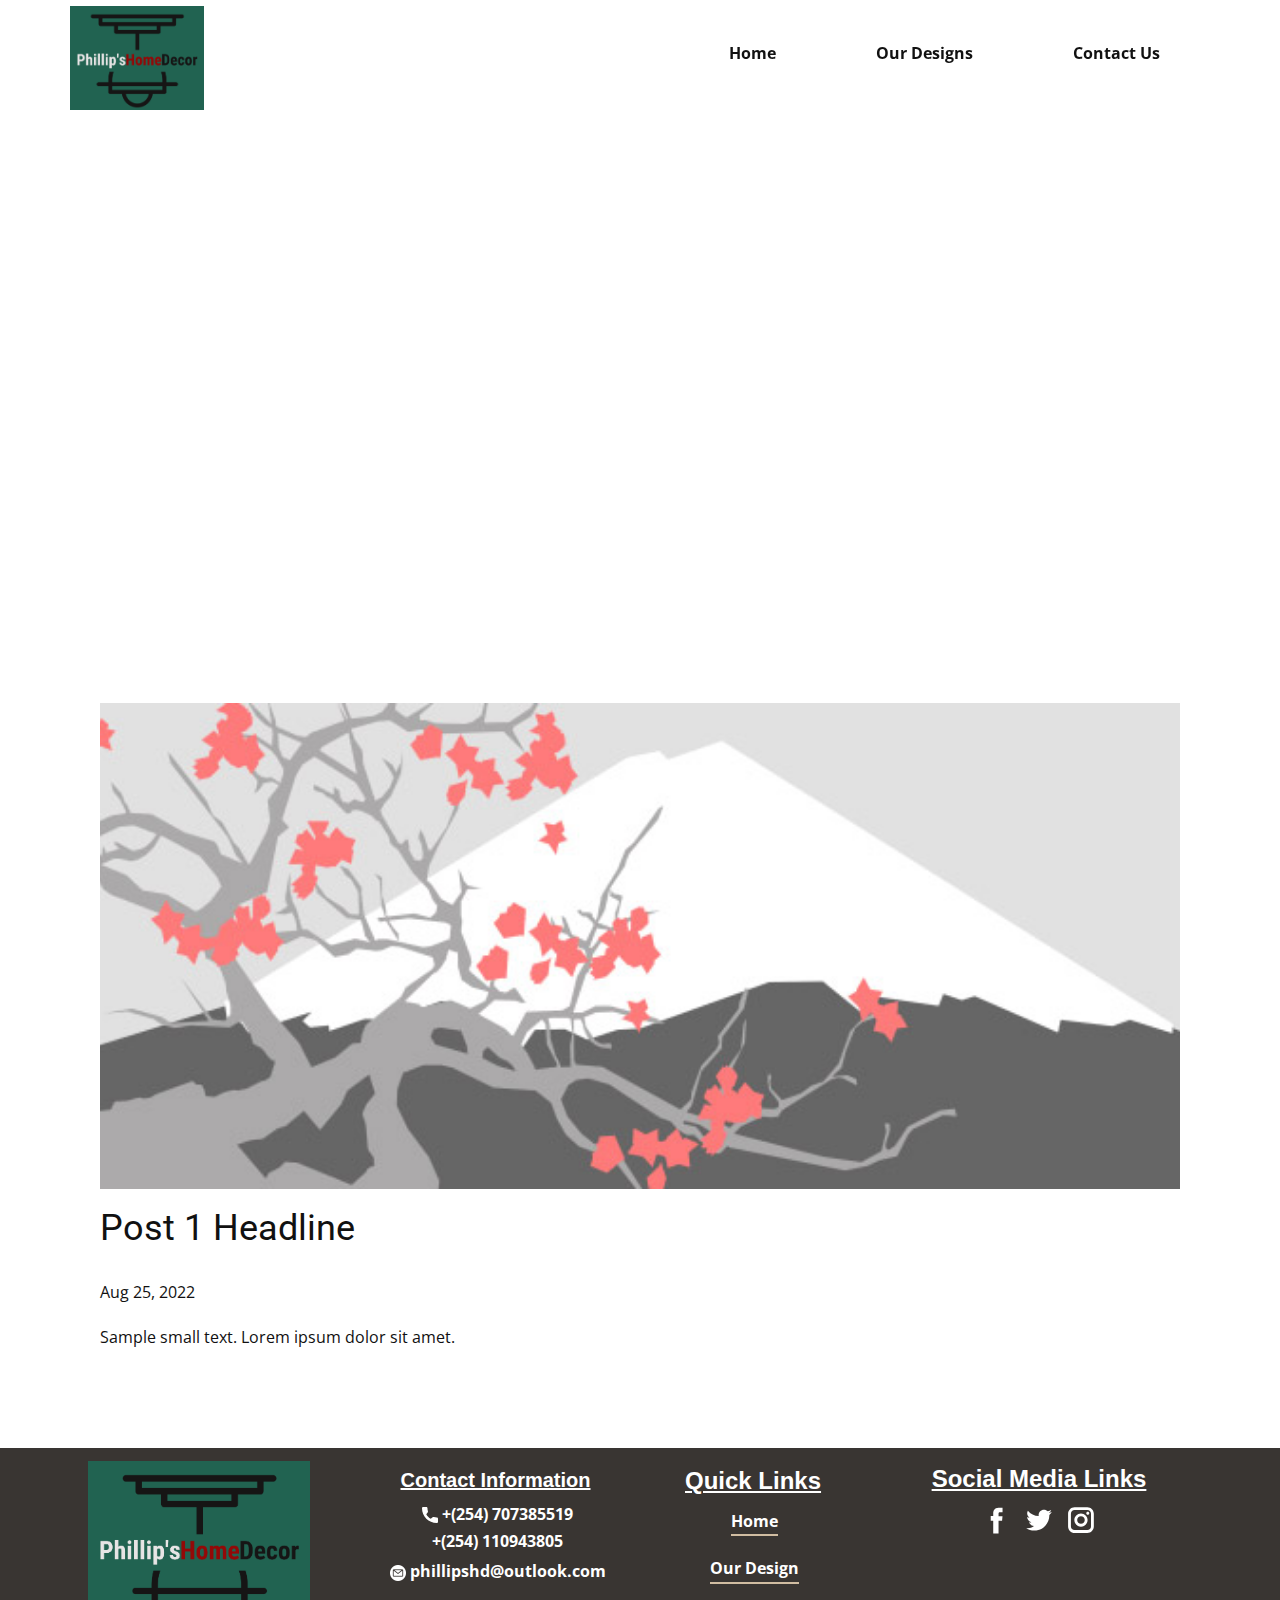
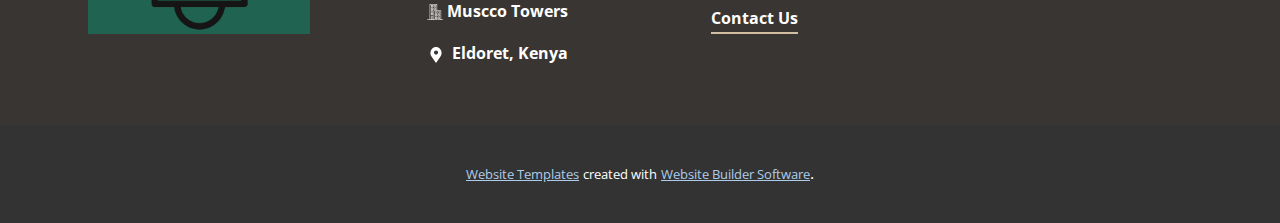
<file: blog/post.html>
<!doctype html>
<html style="font-size: 16px;" lang="en"><head>
    <meta name="viewport" content="width=device-width, initial-scale=1.0">
    <meta charset="utf-8">
    <meta name="keywords" content="Post 1 Headline">
    <meta name="description" content="">
    <title>Post 1 Headline</title>
    <link rel="stylesheet" href="../nicepage.css" media="screen">
<link rel="stylesheet" href="../Post-Template.css" media="screen">
    <script class="u-script" type="text/javascript" src="../jquery.js" "="" defer=""></script>
    <script class="u-script" type="text/javascript" src="../nicepage.js" "="" defer=""></script>
    <meta name="generator" content="Nicepage 4.17.7, nicepage.com">
    <link id="u-theme-google-font" rel="stylesheet" href="https://fonts.googleapis.com/css?family=Roboto:100,100i,300,300i,400,400i,500,500i,700,700i,900,900i|Open+Sans:300,300i,400,400i,500,500i,600,600i,700,700i,800,800i">
    
    
    <script type="application/ld+json">{
		"@context": "http://schema.org",
		"@type": "Organization",
		"name": "",
		"logo": "images/logo-color.png",
		"sameAs": [
				"https://facebook.com/name",
				"https://twitter.com/name",
				"https://instagram.com/name",
				"https://facebook.com/name",
				"https://twitter.com/name",
				"https://instagram.com/name"
		]
}</script>
    <meta name="theme-color" content="#478ac9">
    <meta name="twitter:site" content="@">
    <meta name="twitter:card" content="summary_large_image">
    <meta name="twitter:title" content="Post Template">
    <meta name="twitter:description" content="">
  </head>
  <body class="u-body u-xl-mode" data-lang="en"><header class="u-clearfix u-header u-sticky u-sticky-9f82 u-header" id="sec-13ed"><div class="u-clearfix u-sheet u-sheet-1">
        <nav class="u-menu u-menu-one-level u-offcanvas u-menu-1">
          <div class="menu-collapse" style="font-weight: 700;">
            <a class="u-button-style u-custom-border-radius u-custom-color u-custom-color-3 u-custom-text-active-color u-custom-text-color u-custom-text-hover-color u-custom-text-shadow u-custom-text-shadow-blur u-custom-text-shadow-color u-custom-text-shadow-transparency u-custom-text-shadow-x u-custom-text-shadow-y u-nav-link u-text-white" href="#" style="text-shadow: -2px 0 0 rgba(0,0,0,0); padding: 9px 14px; font-size: calc(1em + 18px); background-image: none;">
              <svg class="u-svg-link" viewBox="0 0 24 24"><use xmlns:xlink="http://www.w3.org/1999/xlink" xlink:href="#svg-0bc8"></use></svg>
              <svg class="u-svg-content" version="1.1" id="svg-0bc8" viewBox="0 0 16 16" x="0px" y="0px" xmlns:xlink="http://www.w3.org/1999/xlink" xmlns="http://www.w3.org/2000/svg"><g><rect y="1" width="16" height="2"></rect><rect y="7" width="16" height="2"></rect><rect y="13" width="16" height="2"></rect>
</g></svg>
            </a>
          </div>
          <div class="u-custom-menu u-nav-container">
            <ul class="u-nav u-unstyled u-nav-1"><li class="u-nav-item"><a class="u-button-style u-nav-link u-text-active-white u-text-hover-white" href="../Home.html" style="padding: 10px 50px;">Home</a>
</li><li class="u-nav-item"><a class="u-button-style u-nav-link u-text-active-white u-text-hover-white" href="../Our-Designs.html" style="padding: 10px 50px;">Our Designs</a>
</li><li class="u-nav-item"><a class="u-button-style u-nav-link u-text-active-white u-text-hover-white" href="../Contact-Us.html" style="padding: 10px 50px;">Contact Us</a>
</li></ul>
          </div>
          <div class="u-custom-menu u-nav-container-collapse">
            <div class="u-container-style u-custom-color-3 u-inner-container-layout u-opacity u-opacity-95 u-sidenav">
              <div class="u-inner-container-layout u-sidenav-overflow">
                <div class="u-menu-close u-palette-1-base u-menu-close-1"></div>
                <ul class="u-align-center u-nav u-popupmenu-items u-text-white u-unstyled u-nav-2"><li class="u-nav-item"><a class="u-button-style u-nav-link" href="../Home.html">Home</a>
</li><li class="u-nav-item"><a class="u-button-style u-nav-link" href="../Our-Designs.html">Our Designs</a>
</li><li class="u-nav-item"><a class="u-button-style u-nav-link" href="../Contact-Us.html">Contact Us</a>
</li></ul>
              </div>
            </div>
            <div class="u-black u-menu-overlay u-opacity u-opacity-55"></div>
          </div>
        </nav>
        <div class="u-social-icons u-spacing-10 u-social-icons-1">
          <a class="u-social-url" title="facebook" target="_blank" href="https://facebook.com/name"><span class="u-icon u-social-facebook u-social-icon u-text-white u-icon-1"><svg class="u-svg-link" preserveAspectRatio="xMidYMin slice" viewBox="0 0 112 112" style=""><use xmlns:xlink="http://www.w3.org/1999/xlink" xlink:href="#svg-465e"></use></svg><svg class="u-svg-content" viewBox="0 0 112 112" x="0" y="0" id="svg-465e"><path fill="currentColor" d="M75.5,28.8H65.4c-1.5,0-4,0.9-4,4.3v9.4h13.9l-1.5,15.8H61.4v45.1H42.8V58.3h-8.8V42.4h8.8V32.2
c0-7.4,3.4-18.8,18.8-18.8h13.8v15.4H75.5z"></path></svg></span>
          </a>
          <a class="u-social-url" title="twitter" target="_blank" href="https://twitter.com/name"><span class="u-icon u-social-icon u-social-twitter u-text-white u-icon-2"><svg class="u-svg-link" preserveAspectRatio="xMidYMin slice" viewBox="0 0 112 112" style=""><use xmlns:xlink="http://www.w3.org/1999/xlink" xlink:href="#svg-8b0f"></use></svg><svg class="u-svg-content" viewBox="0 0 112 112" x="0" y="0" id="svg-8b0f"><path fill="currentColor" d="M92.2,38.2c0,0.8,0,1.6,0,2.3c0,24.3-18.6,52.4-52.6,52.4c-10.6,0.1-20.2-2.9-28.5-8.2
	c1.4,0.2,2.9,0.2,4.4,0.2c8.7,0,16.7-2.9,23-7.9c-8.1-0.2-14.9-5.5-17.3-12.8c1.1,0.2,2.4,0.2,3.4,0.2c1.6,0,3.3-0.2,4.8-0.7
	c-8.4-1.6-14.9-9.2-14.9-18c0-0.2,0-0.2,0-0.2c2.5,1.4,5.4,2.2,8.4,2.3c-5-3.3-8.3-8.9-8.3-15.4c0-3.4,1-6.5,2.5-9.2
	c9.1,11.1,22.7,18.5,38,19.2c-0.2-1.4-0.4-2.8-0.4-4.3c0.1-10,8.3-18.2,18.5-18.2c5.4,0,10.1,2.2,13.5,5.7c4.3-0.8,8.1-2.3,11.7-4.5
	c-1.4,4.3-4.3,7.9-8.1,10.1c3.7-0.4,7.3-1.4,10.6-2.9C98.9,32.3,95.7,35.5,92.2,38.2z"></path></svg></span>
          </a>
          <a class="u-social-url" title="instagram" target="_blank" href="https://instagram.com/name"><span class="u-icon u-social-icon u-social-instagram u-text-white u-icon-3"><svg class="u-svg-link" preserveAspectRatio="xMidYMin slice" viewBox="0 0 112 112" style=""><use xmlns:xlink="http://www.w3.org/1999/xlink" xlink:href="#svg-0806"></use></svg><svg class="u-svg-content" viewBox="0 0 112 112" x="0" y="0" id="svg-0806"><path fill="currentColor" d="M55.9,32.9c-12.8,0-23.2,10.4-23.2,23.2s10.4,23.2,23.2,23.2s23.2-10.4,23.2-23.2S68.7,32.9,55.9,32.9z
	 M55.9,69.4c-7.4,0-13.3-6-13.3-13.3c-0.1-7.4,6-13.3,13.3-13.3s13.3,6,13.3,13.3C69.3,63.5,63.3,69.4,55.9,69.4z"></path><path fill="#FFFFFF" d="M79.7,26.8c-3,0-5.4,2.5-5.4,5.4s2.5,5.4,5.4,5.4c3,0,5.4-2.5,5.4-5.4S82.7,26.8,79.7,26.8z"></path><path fill="currentColor" d="M78.2,11H33.5C21,11,10.8,21.3,10.8,33.7v44.7c0,12.6,10.2,22.8,22.7,22.8h44.7c12.6,0,22.7-10.2,22.7-22.7
	V33.7C100.8,21.1,90.6,11,78.2,11z M91,78.4c0,7.1-5.8,12.8-12.8,12.8H33.5c-7.1,0-12.8-5.8-12.8-12.8V33.7
	c0-7.1,5.8-12.8,12.8-12.8h44.7c7.1,0,12.8,5.8,12.8,12.8V78.4z"></path></svg></span>
          </a>
        </div>
        <a href="https://nicepage.com/k/home-improvement-website-templates" class="u-image u-logo u-image-1" data-image-width="625" data-image-height="485">
          <img src="../images/logo-color.png" class="u-logo-image u-logo-image-1">
        </a>
      </div><style class="u-sticky-style" data-style-id="9f82">.u-sticky-fixed.u-sticky-9f82, .u-body.u-sticky-fixed .u-sticky-9f82 {
box-shadow: 5px 5px 20px 0 rgba(0,0,0,0.4) !important
}.u-sticky-fixed.u-sticky-9f82:before, .u-body.u-sticky-fixed .u-sticky-9f82:before {
borders: top right bottom left !important
}</style></header>
    <section class="u-align-center u-clearfix u-section-1" id="sec-80f8">
      <div class="u-clearfix u-sheet u-valign-middle-md u-valign-middle-sm u-valign-middle-xs u-sheet-1"><!--post_details--><!--post_details_options_json--><!--{"source":""}--><!--/post_details_options_json--><!--blog_post-->
        <div class="u-container-style u-expanded-width u-post-details u-post-details-1">
          <div class="u-container-layout u-valign-middle u-container-layout-1"><!--blog_post_image-->
            <img alt="" class="u-blog-control u-expanded-width u-image u-image-default u-image-1" src="../images/0fd3416c.jpeg"><!--/blog_post_image--><!--blog_post_header-->
            <h2 class="u-blog-control u-text u-text-1">Post 1 Headline</h2><!--/blog_post_header--><!--blog_post_metadata-->
            <div class="u-blog-control u-metadata u-metadata-1"><!--blog_post_metadata_date-->
              <span class="u-meta-date u-meta-icon">Aug 25, 2022</span><!--/blog_post_metadata_date--><!--blog_post_metadata_category-->
              <!--/blog_post_metadata_category--><!--blog_post_metadata_comments-->
              <!--/blog_post_metadata_comments-->
            </div><!--/blog_post_metadata--><!--blog_post_content-->
            <div class="u-align-justify u-blog-control u-post-content u-text u-text-2 fr-view">
  Sample small text. Lorem ipsum dolor sit amet.
  </div><!--/blog_post_content-->
          </div>
        </div><!--/blog_post--><!--/post_details-->
      </div>
    </section>
    
    
    <footer class="u-clearfix u-custom-color-2 u-footer u-footer" id="sec-66ce"><div class="u-clearfix u-sheet u-sheet-1">
        <div class="u-clearfix u-expanded-width u-layout-wrap u-layout-wrap-1">
          <div class="u-layout">
            <div class="u-layout-row">
              <div class="u-container-style u-layout-cell u-size-15 u-layout-cell-1">
                <div class="u-container-layout u-valign-bottom-xs u-container-layout-1">
                  <img class="u-image u-image-contain u-image-default u-image-1" src="../images/logo-color.png" alt="" data-image-width="625" data-image-height="485">
                </div>
              </div>
              <div class="u-container-style u-layout-cell u-size-15 u-layout-cell-2">
                <div class="u-container-layout u-container-layout-2">
                  <h4 class="u-align-center u-custom-font u-font-arial u-text u-text-1">Contact Information</h4>
                  <a href="../Home.html" data-page-id="2825726344" class="u-active-none u-bottom-left-radius-0 u-bottom-right-radius-0 u-btn u-btn-rectangle u-button-style u-hover-none u-none u-radius-0 u-text-body-alt-color u-top-left-radius-0 u-top-right-radius-0 u-btn-1"><span class="u-icon"><svg class="u-svg-content" viewBox="0 0 405.333 405.333" x="0px" y="0px" style="width: 1em; height: 1em;"><path d="M373.333,266.88c-25.003,0-49.493-3.904-72.704-11.563c-11.328-3.904-24.192-0.896-31.637,6.699l-46.016,34.752    c-52.8-28.181-86.592-61.952-114.389-114.368l33.813-44.928c8.512-8.512,11.563-20.971,7.915-32.64    C142.592,81.472,138.667,56.96,138.667,32c0-17.643-14.357-32-32-32H32C14.357,0,0,14.357,0,32    c0,205.845,167.488,373.333,373.333,373.333c17.643,0,32-14.357,32-32V298.88C405.333,281.237,390.976,266.88,373.333,266.88z"></path></svg><img></span>&nbsp;+(254) ​707385519<br>+(254)&nbsp;110943805<br>
                  </a>
                  <a href="../Home.html" data-page-id="2825726344" class="u-btn u-button-style u-none u-btn-2"><span class="u-file-icon u-icon"><img src="../images/4.png" alt=""></span>&nbsp;<span style="font-weight: 700;" class="u-text-body-alt-color">phillipshd@outlook.com</span>
                  </a>
                  <a href="../Home.html" data-page-id="2825726344" class="u-active-none u-bottom-left-radius-0 u-bottom-right-radius-0 u-btn u-btn-rectangle u-button-style u-hover-none u-none u-radius-0 u-top-left-radius-0 u-top-right-radius-0 u-btn-3"><span class="u-file-icon u-icon u-text-white"><img src="../images/916771-d1943131.png" alt=""></span>&nbsp;Muscco Towers
                  </a>
                  <a href="../Home.html" data-page-id="2825726344" class="u-active-none u-bottom-left-radius-0 u-bottom-right-radius-0 u-btn u-btn-rectangle u-button-style u-hover-none u-none u-radius-0 u-top-left-radius-0 u-top-right-radius-0 u-btn-4"><span class="u-icon"><svg class="u-svg-content" viewBox="0 0 54.757 54.757" x="0px" y="0px" style="width: 1em; height: 1em;"><path d="M40.94,5.617C37.318,1.995,32.502,0,27.38,0c-5.123,0-9.938,1.995-13.56,5.617c-6.703,6.702-7.536,19.312-1.804,26.952
	L27.38,54.757L42.721,32.6C48.476,24.929,47.643,12.319,40.94,5.617z M27.557,26c-3.859,0-7-3.141-7-7s3.141-7,7-7s7,3.141,7,7
	S31.416,26,27.557,26z"></path></svg><img></span>&nbsp; <span style="font-weight: 700;" class="u-text-body-alt-color">Eldoret, Kenya</span>
                  </a>
                </div>
              </div>
              <div class="u-container-style u-layout-cell u-size-12-lg u-size-12-xl u-size-14-md u-size-14-sm u-size-14-xs u-layout-cell-3">
                <div class="u-container-layout u-container-layout-3">
                  <h6 class="u-custom-font u-font-arial u-text u-text-2">Quick Links</h6>
                  <a href="../Home.html" data-page-id="2825726344" class="u-active-none u-border-2 u-border-active-palette-2-dark-1 u-border-custom-color-4 u-border-hover-white u-btn u-button-style u-hover-none u-none u-text-body-alt-color u-text-hover-white u-btn-5">Home</a>
                  <a href="../Our-Designs.html" data-page-id="2550830776" class="u-active-none u-border-2 u-border-active-palette-2-dark-1 u-border-custom-color-4 u-border-hover-white u-btn u-button-style u-hover-none u-none u-text-body-alt-color u-text-hover-white u-btn-6">Our Design</a>
                  <a href="#" class="u-active-none u-border-2 u-border-active-palette-2-dark-1 u-border-custom-color-4 u-border-hover-white u-btn u-button-style u-hover-none u-none u-text-body-alt-color u-text-hover-white u-btn-7">Contact Us</a>
                </div>
              </div>
              <div class="u-align-center-md u-align-center-sm u-align-center-xs u-container-style u-layout-cell u-size-16-md u-size-16-sm u-size-16-xs u-size-18-lg u-size-18-xl u-layout-cell-4">
                <div class="u-container-layout u-valign-top u-container-layout-4">
                  <h4 class="u-custom-font u-font-arial u-text u-text-default u-text-3">Social Media Links</h4>
                  <div class="u-social-icons u-spacing-10 u-social-icons-1">
                    <a class="u-social-url" title="facebook" target="_blank" href="https://facebook.com/name"><span class="u-icon u-social-facebook u-social-icon u-text-white u-icon-5"><svg class="u-svg-link" preserveAspectRatio="xMidYMin slice" viewBox="0 0 112 112" style=""><use xmlns:xlink="http://www.w3.org/1999/xlink" xlink:href="#svg-5153"></use></svg><svg class="u-svg-content" viewBox="0 0 112 112" x="0" y="0" id="svg-5153"><path fill="currentColor" d="M75.5,28.8H65.4c-1.5,0-4,0.9-4,4.3v9.4h13.9l-1.5,15.8H61.4v45.1H42.8V58.3h-8.8V42.4h8.8V32.2
c0-7.4,3.4-18.8,18.8-18.8h13.8v15.4H75.5z"></path></svg></span>
                    </a>
                    <a class="u-social-url" title="twitter" target="_blank" href="https://twitter.com/name"><span class="u-icon u-social-icon u-social-twitter u-text-white u-icon-6"><svg class="u-svg-link" preserveAspectRatio="xMidYMin slice" viewBox="0 0 112 112" style=""><use xmlns:xlink="http://www.w3.org/1999/xlink" xlink:href="#svg-9be6"></use></svg><svg class="u-svg-content" viewBox="0 0 112 112" x="0" y="0" id="svg-9be6"><path fill="currentColor" d="M92.2,38.2c0,0.8,0,1.6,0,2.3c0,24.3-18.6,52.4-52.6,52.4c-10.6,0.1-20.2-2.9-28.5-8.2
	c1.4,0.2,2.9,0.2,4.4,0.2c8.7,0,16.7-2.9,23-7.9c-8.1-0.2-14.9-5.5-17.3-12.8c1.1,0.2,2.4,0.2,3.4,0.2c1.6,0,3.3-0.2,4.8-0.7
	c-8.4-1.6-14.9-9.2-14.9-18c0-0.2,0-0.2,0-0.2c2.5,1.4,5.4,2.2,8.4,2.3c-5-3.3-8.3-8.9-8.3-15.4c0-3.4,1-6.5,2.5-9.2
	c9.1,11.1,22.7,18.5,38,19.2c-0.2-1.4-0.4-2.8-0.4-4.3c0.1-10,8.3-18.2,18.5-18.2c5.4,0,10.1,2.2,13.5,5.7c4.3-0.8,8.1-2.3,11.7-4.5
	c-1.4,4.3-4.3,7.9-8.1,10.1c3.7-0.4,7.3-1.4,10.6-2.9C98.9,32.3,95.7,35.5,92.2,38.2z"></path></svg></span>
                    </a>
                    <a class="u-social-url" title="instagram" target="_blank" href="https://instagram.com/name"><span class="u-icon u-social-icon u-social-instagram u-text-white u-icon-7"><svg class="u-svg-link" preserveAspectRatio="xMidYMin slice" viewBox="0 0 112 112" style=""><use xmlns:xlink="http://www.w3.org/1999/xlink" xlink:href="#svg-d403"></use></svg><svg class="u-svg-content" viewBox="0 0 112 112" x="0" y="0" id="svg-d403"><path fill="currentColor" d="M55.9,32.9c-12.8,0-23.2,10.4-23.2,23.2s10.4,23.2,23.2,23.2s23.2-10.4,23.2-23.2S68.7,32.9,55.9,32.9z
	 M55.9,69.4c-7.4,0-13.3-6-13.3-13.3c-0.1-7.4,6-13.3,13.3-13.3s13.3,6,13.3,13.3C69.3,63.5,63.3,69.4,55.9,69.4z"></path><path fill="#FFFFFF" d="M79.7,26.8c-3,0-5.4,2.5-5.4,5.4s2.5,5.4,5.4,5.4c3,0,5.4-2.5,5.4-5.4S82.7,26.8,79.7,26.8z"></path><path fill="currentColor" d="M78.2,11H33.5C21,11,10.8,21.3,10.8,33.7v44.7c0,12.6,10.2,22.8,22.7,22.8h44.7c12.6,0,22.7-10.2,22.7-22.7
	V33.7C100.8,21.1,90.6,11,78.2,11z M91,78.4c0,7.1-5.8,12.8-12.8,12.8H33.5c-7.1,0-12.8-5.8-12.8-12.8V33.7
	c0-7.1,5.8-12.8,12.8-12.8h44.7c7.1,0,12.8,5.8,12.8,12.8V78.4z"></path></svg></span>
                    </a>
                  </div>
                </div>
              </div>
            </div>
          </div>
        </div>
      </div></footer>
    <section class="u-backlink u-clearfix u-grey-80">
      <a class="u-link" href="https://nicepage.com/website-templates" target="_blank">
        <span>Website Templates</span>
      </a>
      <p class="u-text">
        <span>created with</span>
      </p>
      <a class="u-link" href="" target="_blank">
        <span>Website Builder Software</span>
      </a>. 
    </section>
  
</body></html>
</file>
